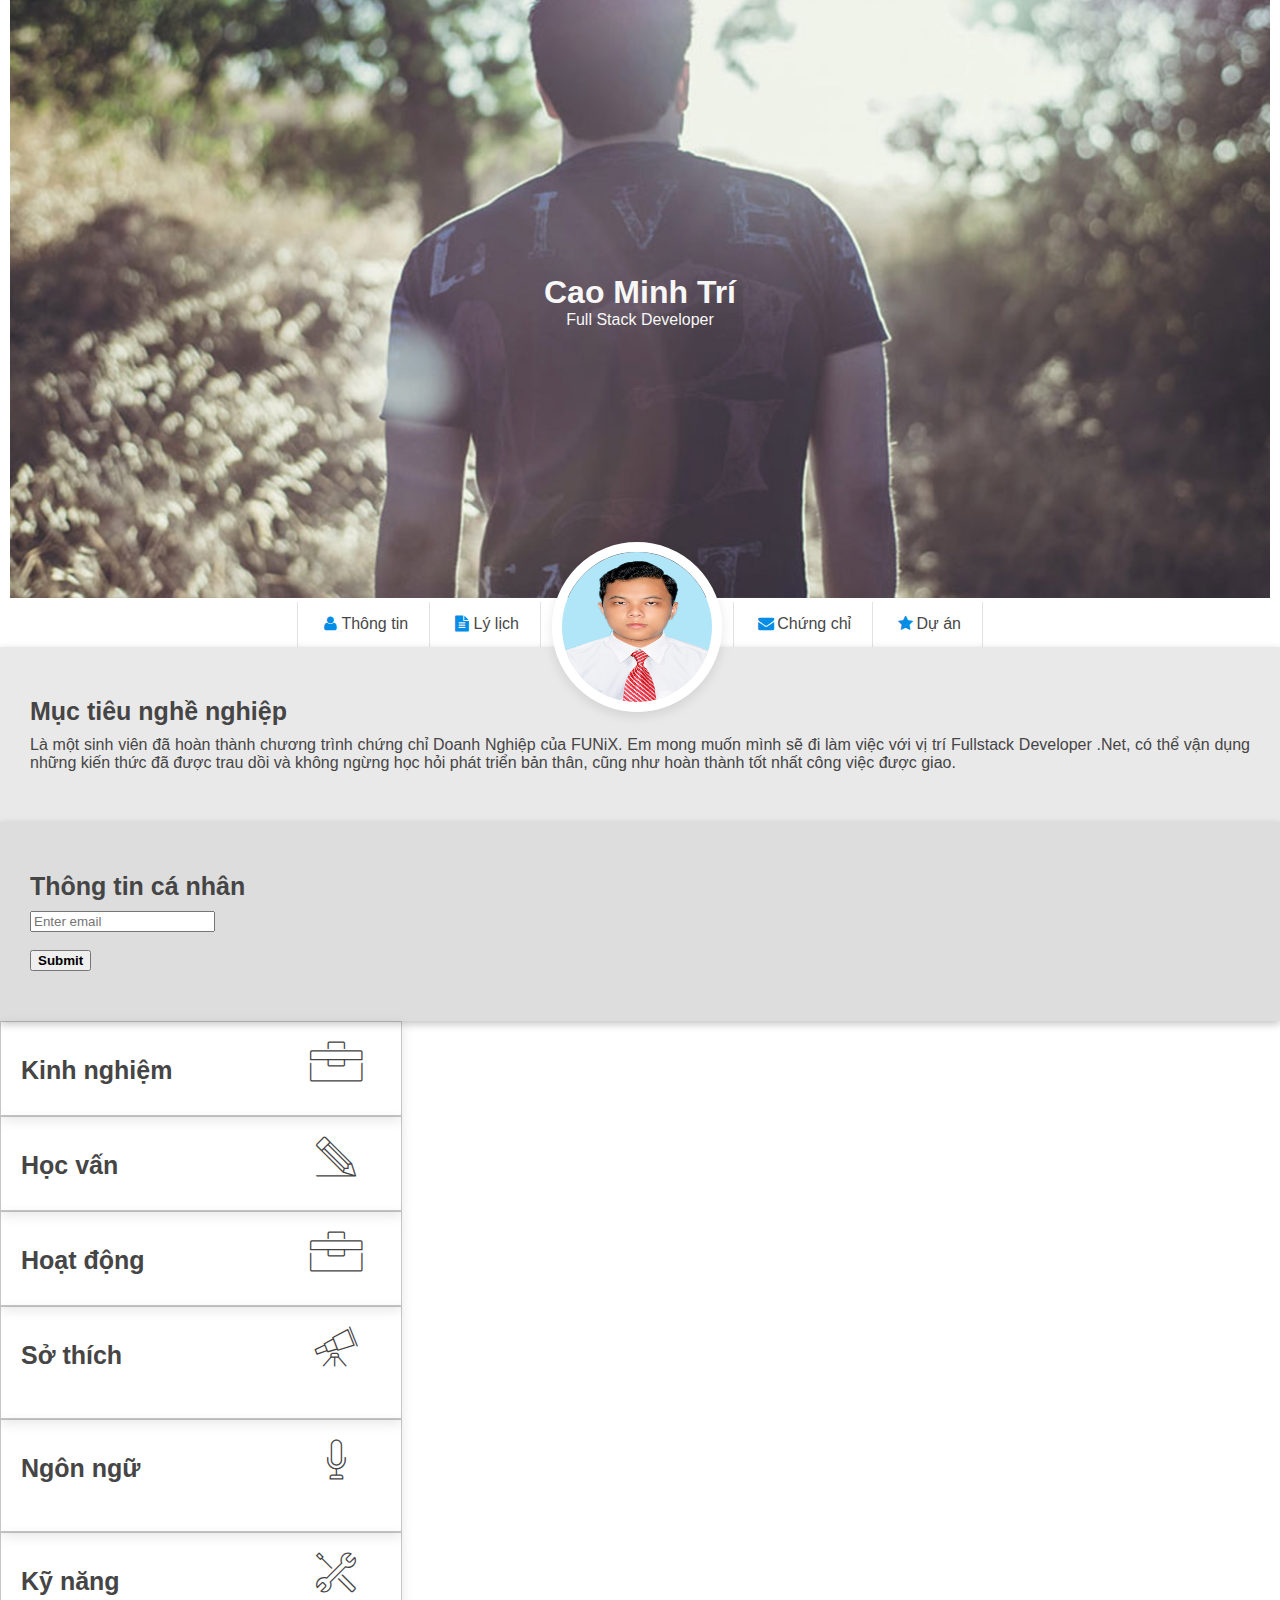
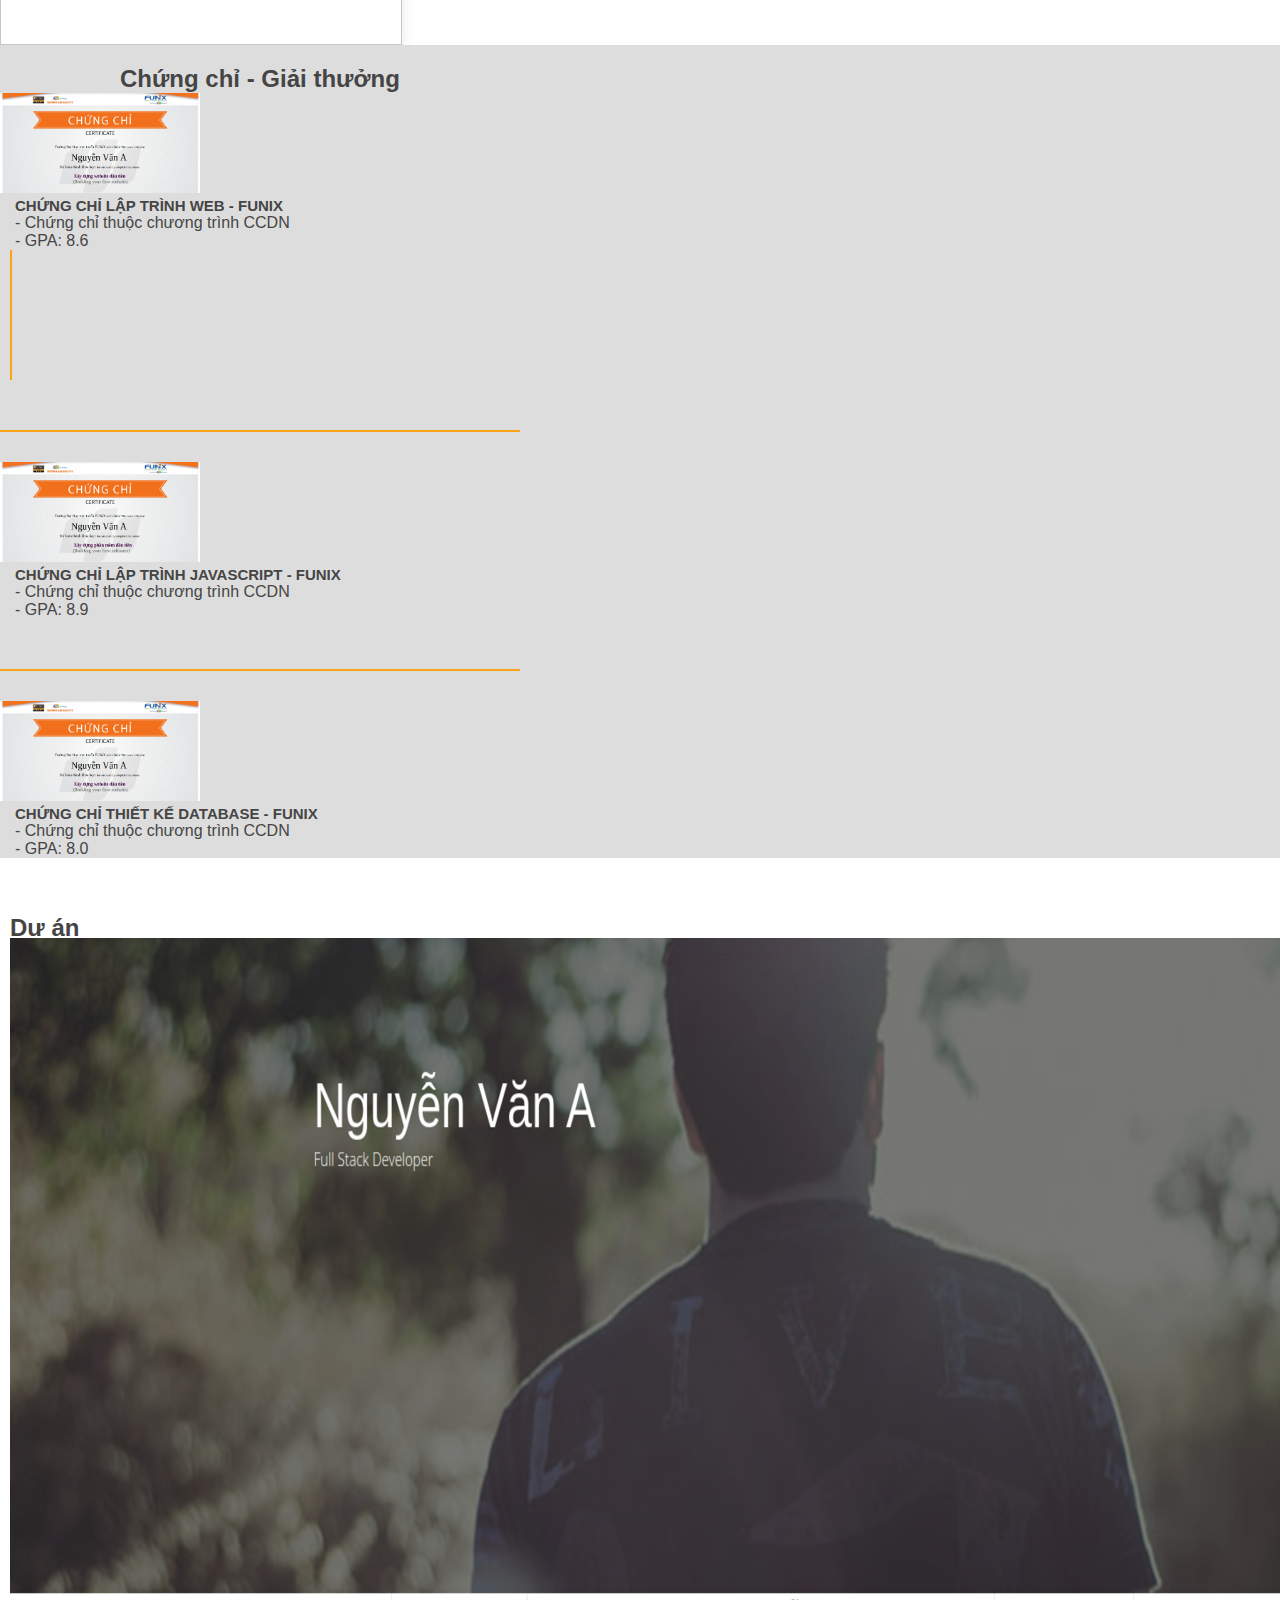
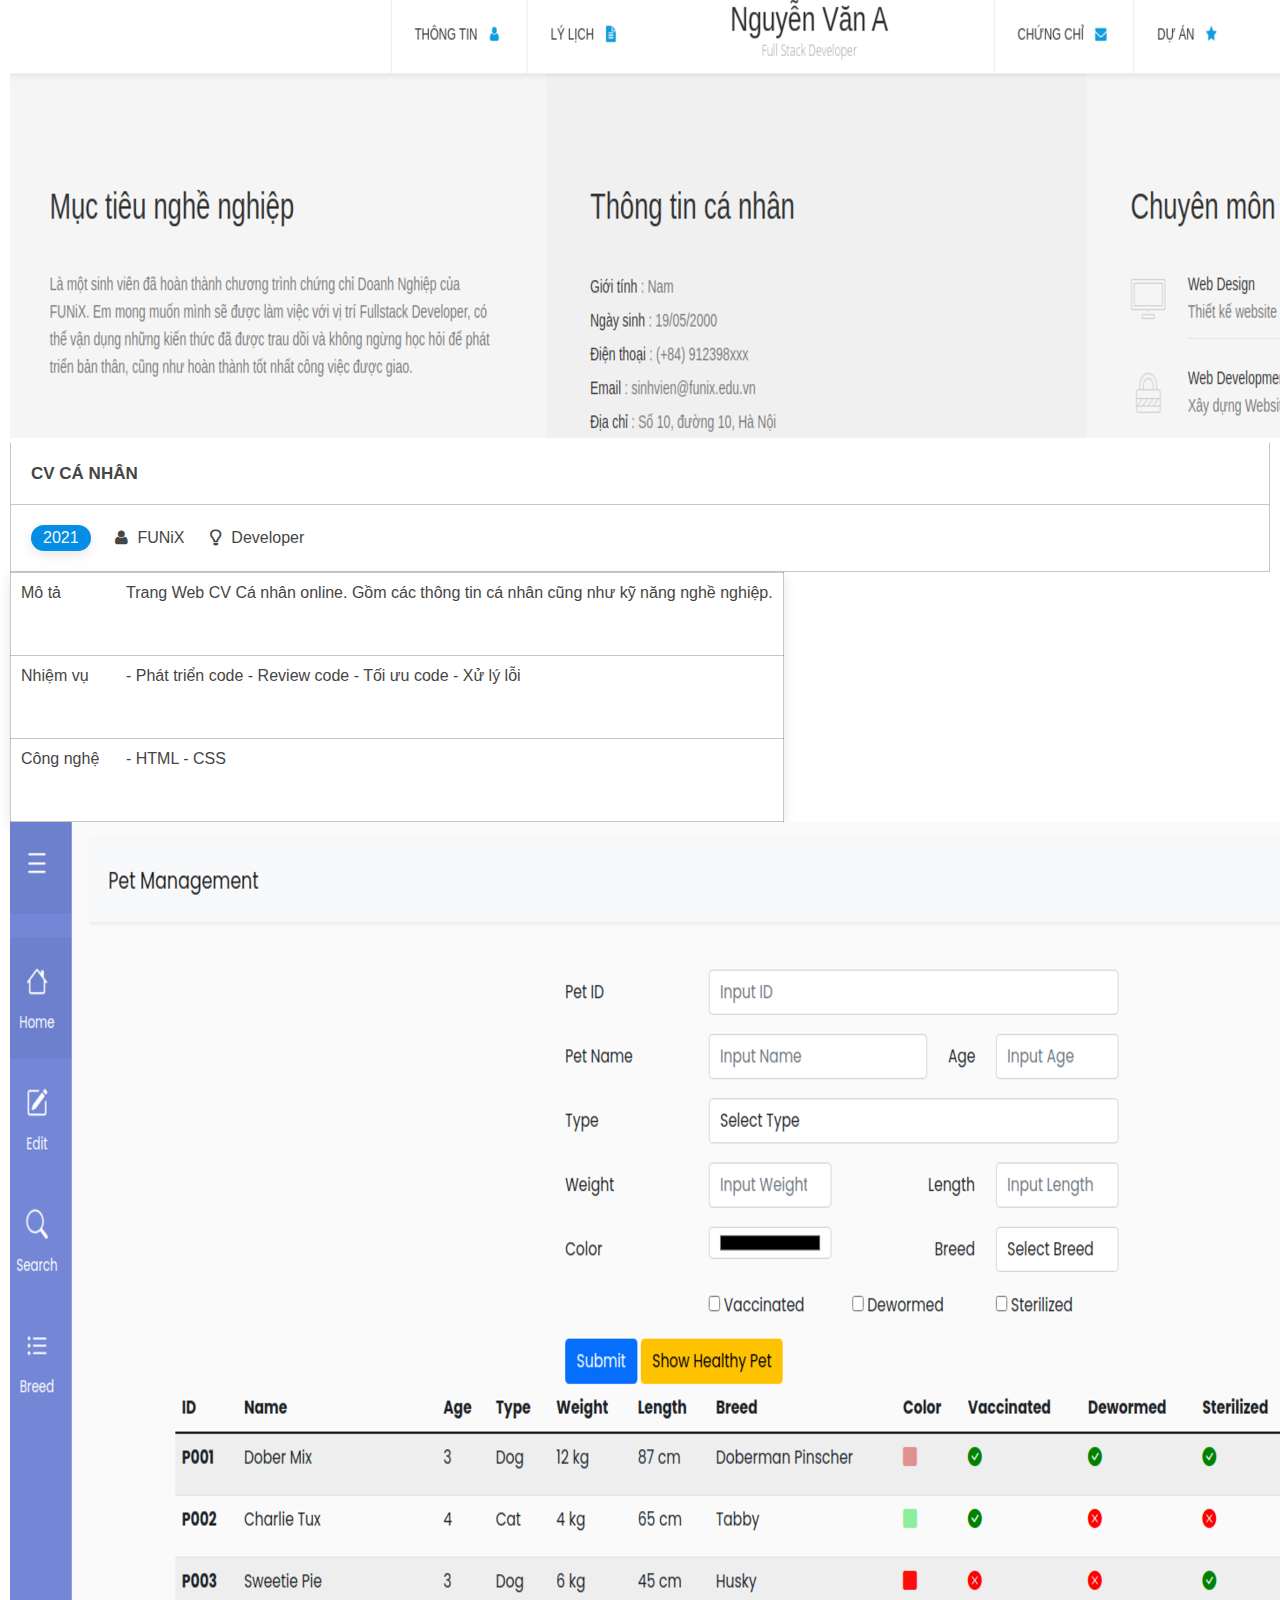
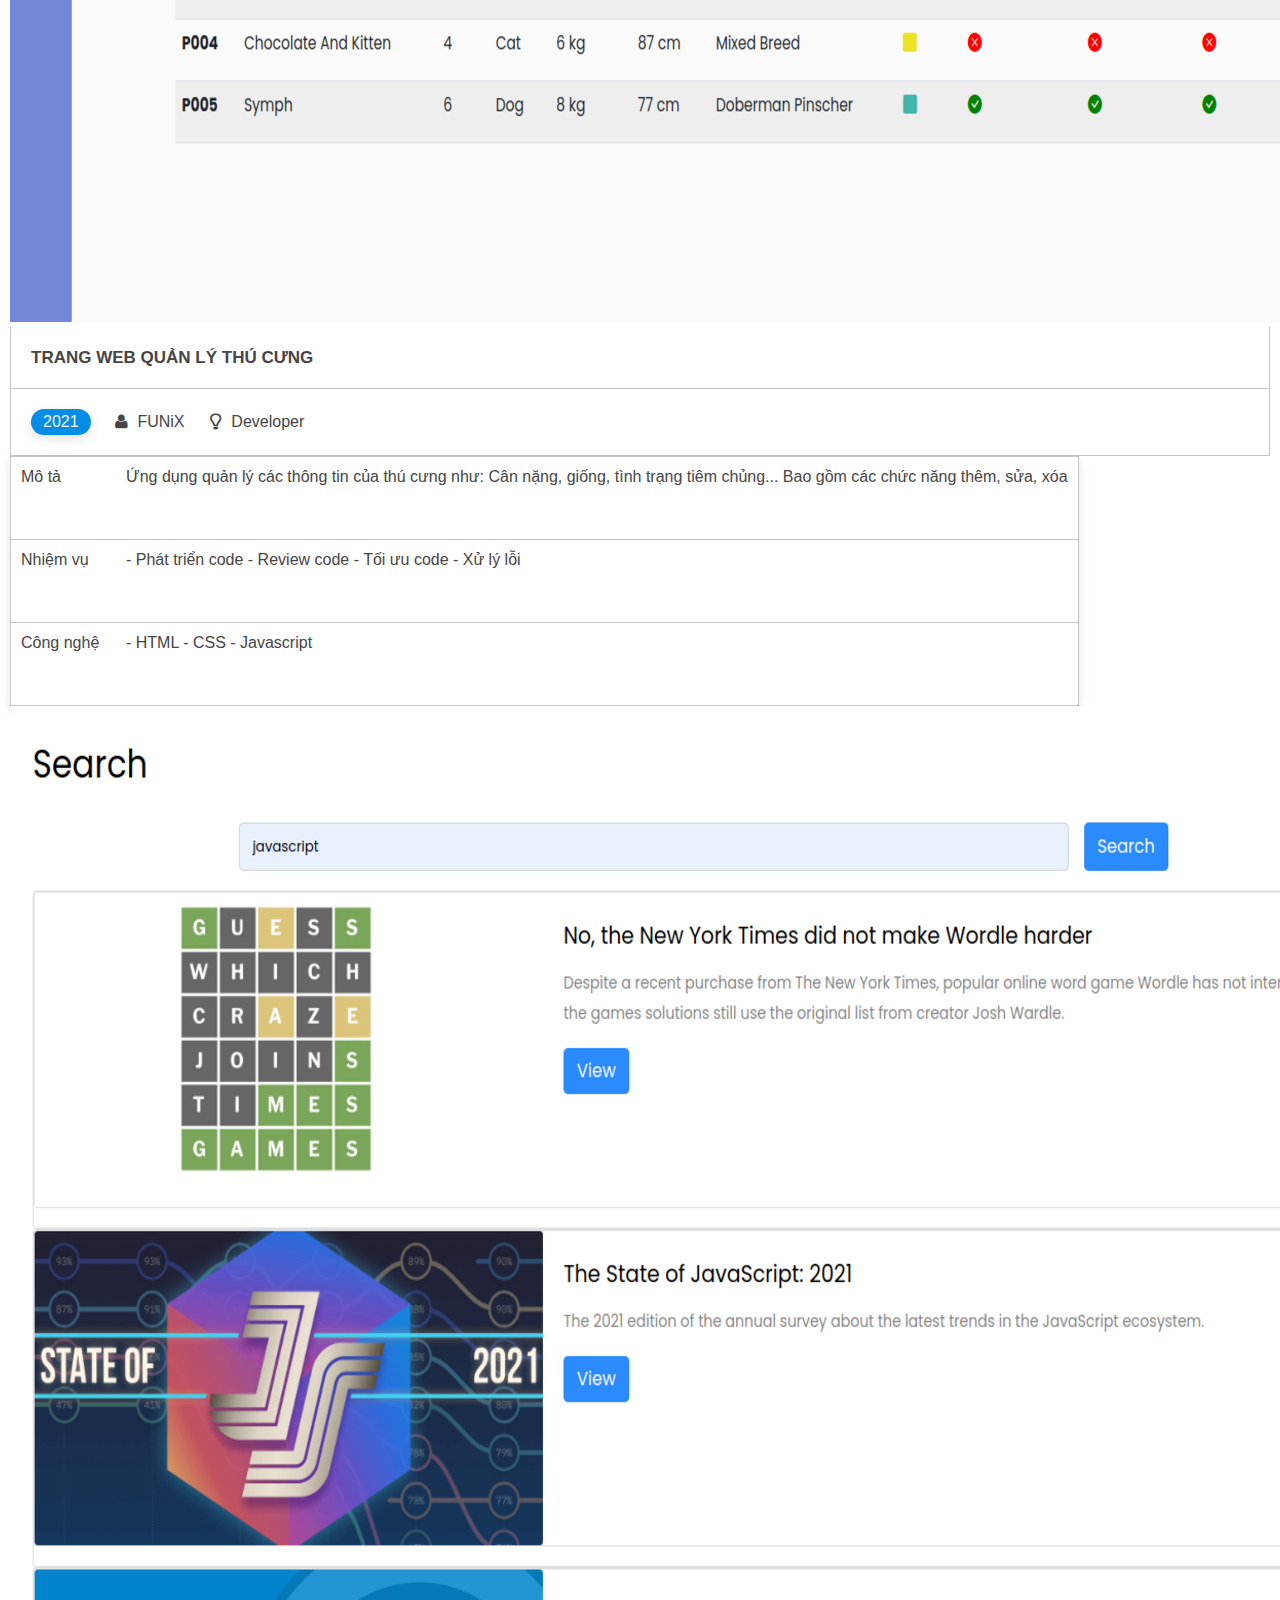
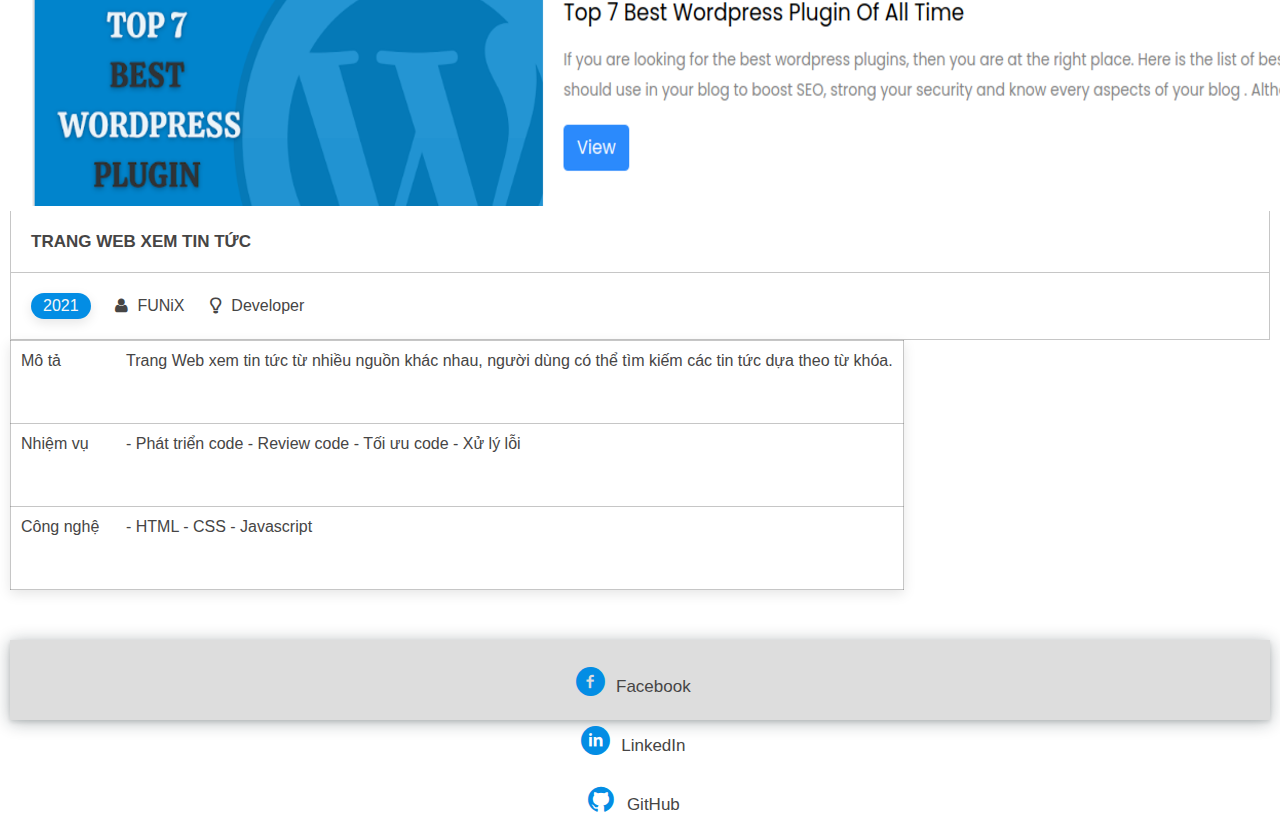
<file: index.html>
<!DOCTYPE html>
<html lang="en">
    <head>
        <meta charset="UTF-8" />
        <meta http-equiv="X-UA-Compatible" content="IE=edge" />
        <meta name="viewport" content="width=device-width, initial-scale=1.0" />

        <!-- Bootstrap CSS -->
        <link href="https://cdn.jsdelivr.net/npm/bootstrap@5.0.2/dist/css/bootstrap.min.css" rel="stylesheet" integrity="sha384-EVSTQN3/azprG1Anm3QDgpJLIm9Nao0Yz1ztcQTwFspd3yD65VohhpuuCOmLASjC" crossorigin="anonymous">

        <!-- Laptop Theme CSS -->
        <link rel="stylesheet" href="./css/laptop.css" />

        <!-- Tablet Theme CSS -->
        <link rel="stylesheet" href="./css/tablet.css" />

        <!-- Mobile Theme CSS -->
        <link rel="stylesheet" href="./css/mobile.css" />

        <!-- Font CSS -->
        <link rel="stylesheet" href="./css/font.css" />


        <title>Assignment03</title>
    </head>
    <body>
        <!---------- TOP BANNER ---------->
        <div class="top-banner">
            <img src="./images/banner.jpg" width="100%" alt="banner">

            <div id="banner-info">
                <h1>Cao Minh Trí</h1>
                <span>Full Stack Developer</span>
            </div>
        </div>

        <!-- Menu -->
        <section id="nav-bar">
            <nav class="container">
                <div class="vl"></div>
                    <a href="#"><i class="icon-user"></i>Thông tin</a>
                <div class="vl"></div>
                    <a href="#"><i class="icon-doc-text-inv"></i>Lý lịch</a>
                <div class="vl"></div>
                <div class="top-user-info">
                    <!-- <h1>Cao Minh Trí</h1>
                    <span>Full Stack Developer</span> -->
                    <img src="./images/myphoto.png" width="100px">
                </div>
                <div class="vl"></div>
                    <a href="#"><i class="icon-mail-alt"></i>Chứng chỉ</a>
                <div class="vl"></div>
                    <a href="#"><i class="icon-star-1"></i>Dự án</a>
                <div class="vl"></div>
            </nav>
        </section>
        <!---------- END-TOP BANNER ---------->





        <!---------- SECTION ABOUT ---------->
        <section id="about">
            <div class="container-fluid pt-0">
                <div class="row g-0 align-items-stretch">
                    <!-- Mục tiêu nghề nghiệp -->
                    <div class="col-md-6 d-flex">
                        <div class="about-target h-100 d-flex flex-column">
                            <h2>Mục tiêu nghề nghiệp</h2>
                            <p>
                                Là một sinh viên đã hoàn thành chương trình chứng chỉ Doanh Nghiệp của FUNiX. Em mong muốn mình sẽ đi làm việc với vị trí Fullstack Developer .Net, có thể vận dụng những kiến thức đã được trau dồi và không ngừng học hỏi phát triển bản thân, cũng như hoàn thành tốt nhất công việc được giao.
                            </p>
                        </div>
                    </div>
                    <!-- Thông tin cá nhân -->
                    <div class="col-md-6">
                        <div class="about-details h-100 d-flex flex-column">
                            <h2>Thông tin cá nhân</h2>
                            <div class="container-form">
                                <form action="">
                                    <div class="form-group row">
                                        <input type="text" name="email" placeholder="Enter email" class="w-100" required>
                                        <span id="emailError" class="text-danger" hidden>Hãy nhập email để xác thực</span>
                                    </div>
                                    <br>
                                    <div class="form-group row">
                                        <button id="submit_Form" type="submit" class="btn btn-primary btn-round" style="width:auto; font-weight:bold;"><span class="btn-label"><i class="fa fa-save"></i></span>Submit</button>
                                    </div>                               
                                </form>
                            </div>
                            <div class="container-personal-info" style="display: none;">
                                <p><strong>Giới tính:</strong> Nam</p>
                                <p><strong>Ngày sinh:</strong> 21/11/1991</p>
                                <p><strong>Điện thoại:</strong> 0933.988.380</p>
                                <p><strong>Email:</strong> tricmfx48852@funix.edu.vn</p>
                                <p><strong>Địa chỉ:</strong> Long Điền A, Chợ Mới, An Giang</p>
                                <p><strong>Website:</strong> <a href="https://ohs.plus">https://ohs.plus</a></p>
                                <div class="mt-3">
                                    <a href="#" class="me-2"><i class="icon-twitter"></i></a>
                                    <a href="#" class="me-2"><i class="icon-facebook"></i></a>
                                    <a href="#" class="me-2"><i class="icon-gplus"></i></a>
                                    <a href="#"><i class="icon-linkedin"></i></a>
                                </div>
                            </div>
                        </div>
                    </div>
                </div>
            </div>
        </section>

        <!---------- END-SECTION ABOUT ---------->





        <!---------- SECTION EXPERIENCE ---------->
        <section id="experience">
            <div class="container-fluid mt-5 mb-5 d-flex"> 
                <div class="row g-3 justify-content-center">
                    <!-- Block Kinh nghiệm -->
                    <div class="col-lg-4 col-md-6 col-12 mb-3 d-flex justify-content-center">
                        <div class="experience-item kinh-nghiem">
                            <div class="title">
                                <h2>Kinh nghiệm</h2>
                                <i class="ic-toolbox"></i>
                            </div>
                            <div class="details">
                                <ul>
                                    <li>
                                        <h4>Full Stack Dev tại Startup OHS.Plus HealthCare Service</h4>
                                        <span>01/2022 - </span><span class="hien-tai">Hiện tại</span><br>
                                        <p>- Xây dựng, phát triển Website dựa trên thiết kế và yêu cầu đã có.</p>
                                        <p>- Phân tích và thiết kế Database, sử dụng các hệ quản trị CSDL (MySQL, SQLServer, NoSQL, …) và viết được các câu truy vấn.</p>
                                        <p>- Sử dụng ASP.Net Core MVC để xây dựng các Web App</p>
                                    </li>
                                    <li>
                                        <h4>.Net Freelancer</h4>
                                        <span>2016 - 01/2022</span><br>  
                                        <p>- Thiết kế Website dựa trên yêu cầu của khách hàng.</p>
                                        <p>- Sử dụng các công cụ: Figma, Canva, PTS.</p>
                                    </li>
                                </ul>
                            </div>
                            <button class="view-more" data-target="kinh-nghiem">▼ View More</button>
                        </div>
                    </div>
                    <!-- Block Học vấn -->
                    <div class="col-lg-4 col-md-6 col-12 mb-3 d-flex justify-content-center">
                        <div class="experience-item hoc-van">
                            <div class="title">
                                <h2>Học vấn</h2>
                                <i class="ic-pencil"></i>
                            </div>
                            <div class="details">
                                <ul>
                                    <li>
                                        <h4>FUNiX</h4>
                                        <span>09/2024 - 05/2025</span><br>
                                        <p>- Tốt nghiệp chứng chỉ doanh nghiệp nhánh .Net</p>
                                        <p>- GPA: 9/10</p>
                                    </li>
                                    <li>
                                        <h4>Cao đẳng Y Tế An Giang</h4>
                                        <span>2011 - 07/2014</span><br>                  
                                        <p>- Chuyên ngành: Y sĩ đa khoa.</p>
                                        <p>- GPA: 8.5 / 10</p>
                                    </li>
                                </ul>
                            </div>
                            <button class="view-more" data-target="hoc-van">▼ View More</button>
                        </div>
                    </div>
                    <!-- Block Hoạt động -->
                    <div class="col-lg-4 col-md-6 col-12 mb-3 d-flex justify-content-center">
                        <div class="experience-item hoat-dong">
                            <div class="title">
                                <h2>Hoạt động</h2>
                                <i class="ic-toolbox"></i>
                            </div>
                            <div class="details">
                                <ul>
                                    <li>
                                        <h4>FPT Edu Hackathon 2019</h4>
                                        <span>03/2019 - 05/2019</span><br>
                                        <p>- Giải 3 Bảng A</p>
                                        <p>- Đề tài: Trang web về phân loại rác thải</p>
                                    </li>
                                    <li>
                                        <h4>Câu lạc bộ Z</h4>
                                        <span>08/2016 - 08/2017</span><br>                  
                                        <p>- Trưởng ban chuyên môn</p>
                                    </li>
                                </ul>                            
                            </div>
                            <button class="view-more" data-target="hoat-dong">▼ View More</button>
                        </div>
                    </div>
                    <!-- Block Sở thích -->
                    <div class="col-lg-4 col-md-6 col-12 mb-3 d-flex justify-content-center">
                        <div class="experience-item so-thich">
                            <div class="title">
                                <h2>Sở thích</h2>
                                <i class="ic-telescope"></i>
                            </div>
                            <div class="details">
                                <div class="details-items">
                                    <div class="details-items-icon"><i class="ic-megaphone"></i></div>
                                    <div class="details-items-icon"><i class="ic-strategy"></i></div>
                                    <div class="details-items-icon"><i class="ic-hotairballoon"></i></div>
                                    <div class="details-items-icon"><i class="ic-basket"></i></div>
                                    <div class="details-items-icon"><p>Âm nhạc</p></div>
                                    <div class="details-items-icon"><p>Chơi game</p></div>
                                    <div class="details-items-icon"><p>Du lịch</p></div>
                                    <div class="details-items-icon"><p>Nấu ăn</p></div>
                                </div>                            
                            </div>
                            <br>
                            <button class="view-more" data-target="so-thich">▼ View More</button>
                        </div>
                    </div>
                    <!-- Block Ngôn ngữ -->
                    <div class="col-lg-4 col-md-6 col-12 mb-3 d-flex justify-content-center">
                        <div class="experience-item ngon-ngu">
                            <div class="title">
                                <h2>Ngôn ngữ</h2>
                                <i class="ic-mic"></i>
                            </div>
                            <div class="details">
                                <p>Tiếng Anh - IELTS 7.0</p>
                                <div class="under-line-box">
                                    <div class="under-line-items-active"></div>
                                    <div class="under-line-items-active"></div>
                                    <div class="under-line-items"></div>
                                </div>
                                <br>
                                <p>Tiếng Nhật - JLPT P4</p>
                                <div class="under-line-box">
                                    <div class="under-line-items-active"></div>
                                    <div class="under-line-items"></div>
                                    <div class="under-line-items"></div>
                                </div>                           
                            </div>
                            <br>
                            <button class="view-more" data-target="ngon-ngu">▼ View More</button>
                        </div>
                    </div>
                    <!-- Block Kỹ năng -->
                    <div class="col-lg-4 col-md-6 col-12 mb-3 d-flex justify-content-center">
                        <div class="experience-item ky-nang">
                            <div class="title">
                                <h2>Kỹ năng</h2>
                                <i class="ic-tools-2"></i>
                            </div>
                            <div class="details">
                                <p>HTML/CSS: Intermediate</p>
                                <div class="under-line-box">
                                    <div class="under-line-items-active"></div>
                                    <div class="under-line-items-active"></div>
                                    <div class="under-line-items"></div>
                                </div>
                                <br>
                                <p>Javascript: Intermediate</p>
                                <div class="under-line-box">
                                    <div class="under-line-items-active"></div>
                                    <div class="under-line-items-active"></div>
                                    <div class="under-line-items"></div>
                                </div>
                                <br>
                                <p>ASP.Net Core MVC: Intermediate</p>
                                <div class="under-line-box">
                                    <div class="under-line-items-active"></div>
                                    <div class="under-line-items-active"></div>
                                    <div class="under-line-items"></div>
                                </div>
                                <br>
                                <p>Bootstrap 5: Intermediate</p>
                                <div class="under-line-box">
                                    <div class="under-line-items-active"></div>
                                    <div class="under-line-items-active"></div>
                                    <div class="under-line-items"></div>
                                </div>                           
                            </div>
                            <br>
                            <button class="view-more" data-target="ky-nang">▼ View More</button>
                        </div>
                    </div>
                </div>
            </div>
        </section>

        <!---------- END-SECTION EXPERIENCE ---------->




        <!---------- SECTION CERTIFICATE ---------->
        <section id="certificate">
            <div class="container-fluid mt-0">
                <div class="container-title align-item-start pb-3">
                    <h2>Chứng chỉ - Giải thưởng</h2>
                </div>

                <div class="row mb-2 justify-content-center">
                    <!-- Chứng chỉ 1 -->
                    <div class="col-md-4 col-md-6 col-12 d-flex justify-content-center column-1">
                        <div class="certificate-item d-flex">
                            <img src="./images/Cert_WEB.png" width="200px" height="100px" alt="Chứng chỉ lập trình web">
                            <div class="certificate-content">
                                <h4>Chứng chỉ lập trình web - FUNiX</h4>
                                <p>- Chứng chỉ thuộc chương trình CCDN</p>
                                <p>- GPA: 8.6</p>
                            </div>
                        </div>
                        <div class="vl"></div>
                    </div>

                    <!-- Chứng chỉ 2 -->
                    <div class="col-md-4 col-md-6 col-12 d-flex justify-content-center column-2">
                        <div class="certificate-item d-flex">
                            <img src="./images/Cert_PRF.png" width="200px" height="100px" alt="Chứng chỉ lập trình Javascript">
                            <div class="certificate-content">
                                <h4>Chứng chỉ lập trình Javascript - FUNiX</h4>
                                <p>- Chứng chỉ thuộc chương trình CCDN</p>
                                <p>- GPA: 8.9</p>
                            </div>
                        </div>
                    </div>
                    
                </div>

                <div class="row mb-5 justify-content-center">
                    <!-- Chứng chỉ 3 -->
                    <div class="col-md-4 col-md-6 col-12 d-flex justify-content-center colume-3">
                        <div class="certificate-item d-flex">
                            <img src="./images/Cert_DBI.png" width="200px" height="100px" alt="Chứng chỉ thiết kế database">
                            <div class="certificate-content">
                                <h4>Chứng chỉ thiết kế database - FUNiX</h4>
                                <p>- Chứng chỉ thuộc chương trình CCDN</p>
                                <p>- GPA: 8.0</p>
                            </div>
                        </div>
                    </div>

                    <!-- Chứng chỉ 4 -->
                    <div class="col-md-4 col-md-6 col-12 d-flex justify-content-center colume-4">
                        <!-- <div class="certificate-item d-flex">
                            <img src="./images/Cert_DBI.png" width="200px" height="100px" alt="Chứng chỉ thiết kế database">
                            <div class="certificate-content">
                                <h4>Chứng chỉ thiết kế database - FUNiX</h4>
                                <p>- Chứng chỉ thuộc chương trình CCDN</p>
                                <p>- GPA: 8.0</p>
                            </div>
                        </div> -->
                    </div>
                </div>
            </div>
        </section>
        <!---------- END-SECTION CERTIFICATE ---------->





        <!---------- SECTION PROJECT ----------> 
        <section id="project">
            <div class="container">
                <div class="container-title align-item-start pb-3">
                    <h2>Dự án</h2>
                </div>
                <div class="row g-4">
                    <div class="col-lg-4 col-md-6 col-12">
                        <div class="project-item">
                            <a href="digital-cv.html" title="Mở trang Digital CV" target="_blank"><img src="./images/project_1.png" class="img-fluid" alt="CV cá nhân"></a>  
                            <h3><a href="digital-cv.html" title="Mở trang Digital CV" target="_blank">CV cá nhân</a></h3>
                            <div class="project-title">
                                <span class="project-year">2021</span>
                                <span class="project-location"><i class="icon-user"></i> FUNiX</span>
                                <span class="project-skill"><i class="icon-lamp"></i> Developer</span>
                            </div>
                            <div class="project-detail">
                                <table class="table">
                                    <tr>
                                        <td style="width: 85px; vertical-align: top;">Mô tả</td>
                                        <td style="text-align: justify; vertical-align: top;">Trang Web CV Cá nhân online. Gồm các thông tin cá nhân cũng như kỹ năng nghề nghiệp.</td>
                                    </tr>
                                    <tr>
                                        <td style="vertical-align: top;">Nhiệm vụ</td>
                                        <td style="text-align: justify; vertical-align: top;">- Phát triển code - Review code - Tối ưu code - Xử lý lỗi</td>
                                    </tr>
                                    <tr>
                                        <td style="vertical-align: top;">Công nghệ</td>
                                        <td style="text-align: justify; vertical-align: top;">- HTML - CSS</td>
                                    </tr>
                                </table>
                            </div>
                        </div>
                    </div>

                    <div class="col-lg-4 col-md-6 col-12">
                        <div class="project-item">
                            <a href="digital-cv.html" title="Mở trang Digital CV" target="_blank"><img src="./images/project_2.png" class="img-fluid" alt="Trang web quản lý thú cưng"></a>  
                            <h3><a href="digital-cv.html" title="Mở trang Digital CV" target="_blank">Trang web quản lý thú cưng</a></h3>
                            <div class="project-title">
                                <span class="project-year">2021</span>
                                <span class="project-location"><i class="icon-user"></i> FUNiX</span>
                                <span class="project-skill"><i class="icon-lamp"></i> Developer</span>
                            </div>
                            <div class="project-detail">
                                <table class="table">
                                    <tr>
                                        <td style="width: 85px; vertical-align: top;">Mô tả</td>
                                        <td style="text-align: justify; vertical-align: top;">Ứng dụng quản lý các thông tin của thú cưng như: Cân nặng, giống, tình trạng tiêm chủng... Bao gồm các chức năng thêm, sửa, xóa</td>
                                    </tr>
                                    <tr>
                                        <td style="vertical-align: top;">Nhiệm vụ</td>
                                        <td style="text-align: justify; vertical-align: top;">- Phát triển code - Review code - Tối ưu code - Xử lý lỗi</td>
                                    </tr>
                                    <tr>
                                        <td style="vertical-align: top;">Công nghệ</td>
                                        <td style="text-align: justify; vertical-align: top;">- HTML - CSS - Javascript</td>
                                    </tr>
                                </table>
                            </div>
                        </div>
                    </div>

                    <div class="col-lg-4 col-md-6 col-12">
                        <div class="project-item">
                            <a href="digital-cv.html" title="Mở trang Digital CV" target="_blank"><img src="./images/project_3.png" class="img-fluid" alt="Trang web xem tin tức"></a>  
                            <h3><a href="digital-cv.html" title="Mở trang Digital CV" target="_blank">Trang web xem tin tức</a></h3>
                            <div class="project-title">
                                <span class="project-year">2021</span>
                                <span class="project-location"><i class="icon-user"></i> FUNiX</span>
                                <span class="project-skill"><i class="icon-lamp"></i> Developer</span>
                            </div>
                            <div class="project-detail">
                                <table class="table">
                                    <tr>
                                        <td style="width: 85px; vertical-align: top;">Mô tả</td>
                                        <td style="text-align: justify; vertical-align: top;">Trang Web xem tin tức từ nhiều nguồn khác nhau, người dùng có thể tìm kiếm các tin tức dựa theo từ khóa.</td>
                                    </tr>
                                    <tr>
                                        <td style="vertical-align: top;">Nhiệm vụ</td>
                                        <td style="text-align: justify; vertical-align: top;">- Phát triển code - Review code - Tối ưu code - Xử lý lỗi</td>
                                    </tr>
                                    <tr>
                                        <td style="vertical-align: top;">Công nghệ</td>
                                        <td style="text-align: justify; vertical-align: top;">- HTML - CSS - Javascript</td>
                                    </tr>
                                </table>
                            </div>
                        </div>
                    </div>
                </div>
            </div>
        </section>

        <!---------- END-SECTION PROJECT ---------->




        <!---------- FOOTER ---------->
        <footer>
            <div class="container-fluid">
            <div class="container-details">
                <div class="row justify-content-center">
                <div class="col-auto footer-item">
                    <a href="#"><i class="icon-facebook-circled"></i> Facebook</a>
                </div>
                <div class="col-auto footer-item">
                    <a href="#"><i class="icon-linkedin-circled"></i> LinkedIn</a>
                </div>
                <div class="col-auto footer-item">
                    <a href="#"><i class="icon-github-circled"></i> GitHub</a>
                </div>
            </div>
            </div>
            </div>
        </footer>
        <!---------- END-FOOTER ---------->




        <!---------- SCRIPT XỬ LÝ SỰ KIỆN SUBMIT FORM ---------->
        <script>
            document.getElementById('submit_Form').addEventListener('click', function(event) {
                // Ngăn chặn hành động mặc định của form
                event.preventDefault();
            
                // Lấy giá trị email từ input
                const emailInput = document.querySelector('input[name="email"]');
                const emailError = document.getElementById('emailError');
                const personalInfoContainer = document.querySelector('.container-personal-info');
                const formContainer = document.querySelector('.container-form');
            
                // Kiểm tra định dạng email bằng regex
                const emailPattern = /^[^\s@]+@[^\s@]+\.[^\s@]+$/;
            
                if (emailPattern.test(emailInput.value)) {
                    // Nếu định dạng email hợp lệ, hiển thị thông tin cá nhân và ẩn form
                    personalInfoContainer.style.display = 'block';
                    formContainer.style.display = 'none';
                    emailError.hidden = true; // Ẩn thông báo lỗi nếu có
                } else {
                    // Nếu không hợp lệ, hiển thị thông báo lỗi
                    emailError.hidden = false; // Hiển thị thông báo lỗi
                }
            });
        </script>
            


        <!---------- SCRIPT XỬ LÝ SỰ KIỆN SHOW-MORE ---------->
        <script>
            document.querySelectorAll('.experience-item').forEach(item => {
            const button = item.querySelector('.view-more');
            
            // Ẩn nút Show-more ở trạng thái mặc định khi load trang
            button.style.display = 'none';

            // Khi di chuyển chuột vào Block chứa thông tin (.experience-item)
            item.addEventListener('mouseenter', () => {
                button.style.display = 'block'; //Hiển thị nút Show-More
            });

            // Khi di chuyển chuột ra khỏi Block chứa thông tin (.experience-item)
            item.addEventListener('mouseleave', () => {
                button.style.display = 'none'; //Ẩn nút Show-More
            });

            //XỬ LÝ KHI NHẤN NÚT SHOW-MORE
            button.addEventListener('click', function() {
                    const details = this.parentElement.querySelector('.details');

                    // Toggling the visibility of the details
                    if (details.style.display === 'block') {
                        details.style.display = 'none';
                        this.textContent = '▼ View More'; // Đổi nội dung Button thành "View More"
                        item.style.height = 'auto'; // Chiều cao nội dung hiển thị Auto
                    } else {
                        details.style.display = 'block';
                        this.textContent = '▲ View Less'; // Đổi nội dung Button thành "View Less"
                        item.style.height = 'auto'; // Chiều cao nội dung hiển thị Auto
                    }
                });
            });
        </script>


        <!-- Bootstrap JS Bundle -->
        <script src="https://cdn.jsdelivr.net/npm/bootstrap@5.0.2/dist/js/bootstrap.bundle.min.js" integrity="sha384-MrcW6ZMFYlzcLA8Nl+NtUVF0sA7MsXsP1UyJoMp4YLEuNSfAP+JcXn/tWtIaxVXM" crossorigin="anonymous"></script>
    </body>
</html>
</file>
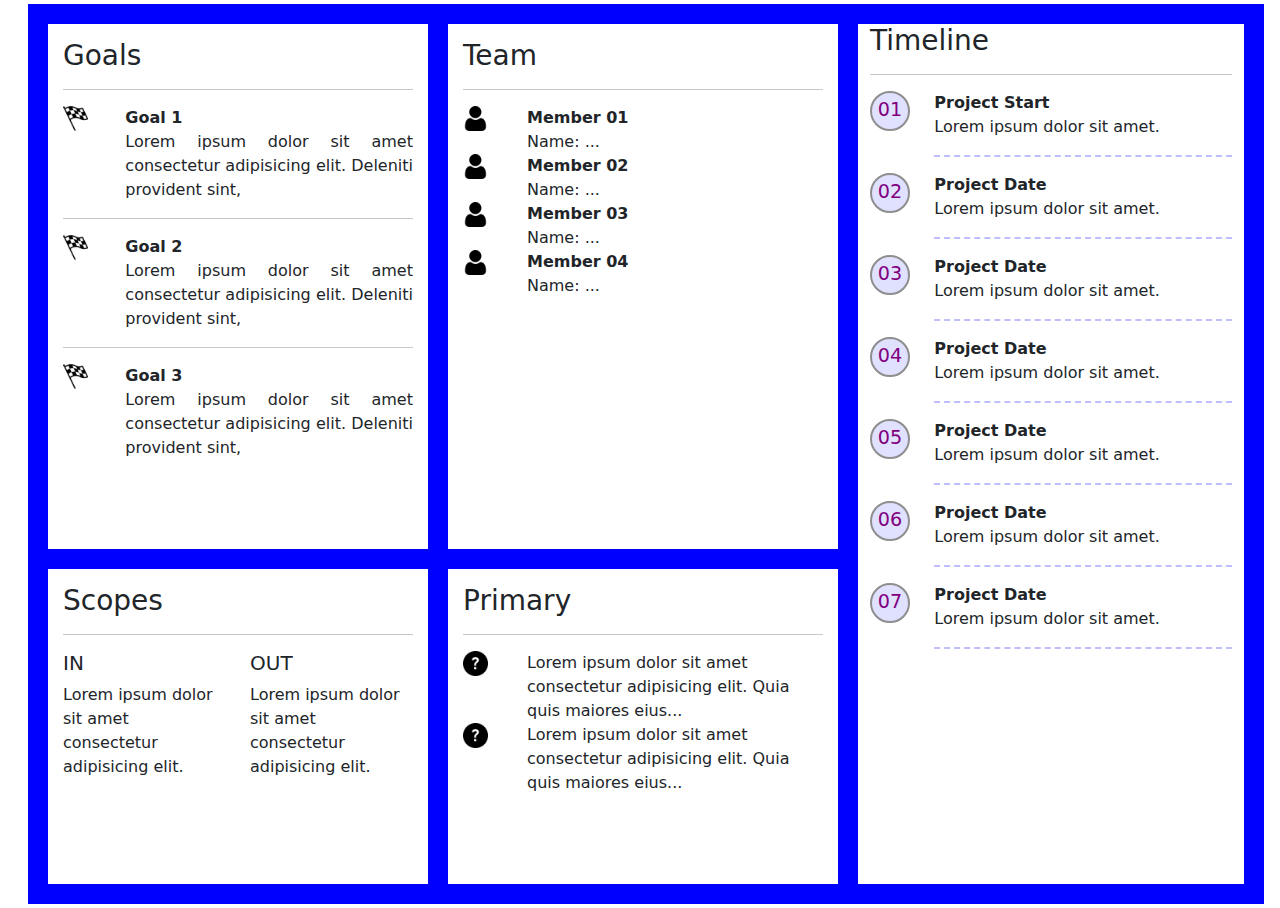
<file: digital-cv.html>
<!DOCTYPE html>
<html lang="en">
  <head>
    <meta charset="UTF-8">
    <meta name="viewport" content="width=device-width, initial-scale=1.0">
    <title>Digital CV</title>

    <!-- BOOTSTRAP CSS -->
    <link href="https://cdn.jsdelivr.net/npm/bootstrap@5.3.0-alpha1/dist/css/bootstrap.min.css" rel="stylesheet">

    <!-- THEME CSS -->
    <style>
        .full-height {
            height: 100vh;
        }


        /* BORDER CHO DESKTOP LAYOUT */
        .goals-border {
            border-left: 20px solid blue;
            border-top: 20px solid blue;
            border-right: 10px solid blue;
            border-bottom: 10px solid blue;
        }
        .team-border {
            border-left: 10px solid blue;
            border-top: 20px solid blue;
            border-right: 10px solid blue;
            border-bottom: 10px solid blue;
        }
        .scopes-border {
            border-left: 20px solid blue;
            border-top: 10px solid blue;
            border-right: 10px solid blue;
            border-bottom: 20px solid blue;
        }
        .primary-border {
            border-left: 10px solid blue;
            border-top: 10px solid blue;
            border-right: 10px solid blue;
            border-bottom: 20px solid blue;
        }
        .timeline-border {
            border-left: 10px solid blue;
            border-top: 20px solid blue;
            border-right: 20px solid blue;
            border-bottom: 20px solid blue;
        }


        /* BORDER CHO TABLET-MOBILE LAYOUT */
        .goals-border-mobile {
            border-left: 20px solid blue;
            border-top: 20px solid blue;
            border-right: 20px solid blue;
            border-bottom: 10px solid blue;
        }
        .team-border-mobile {
            border-left: 20px solid blue;
            border-top: 10px solid blue;
            border-right: 20px solid blue;
            border-bottom: 10px solid blue;
        }
        .scopes-border-mobile {
            border-left: 20px solid blue;
            border-top: 10px solid blue;
            border-right: 20px solid blue;
            border-bottom: 10px solid blue;
        }
        .primary-border-mobile {
            border-left: 20px solid blue;
            border-top: 10px solid blue;
            border-right: 20px solid blue;
            border-bottom: 10px solid blue;
        }
        .timeline-border-mobile {
            border-left: 20px solid blue;
            border-top: 10px solid blue;
            border-right: 20px solid blue;
            border-bottom: 20px solid blue;
        }



        .goals, .scopes, .team, .primary {
            padding: 15px;
        }
    

        /* SỐ THỨ TỰ TIMELINE */
        .timeline-number {
            background-color: #e0e0ff;
            border: 2px solid rgb(143, 142, 142);
            border-radius: 50%;
            width: 40px;
            height: 40px;
            display: inline-flex;
            align-items: center;
            justify-content: center;
            font-size: 1.2rem;
            color: purple;
        }
    </style>
  </head>
  <body>
      <div class="container-fluid">
        <!-- DESKTOP LAYOUT -->
        <div class="row d-none d-lg-flex full-height m-lg-1">
            <div class="col-lg-8 d-flex flex-wrap" style="padding-right: 0;">
                <!-- GOALS -->
                <div class="col-lg-6 goals goals-border">
                    <h3>Goals</h3>
                    <hr>
                    <ul class="list-unstyled" style="text-align: justify;">
                        <li class="row">
                          <div class="col-2">
                            <img src="./images/finish-flag.png" width="25px" alt="">
                          </div>
                          <div class="col-10">
                            <strong>Goal 1</strong><br> Lorem ipsum dolor sit amet consectetur adipisicing elit. Deleniti provident sint,
                          </div>
                        </li>
                        <hr>
                        <li class="row">
                          <div class="col-2">
                            <img src="./images/finish-flag.png" width="25px" alt="">
                          </div>
                          <div class="col-10">
                            <strong>Goal 2</strong><br> Lorem ipsum dolor sit amet consectetur adipisicing elit. Deleniti provident sint,
                          </div>
                        </li>
                        <hr>
                        <li class="row">
                          <div class="col-2">
                            <img src="./images/finish-flag.png" width="25px" alt="">
                          </div>
                          <div class="col-10">
                            <strong>Goal 3</strong><br> Lorem ipsum dolor sit amet consectetur adipisicing elit. Deleniti provident sint,
                          </div>
                        </li>
                    </ul>
                </div>
                <!-- TEAM -->
                <div class="col-lg-6 team team-border">
                    <h3>Team</h3>
                    <hr>
                    <ul class="list-unstyled">
                      <li class="row">
                        <div class="col-2">
                          <img src="./images/user.png" width="25px" alt="">
                        </div>
                        <div class="col-10">
                          <strong>Member 01</strong> <br>Name: ...
                        </div>
                      </li>
                      <li class="row">
                        <div class="col-2">
                          <img src="./images/user.png" width="25px" alt="">
                        </div>
                        <div class="col-10">
                          <strong>Member 02</strong> <br>Name: ...
                        </div>
                      </li>
                      <li class="row">
                        <div class="col-2">
                          <img src="./images/user.png" width="25px" alt="">
                        </div>
                        <div class="col-10">
                          <strong>Member 03</strong> <br>Name: ...
                        </div>
                      </li>
                      <li class="row">
                        <div class="col-2">
                          <img src="./images/user.png" width="25px" alt="">
                        </div>
                        <div class="col-10">
                          <strong>Member 04</strong> <br>Name: ...
                        </div>
                      </li>
                    </ul>
                </div>
                <!-- SCOPES -->
                <div class="col-lg-6 scopes scopes-border">
                    <h3>Scopes</h3>
                    <hr>
                    <div class="row">
                        <div class="col-12 col-lg-6">
                            <h5>IN</h5>
                            <p>Lorem ipsum dolor sit amet consectetur adipisicing elit.</p>
                            
                        </div>
                        <div class="col-12 col-lg-6">
                            <h5>OUT</h5>
                            <p>Lorem ipsum dolor sit amet consectetur adipisicing elit. </p>
                          
                        </div>
                    </div>
                </div>
                <!-- PRIMARY -->
                <div class="col-lg-6 primary primary-border">
                    <h3>Primary</h3>
                    <hr>
                    <ul class="list-unstyled">
                      <li class="row">
                        <div class="col-2">
                          <img src="./images/question.png" width="25px" alt="">
                        </div>
                        <div class="col-10">
                          Lorem ipsum dolor sit amet consectetur adipisicing elit. Quia quis maiores eius...
                        </div>
                      </li>
                      <li class="row">
                        <div class="col-2">
                          <img src="./images/question.png" width="25px" alt="">
                        </div>
                        <div class="col-10">
                          Lorem ipsum dolor sit amet consectetur adipisicing elit. Quia quis maiores eius...
                        </div>
                      </li>
                    </ul>
                </div>
            </div>
            <!-- TIMELINE -->
            <div class="col-lg-4 timeline timeline-border">
                <h3>Timeline</h3>
                <hr>
                <ul class="list-unstyled">
                  <li class="row">
                    <div class="col-2">
                      <span class="timeline-number">01</span>
                    </div>
                    <div class="col-10">
                      <strong>Project Start</strong><br> Lorem ipsum dolor sit amet.
                      <hr style="border-top: 2px dashed blue;">
                    </div>
                  </li>
                  <li class="row">
                    <div class="col-2">
                      <span class="timeline-number">02</span>
                    </div>
                    <div class="col-10">
                      <strong>Project Date</strong><br> Lorem ipsum dolor sit amet.
                      <hr style="border-top: 2px dashed blue;">
                    </div>
                  </li>
                  <li class="row">
                    <div class="col-2">
                      <span class="timeline-number">03</span>
                    </div>
                    <div class="col-10">
                      <strong>Project Date</strong><br> Lorem ipsum dolor sit amet.
                      <hr style="border-top: 2px dashed blue;">
                    </div>
                  </li>
                  <li class="row">
                    <div class="col-2">
                      <span class="timeline-number">04</span>
                    </div>
                    <div class="col-10">
                      <strong>Project Date</strong><br> Lorem ipsum dolor sit amet.
                      <hr style="border-top: 2px dashed blue;">
                    </div>
                  </li>
                  <li class="row">
                    <div class="col-2">
                      <span class="timeline-number">05</span>
                    </div>
                    <div class="col-10">
                      <strong>Project Date</strong><br> Lorem ipsum dolor sit amet.
                      <hr style="border-top: 2px dashed blue;">
                    </div>
                  </li>
                  <li class="row">
                    <div class="col-2">
                      <span class="timeline-number">06</span>
                    </div>
                    <div class="col-10">
                      <strong>Project Date</strong><br> Lorem ipsum dolor sit amet.
                      <hr style="border-top: 2px dashed blue;">
                    </div>
                  </li>
                  <li class="row">
                    <div class="col-2">
                      <span class="timeline-number">07</span>
                    </div>
                    <div class="col-10">
                      <strong>Project Date</strong><br> Lorem ipsum dolor sit amet.
                      <hr style="border-top: 2px dashed blue;">
                    </div>
                  </li>
                </ul>                
            </div>
        </div>

          
        
        
        <!-- TABLET LAYOUT -->
        <div class="d-none d-md-flex d-lg-none row flex-column align-items-center align-content-lg-start">
            <!-- GOAL -->
            <div class="col-md-6 goals goals-border-mobile">
                <h3>Goals</h3>
                <hr>
                <ul class="list-unstyled" style="text-align: justify;">
                  <li class="row d-flex flex-column">
                    <div class="col-12" style="text-align: center;">
                      <img src="./images/finish-flag.png" width="25px" alt="">
                    </div>
                    <div class="col-12">
                      <strong>Goal 1</strong><br> Lorem ipsum dolor sit amet consectetur adipisicing elit. Deleniti provident sint,
                    </div>
                  </li>
                  <hr>
                  <li class="row d-flex flex-column">
                    <div class="col-12" style="text-align: center;">
                      <img src="./images/finish-flag.png" width="25px" alt="">
                    </div>
                    <div class="col-12">
                      <strong>Goal 2</strong><br> Lorem ipsum dolor sit amet consectetur adipisicing elit. Deleniti provident sint,
                    </div>
                  </li>
                  <hr>
                  <li class="row d-flex flex-column">
                    <div class="col-12" style="text-align: center;">
                      <img src="./images/finish-flag.png" width="25px" alt="">
                    </div>
                    <div class="col-12">
                      <strong>Goal 3</strong><br> Lorem ipsum dolor sit amet consectetur adipisicing elit. Deleniti provident sint,
                    </div>
                  </li>
                </ul>
            </div>

            <!-- SCOPES -->
            <div class="col-md-6 scopes scopes-border-mobile">
                <h3>Scopes</h3>
                <hr>
                <div class="row">
                    <div class="col-12">
                        <h5>IN</h5>
                        <p>Lorem ipsum dolor sit amet consectetur adipisicing elit. Cumque, illum.</p>
                        <p>Lorem ipsum dolor sit amet consectetur adipisicing elit. Cumque, illum.</p>
                    </div>
                    <div class="col-12">
                        <h5>OUT</h5>
                        <p>Lorem ipsum dolor sit amet consectetur adipisicing elit. Cumque, illum.</p>
                        <p>Lorem ipsum dolor sit amet consectetur adipisicing elit. Cumque, illum.</p>
                    </div>
                </div>
            </div>

            <!-- TEAM -->
            <div class="col-md-6 team team-border-mobile">
                <h3>Team</h3>
                <hr>
                <ul class="list-unstyled">
                  <li class="row d-flex flex-column">
                    <div class="col-12" style="text-align: center;">
                      <img src="./images/user.png" width="25px" alt="">
                    </div>
                    <div class="col-12">
                      <strong>Member 01</strong> <br>Name: ...
                    </div>
                  </li>
                  <li class="row d-flex flex-column">
                    <div class="col-12" style="text-align: center;">
                      <img src="./images/user.png" width="25px" alt="">
                    </div>
                    <div class="col-12">
                      <strong>Member 02</strong> <br>Name: ...
                    </div>
                  </li>
                  <li class="row d-flex flex-column">
                    <div class="col-12" style="text-align: center;">
                      <img src="./images/user.png" width="25px" alt="">
                    </div>
                    <div class="col-12">
                      <strong>Member 03</strong> <br>Name: ...
                    </div>
                  </li>
                  <li class="row d-flex flex-column">
                    <div class="col-12" style="text-align: center;">
                      <img src="./images/user.png" width="25px" alt="">
                    </div>
                    <div class="col-12">
                      <strong>Member 04</strong> <br>Name: ...
                    </div>
                  </li>
                </ul>
            </div>

            <!-- PRIMARY -->
            <div class="col-md-6 primary primary-border-mobile">
                <h3>Primary</h3>
                <hr>
                <ul class="list-unstyled">
                  <li class="row d-flex flex-column">
                    <div class="col-12" style="text-align: center;">
                      <img src="./images/question.png" width="25px" alt="">
                    </div>
                    <div class="col-12">
                      Lorem ipsum dolor sit amet consectetur adipisicing elit. Quia quis maiores eius...
                    </div>
                  </li>
                  <li class="row d-flex flex-column">
                    <div class="col-12" style="text-align: center;">
                      <img src="./images/question.png" width="25px" alt="">
                    </div>
                    <div class="col-12">
                      Lorem ipsum dolor sit amet consectetur adipisicing elit. Quia quis maiores eius...
                    </div>
                  </li>
                </ul>
            </div>

            <!-- TIMELINE -->
            <div class="col-md-6 timeline timeline-border-mobile">
                <h3>Timeline</h3>
                <hr>
                <ul class="list-unstyled">
                  <li class="row">
                    <div class="col-2">
                      <span class="timeline-number">01</span>
                    </div>
                    <div class="col-10">
                      <strong>Project Start</strong><br> Lorem ipsum dolor sit amet.
                      <hr style="border-top: 2px dashed blue;">
                    </div>
                  </li>
                  <li class="row">
                    <div class="col-2">
                      <span class="timeline-number">02</span>
                    </div>
                    <div class="col-10">
                      <strong>Project Date</strong><br> Lorem ipsum dolor sit amet.
                      <hr style="border-top: 2px dashed blue;">
                    </div>
                  </li>
                  <li class="row">
                    <div class="col-2">
                      <span class="timeline-number">03</span>
                    </div>
                    <div class="col-10">
                      <strong>Project Date</strong><br> Lorem ipsum dolor sit amet.
                      <hr style="border-top: 2px dashed blue;">
                    </div>
                  </li>
                  <li class="row">
                    <div class="col-2">
                      <span class="timeline-number">04</span>
                    </div>
                    <div class="col-10">
                      <strong>Project Date</strong><br> Lorem ipsum dolor sit amet.
                      <hr style="border-top: 2px dashed blue;">
                    </div>
                  </li>
                  <li class="row">
                    <div class="col-2">
                      <span class="timeline-number">05</span>
                    </div>
                    <div class="col-10">
                      <strong>Project Date</strong><br> Lorem ipsum dolor sit amet.
                      <hr style="border-top: 2px dashed blue;">
                    </div>
                  </li>
                  <li class="row">
                    <div class="col-2">
                      <span class="timeline-number">06</span>
                    </div>
                    <div class="col-10">
                      <strong>Project Date</strong><br> Lorem ipsum dolor sit amet.
                      <hr style="border-top: 2px dashed blue;">
                    </div>
                  </li>
                  <li class="row">
                    <div class="col-2">
                      <span class="timeline-number">07</span>
                    </div>
                    <div class="col-10">
                      <strong>Project Date</strong><br> Lorem ipsum dolor sit amet.
                      <hr style="border-top: 2px dashed blue;">
                    </div>
                  </li>
                </ul>
            </div>
        </div>

        










        <!-- MOBILE LAYOUT -->
        <div class="d-md-none d-flex flex-column align-content-lg-start">
          <!-- GOALS -->
          <div class="goals goals-border-mobile">
              <h3>Goals</h3>
              <hr>
              <ul class="list-unstyled" style="text-align: justify;">
                <li class="row d-flex flex-column">
                  <div class="col-12" style="text-align: center;">
                    <img src="./images/finish-flag.png" width="25px" alt="">
                  </div>
                  <div class="col-12">
                    <strong>Goal 1</strong><br> Lorem ipsum dolor sit amet consectetur adipisicing elit. Deleniti provident sint,
                  </div>
                </li>
                <hr>
                <li class="row d-flex flex-column">
                  <div class="col-12" style="text-align: center;">
                    <img src="./images/finish-flag.png" width="25px" alt="">
                  </div>
                  <div class="col-12">
                    <strong>Goal 2</strong><br> Lorem ipsum dolor sit amet consectetur adipisicing elit. Deleniti provident sint,
                  </div>
                </li>
                <hr>
                <li class="row d-flex flex-column">
                  <div class="col-12" style="text-align: center;">
                    <img src="./images/finish-flag.png" width="25px" alt="">
                  </div>
                  <div class="col-12">
                    <strong>Goal 3</strong><br> Lorem ipsum dolor sit amet consectetur adipisicing elit. Deleniti provident sint,
                  </div>
                </li>
              </ul>
          </div>

          <!-- SCOPES -->
          <div class="col-lg-6 scopes scopes-border-mobile">
            <h3>Scopes</h3>
            <hr>
            <div class="row">
                <div class="col-12 d-flex flex-column">
                    <h5>IN</h5>
                    <p>Lorem ipsum dolor sit amet consectetur adipisicing elit. Cumque, illum.</p>
                    <p>Lorem ipsum dolor sit amet consectetur adipisicing elit. Cumque, illum.</p>
                </div>
                <div class="col-12 d-flex flex-column">
                    <h5>OUT</h5>
                    <p>Lorem ipsum dolor sit amet consectetur adipisicing elit. Cumque, illum.</p>
                    <p>Lorem ipsum dolor sit amet consectetur adipisicing elit. Cumque, illum.</p>
                </div>
            </div>
          </div>
          
          <!-- TEAM -->
          <div class="team team-border-mobile">
              <h3>Team</h3>
              <hr>
              <ul class="list-unstyled">
                <li class="row d-flex flex-column">
                  <div class="col-12" style="text-align: center;">
                    <img src="./images/user.png" width="25px" alt="">
                  </div>
                  <div class="col-12">
                    <strong>Member 01</strong> <br>Name: ...
                  </div>
                </li>
                <li class="row d-flex flex-column">
                  <div class="col-12" style="text-align: center;">
                    <img src="./images/user.png" width="25px" alt="">
                  </div>
                  <div class="col-12">
                    <strong>Member 02</strong> <br>Name: ...
                  </div>
                </li>
                <li class="row d-flex flex-column">
                  <div class="col-12" style="text-align: center;">
                    <img src="./images/user.png" width="25px" alt="">
                  </div>
                  <div class="col-12">
                    <strong>Member 03</strong> <br>Name: ...
                  </div>
                </li>
                <li class="row d-flex flex-column">
                  <div class="col-12" style="text-align: center;">
                    <img src="./images/user.png" width="25px" alt="">
                  </div>
                  <div class="col-12">
                    <strong>Member 04</strong> <br>Name: ...
                  </div>
                </li>
              </ul>
          </div>

          <!-- PRIMARY -->
          <div class="primary primary-border-mobile">
              <h3>Primary</h3>
              <hr>
              <ul class="list-unstyled">
                <li class="row d-flex flex-column">
                  <div class="col-12" style="text-align: center;">
                    <img src="./images/question.png" width="25px" alt="">
                  </div>
                  <div class="col-12">
                    Lorem ipsum dolor sit amet consectetur adipisicing elit. Quia quis maiores eius...
                  </div>
                </li>
                <li class="row d-flex flex-column">
                  <div class="col-12" style="text-align: center;">
                    <img src="./images/question.png" width="25px" alt="">
                  </div>
                  <div class="col-12">
                    Lorem ipsum dolor sit amet consectetur adipisicing elit. Quia quis maiores eius...
                  </div>
                </li>
              </ul>
          </div>

          <!-- TIMELINE -->
          <div class="timeline timeline-border-mobile px-3">
              <h3>Timeline</h3>
              <hr>
              <ul class="list-unstyled">
                <li class="row">
                  <div class="col-2">
                    <span class="timeline-number">01</span>
                  </div>
                  <div class="col-10">
                    <strong>Project Start</strong><br> Lorem ipsum dolor sit amet.
                    <hr style="border-top: 2px dashed blue;">
                  </div>
                </li>
                <li class="row">
                  <div class="col-2">
                    <span class="timeline-number">02</span>
                  </div>
                  <div class="col-10">
                    <strong>Project Date</strong><br> Lorem ipsum dolor sit amet.
                    <hr style="border-top: 2px dashed blue;">
                  </div>
                </li>
                <li class="row">
                  <div class="col-2">
                    <span class="timeline-number">03</span>
                  </div>
                  <div class="col-10">
                    <strong>Project Date</strong><br> Lorem ipsum dolor sit amet.
                    <hr style="border-top: 2px dashed blue;">
                  </div>
                </li>
                <li class="row">
                  <div class="col-2">
                    <span class="timeline-number">04</span>
                  </div>
                  <div class="col-10">
                    <strong>Project Date</strong><br> Lorem ipsum dolor sit amet.
                    <hr style="border-top: 2px dashed blue;">
                  </div>
                </li>
                <li class="row">
                  <div class="col-2">
                    <span class="timeline-number">05</span>
                  </div>
                  <div class="col-10">
                    <strong>Project Date</strong><br> Lorem ipsum dolor sit amet.
                    <hr style="border-top: 2px dashed blue;">
                  </div>
                </li>
                <li class="row">
                  <div class="col-2">
                    <span class="timeline-number">06</span>
                  </div>
                  <div class="col-10">
                    <strong>Project Date</strong><br> Lorem ipsum dolor sit amet.
                    <hr style="border-top: 2px dashed blue;">
                  </div>
                </li>
                <li class="row">
                  <div class="col-2">
                    <span class="timeline-number">07</span>
                  </div>
                  <div class="col-10">
                    <strong>Project Date</strong><br> Lorem ipsum dolor sit amet.
                    <hr style="border-top: 2px dashed blue;">
                  </div>
                </li>
              </ul>
          </div>
        </div>
      </div>


      <!-- BOOTSTRAP BUNDLE JS -->
      <script src="https://cdn.jsdelivr.net/npm/bootstrap@5.3.0-alpha1/dist/js/bootstrap.bundle.min.js"></script>
  </body>
</html>
</file>
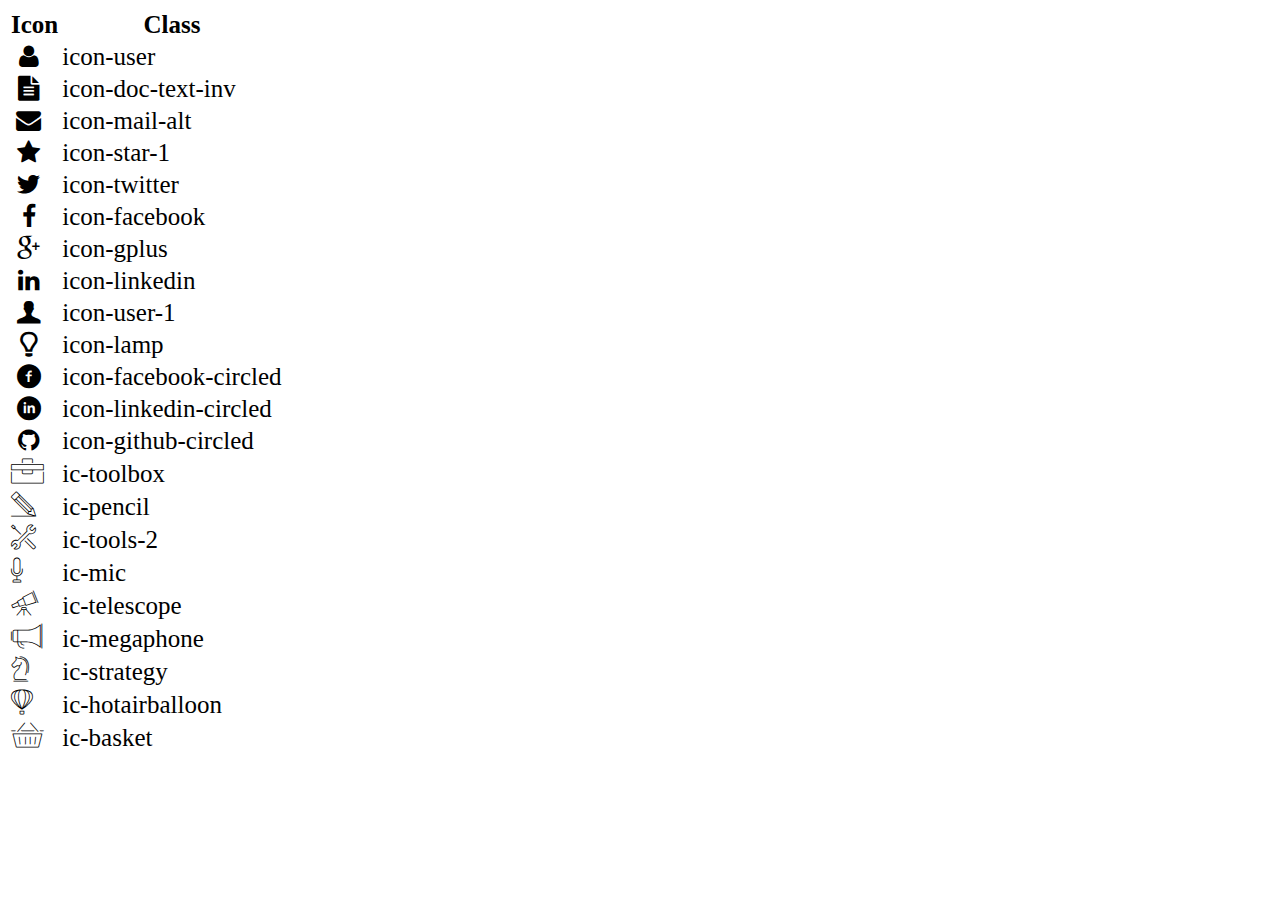
<file: icon-list.html>
<!DOCTYPE html>
<html lang="en">

<head>
    <meta charset="UTF-8">
    <meta http-equiv="X-UA-Compatible" content="IE=edge">
    <meta name="viewport" content="width=device-width, initial-scale=1.0">
    <link rel="stylesheet" href="css/font.css">
    <title>Icon List</title>
</head>

<body>
    <table style="font-size: 25px;">
        <thead>
            <tr>
                <th>Icon</th>
                <th>Class</th>
            </tr>
        </thead>
        <tbody>
            <tr>
                <td><i class="icon-user"></i></td>
                <td>icon-user</td>
            </tr>
            <tr>
                <td><i class="icon-doc-text-inv"></i></td>
                <td>icon-doc-text-inv</td>
            </tr>
            <tr>
                <td><i class="icon-mail-alt"></i></td>
                <td>icon-mail-alt</td>
            </tr>
            <tr>
                <td><i class="icon-star-1"></i></td>
                <td>icon-star-1</td>
            </tr>
            <tr>
                <td><i class="icon-twitter"></i></td>
                <td>icon-twitter</td>
            </tr>
            <tr>
                <td><i class="icon-facebook"></i></td>
                <td>icon-facebook</td>
            </tr>
            <tr>
                <td><i class="icon-gplus"></i></td>
                <td>icon-gplus</td>
            </tr>
            <tr>
                <td><i class="icon-linkedin"></i></td>
                <td>icon-linkedin</td>
            </tr>
            <tr>
                <td><i class="icon-user-1"></i></td>
                <td>icon-user-1</td>
            </tr>
            <tr>
                <td><i class="icon-lamp"></i></td>
                <td>icon-lamp</td>
            </tr>
            <tr>
                <td><i class="icon-facebook-circled"></i></td>
                <td>icon-facebook-circled</td>
            </tr>
            <tr>
                <td><i class="icon-linkedin-circled"></i></td>
                <td>icon-linkedin-circled</td>
            </tr>
            <tr>
                <td><i class="icon-github-circled"></i></td>
                <td>icon-github-circled</td>
            </tr>
            <tr>
                <td><i class="ic-toolbox"></i></td>
                <td>ic-toolbox</td>
            </tr>
            <tr>
                <td><i class="ic-pencil"></i></td>
                <td>ic-pencil</td>
            </tr>
            <tr>
                <td><i class="ic-tools-2"></i></td>
                <td>ic-tools-2</td>
            </tr>

            <tr>
                <td><i class="ic-mic"></i></td>
                <td>ic-mic</td>
            </tr>
            <tr>
                <td><i class="ic-telescope"></i></td>
                <td>ic-telescope</td>
            </tr>
            <tr>
                <td><i class="ic-megaphone"></i></td>
                <td>ic-megaphone</td>
            </tr>
            <tr>
                <td><i class="ic-strategy"></i></td>
                <td>ic-strategy</td>
            </tr>
            <tr>
                <td><i class="ic-hotairballoon"></i></td>
                <td>ic-hotairballoon</td>
            </tr>
            <tr>
                <td><i class="ic-basket"></i></td>
                <td>ic-basket</td>
            </tr>
        </tbody>
    </table>
</body>

</html>
</file>
<file: css/laptop.css>
/*------- MARGIN TOÀN TRANG -------*/
*{
  margin: 0px;
  font-family: sans-serif;
}





/*------- TOP BANNER -------*/
.top-banner{
  position: relative;
  text-align: center;
  color: #f7f7f7;
  padding: 0 10px;
}

#banner-info{
  position:absolute;
  top: 50%;
  left: 50%;
  /* Căn giữa chính xác theo x-y */
  transform: translate(-50%,-50%);
}





/*------- CONTAINER TOÀN TRANG -------*/
section>.container{
  margin: auto;
  display: block;
  color: #464545;
  line-height: 20px;
  padding: 30px 10px;
}





/*------- NAV-BAR CONTAINER -------*/
#nav-bar .container{
  display: flex;
  height: 45px;
  padding-top: 0;
  padding-bottom: 0;
  align-content: center;
  justify-content: center;
  gap: 1px;
}

/* Xử lý Nav-bar links */
#nav-bar .container a{
  display: flex;
  height: 45px;
  align-items: center;
  justify-content: center;
  padding-left: 20px;
  padding-right: 20px;
}
#nav-bar .container i {
  color: rgb(3, 141, 228);
}
#nav-bar .container a {
  text-decoration: none;
  color: rgb(71, 71, 71);
}
#nav-bar .container a:hover {
  color: rgb(218, 51, 51);
  background-color: #c0f3fd;
}
#nav-bar .container a:active {
  color: rgb(71, 71, 71);
}

/* Vertical Line phân chia menu */
.vl {
  border-left: 1px solid rgba(129, 129, 129, 0.233);
  height: 45px;
  padding-top: 0;
}
.top-user-info{
  position: relative;
  padding: 0 10px;
  text-align: center;
  z-index: 1;
}
.top-user-info img{
  position: relative; 
  top: -60px;
  width: 150px;
  height: 150px;
  border: 10px solid rgb(255, 255, 255);
  border-radius:50%;
  color: rgb(63, 63, 63);
  /* Đổ bóng cho ảnh */
  box-shadow: rgba(0, 0, 0, 0.1) 0px 4px 12px;
}





/*------- ABOUT CONTAINER -------*/
/* #about .container{
  display: grid;
  grid-template-columns: 50% 50%;
  height: auto;
  padding-top: 0;
  align-content: center;
  justify-content: center;
} */
#about{
  color: #464545;
}
#about h2{
  font-weight: bold;
  font-size: 25px;
  padding-bottom: 10px;
}

#about .about-target{
  display: block;
  padding: 50px 30px;
  text-align: justify;
  background-color: #e9e9e9;
  /* Đổ bóng */
  box-shadow: rgba(0, 0, 0, 0.24) 0px 3px 8px;
}

#about .about-details{
  display: block;
  padding: 50px 30px;
  text-align: justify;
  background-color: #ddd;
  /* Đổ bóng */
  box-shadow: rgba(0, 0, 0, 0.24) 0px 3px 8px;
}

#about .about-details p{
  line-height: 5px;
}

#about .about-details a{
  color: rgb(3, 141, 228);
}





/*------- EXPERIENCE CONTAINER -------*/
/* #experience .container{
  display: grid;
  grid-template-columns: minmax(320px, 33.3%) minmax(320px, 33.3%) minmax(320px, 33.3%);
  grid-template-rows: 550px 300px;
  margin: 0px 200px;
  padding-top: 0;
  gap: 30px;
  row-gap: 40px;
  align-content: center;
  justify-content: center;
} */



#experience{
  color: #464545;
}

#experience .view-more{
  background-color: rgb(227, 185, 79);
  color: white;
  padding: 5px;
  border: 1px solid #bababa;
  border-top-left-radius: 20px;
  border-top-right-radius: 20px;
  border-bottom-left-radius: 20px;
  border-bottom-right-radius: 20px;

  box-shadow: rgba(0, 0, 0, 0.1) 0px 4px 12px;
}

#experience .details {
  display: none; /* Initially hide details */
}

#experience h4{
  font-weight: bold;
  font-size: 15px;
  padding-bottom: 10px;
}

#experience .experience-item p{ 
  line-height: 18px;
  margin-bottom: 5px;
}



/* experience title-detail */
#experience .title{ 
  display: flex;
  align-items: baseline;
  /* padding-bottom: 20px; */
}
#experience .details{ 
  text-align: justify;
}



/* Xử lý Content Block title */
#experience h2{ 
  width: 75%;
  font-weight: bold;
  font-size: 25px;
  padding-bottom: 10px;
}
#experience i{ 
  width: 25%;
  text-align: center;
  font-size: 40px;
}



/* kinh nghiệm, học vấn, hoạt động */
#experience .kinh-nghiem,
#experience .hoc-van,
#experience .hoat-dong {
  /* display: block; */
  width: 360px;
  /* max-width: 380px; */
  height: auto;
  /* max-height: 550px; */
  padding: 20px 20px;
  border: 1px solid #6463635d;
  /* Đổ bóng */
  box-shadow: rgba(0, 0, 0, 0.1) 0px 4px 12px;
}

/* sở thích, ngôn ngữ, kỹ năng */
#experience .so-thich,
#experience .ngon-ngu,
#experience .ky-nang{
  /* display: block; */
  width: 360px;
  /* max-width: 380px; */
  height: auto;
  /* max-height: 300px; */
  padding: 20px 20px;
  border: 1px solid #6463635d;
  /* Đổ bóng */
  box-shadow: rgba(0, 0, 0, 0.1) 0px 4px 12px;
}



/* Xử lý content Block Details */
/* Header Details */
#experience .details h4{ 
  padding-bottom: 10px;
}
#experience span{
  font-style: italic;
}
#experience .hien-tai{ 
  padding-top: 0px;
  padding: 3px 12px;
  line-height: 20px;
  color: #f7f7f7;
  font-style: italic;
  background-color: rgb(3, 141, 228);
  border-color: rgb(3, 141, 228);
  border-radius: 20px;
   /* Đổ bóng */
   box-shadow: rgba(0, 0, 0, 0.1) 0px 4px 12px;
}

/* Content Details */
#experience .details-items{
  display: grid;
  grid-template-columns: 25% 25% 25% 25%;
  justify-content:space-between;
  justify-items: center;
}
#experience  ul{
  margin-left: -25px;
}
#experience  li {
  padding-top: 25px;
  padding-bottom: 10px;
}
#experience li::marker {
  color: rgb(3, 141, 228);
}
#experience br {
  content: "";
  display: block;
  margin: 1em;
}

#experience .details-items i{
  border: 4px double rgb(59, 249, 100);
  border-radius:60%;
  color: rgb(63, 63, 63);
  height: 55px;
  width: 55px;
  padding: 8px;
  padding-top: 10px;
  padding-bottom: 3px;
  font-size: 25px;
   /* Đổ bóng */
   box-shadow: rgba(0, 0, 0, 0.1) 0px 4px 12px;
}
#experience .details-items p{
  padding-top: 10px;
  width: 70px;
  text-align: center;
  font-size: small;
}

#experience .details-items-icon{
  display: grid;
  grid-template-columns: 18% 18% 18%;
}
#experience .under-line-box{
  display: grid;
  grid-template-columns: 18% 18% 18%;
  padding-top: 5px;
}
.under-line-items{
  border-bottom: 4px solid #bababa;
  border-top-left-radius: 3px;
  border-bottom-left-radius: 3px;
  border-top-right-radius: 3px;
  border-bottom-right-radius: 3px;
  width: 40px;
  padding: 0px 10px;
   /* Đổ bóng */
   box-shadow: rgba(0, 0, 0, 0.1) 0px 4px 12px;
}
.under-line-items-active{
  border-bottom: 4px solid rgb(3, 141, 228);
  border-top-left-radius: 3px;
  border-bottom-left-radius: 3px;
  border-top-right-radius: 3px;
  border-bottom-right-radius: 3px;
  width: 40px;
  padding: 0px 10px;
   /* Đổ bóng */
   box-shadow: rgba(0, 0, 0, 0.1) 0px 4px 12px;
}




/*------- CERTIFICATE CONTAINER -------*/
#certificate{
  background-color: #ddd;
  color: #464545;
}

/* #certificate .container{
  padding-top: 0;
  box-shadow: rgba(0, 0, 0, 0.1) 0px 4px 12px;
} */

/* #certificate .container-title{
  display: grid;
  grid-template-columns: minmax(450px,50%) minmax(450px, 50%);
  grid-template-rows: 30px ;
  margin: 0px 195px;
  padding-top: 30px;
  gap: 10px;
  align-content: center;
  justify-content: center;
} */

/* #certificate .container-details{
  display: grid;
  grid-template-columns: minmax(450px,48%) 20px minmax(450px, 48%);
  grid-template-rows: 150px ;
  margin: 0px 200px;
  padding-top: 30px;
  gap: 30px;
  align-content: center;
  justify-content: center;
} */

/* #certificate .horiziontal-split{
  display: grid;
  grid-template-columns: auto;
  height: 20px;
  align-content: center;
  align-items: center;
  justify-items: center;
  margin-top: 5px;
  margin-bottom: 0px;
  padding-top: 5px;
} */

#certificate .hl {
  position: relative;
  border-bottom: 2px solid rgba(255, 157, 0, 0.907);
  width: 1055px;
  margin-top: 0;
} 

#certificate .vl {
  position: relative;
  border-left: 2px solid rgba(255, 157, 0, 0.907);
  height: 100px;
  padding-top: 30px;
}


/* #certificate .certificate-item{
  display: flex;
  padding: 20px 20px;
  
} */

#certificate .certificate-content{
  padding-left: 15px;
}

#certificate h4 p{
  color: #464545;
}

#certificate h4{
  font-size: 15px;
  font-weight: bold;
  text-transform: uppercase;
}





/*------- PROJECT CONTAINER -------*/
#project .container{
  padding-bottom: 0;
}

/* #project .container-title{
  display: grid;
  grid-template-columns: minmax(450px,50%) minmax(450px, 50%);
  grid-template-rows: 30px ;
  margin: 0px 195px;
  padding-top: 30px;
  gap: 10px;
  align-content: center;
  justify-content: center;
} */

/* #project .container-details{
  display: grid;
  grid-template-columns: minmax(320px, 33.3%) minmax(320px, 33.3%) minmax(320px, 33.3%);
  grid-template-rows: 550px;
  margin: 0px 200px;
  padding-top: 30px;
  gap: 30px;
  align-content: center;
  justify-content: center;
} */

#project h2{
  font-weight: bold;
  color: #464545;
}

#project h3{
  text-transform: uppercase;
  font-weight: bold;
  font-size: 18px;
  margin-top: 0;
  margin-bottom: 0;
  padding: 20px;
  border-left: 1px solid #6463635d;
  border-right: 1px solid #6463635d;
}

#project .project-title{
  display: flex;
  padding: 20px;
  align-items: baseline;
  border-top: 1px solid #6463635d;
  border-bottom: 1px solid #6463635d;
  border-left: 1px solid #6463635d;
  border-right: 1px solid #6463635d;
}

#project .project-year{
  padding-top: 0px;
  padding: 3px 12px;
  line-height: 20px;
  color: #f7f7f7;
  background-color: rgb(3, 141, 228);
  border-color: rgb(3, 141, 228);
  border-radius: 20px;
  /* Đổ bóng */
  box-shadow: rgba(0, 0, 0, 0.1) 0px 4px 12px;
}

#project .project-location,
#project .project-skill{
  padding-left: 20px;
}



#project a{
  font-size: 17px;
  color: #464545;
  text-decoration: none;
}
#project a:visited{
  font-size: 17px;
  color: #464545;
}
#project a:hover{
  font-size: 17px;
  color: rgb(218, 51, 51);
}



table {
  height: 250px;
  box-shadow: rgba(0, 0, 0, 0.1) 0px 4px 12px;
}

table, th, tr {
  border: 1px solid #6463635d;
  border-collapse: collapse;
  
}
table td{
  padding: 10px;
}









/* --------- FOOTER --------- */
footer{
  position: relative;
  text-align: center;
  color: #f7f7f7;
  margin-top: 50px;
  padding: 0 10px;  
}

/* footer .container{
  background-color: #ddd;
  height: 80px;
  box-shadow: rgba(14, 30, 37, 0.12) 0px 2px 4px 0px, rgba(14, 30, 37, 0.32) 0px 2px 16px 0px;
} */

footer .container-fluid{
  background-color: #ddd;
  height: 80px;
  /* Đổ bóng */
  box-shadow: rgba(14, 30, 37, 0.12) 0px 2px 4px 0px, rgba(14, 30, 37, 0.32) 0px 2px 16px 0px;
}

footer .container-details{
  display: flex;
  justify-content: center;
}

footer .footer-item{
  padding-top: 25px;
  font-size: 20px;
  padding-right: 20px;
  align-content: baseline;
}

footer .footer-item a{
  font-size: 17px;
  color: #464545;
  text-decoration: none;
}
footer .footer-item a:visited{
  font-size: 17px;
  color: #464545;
}
footer .footer-item a:hover{
  font-size: 17px;
  color: rgb(218, 51, 51);
}

footer .footer-item i{
  font-size: 30px;
  color: rgb(3, 141, 228);
}









/*--------------- XỬ LÝ GIAO DIỆN LAPTOP 1 ---------------*/
@media only screen and (min-width: 991px) {

  #experience .col-lg-4 {
    width: 395px;
  }


  #certificate .row {
    width: 100%;
  }
  #certificate .col-md-4 {
    width: 520px;
    margin-bottom: 30px;
  }
  #certificate h2 {
    font-weight: bold;
    padding-top: 20px;
    padding-left: 120px;
  }
  #certificate .vl {
    position: relative;
    right: -10px;
  }


  .column-1,
  .column-2 {
    border-bottom: 2px solid rgba(255, 157, 0, 0.907);
    margin-top: 0;
    padding-bottom: 50px;
  } 
}


/*--------------- XỬ LÝ GIAO DIỆN LAPTOP 2 ---------------*/
@media (min-width: 991px) and (max-width: 1080px) {
  #certificate .vl {
    display: none; /* Ẩn các đường thẳng giữa các phần tử */
  }
 
  .column-1,
  .column-2 {
    border-bottom: 2px solid rgba(255, 157, 0, 0.907);
    margin-top: 0;
    padding-bottom: 50px;
  } 
}

@media (min-width: 768px) and (max-width: 847px) {
  #certificate .vl {
    display: none; /* Ẩn các đường thẳng giữa các phần tử */
  }
  .column-1,
  .column-2 {
    border-bottom: 2px solid rgba(255, 157, 0, 0.907);
    margin-top: 0;
    padding-bottom: 50px;
  } 
}
</file>
<file: css/tablet.css>
/*------------- GIAO DIỆN TABLET -------------*/
@media (min-width: 768px) and (max-width: 991px) {
  #nav-bar img {
      display: none; /* Hide profile image */
  }





  #certificate .certificate-item {
    display: flex;
    flex-direction: column;
    align-items: center;
    padding: 0px;
  }

  #certificate .col-md-6 {
    width: 415px;
    margin-bottom: 30px;
  }
  #certificate h2{
    font-weight: bold;
    padding-top: 20px;
    padding-left: 50px;
  }
  #certificate h4 {
    margin-top: 10px;
  }

  #certificate .vl {
    position: relative;
    height: 200px;
    right: -75px;
  }  


  .column-1,
  .column-2 {
    border-bottom: 2px solid rgba(255, 157, 0, 0.907);
    margin-top: 0;
    padding-bottom: 50px;
  } 
}
</file>
<file: css/mobile.css>
/*------------- GIAO DIỆN MOBILE -------------*/
@media only screen and (max-width: 768px) {
  #nav-bar .top-user-info{
    display: none;
  }
  #nav-bar .container {
    display: flex;
    flex-direction: column; /* Đặt các thành phần theo chiều dọc */
    align-items: start; /* Căn giữa các thành phần */
    height: 200px;
  }

  #nav-bar .vl {
    display: none; /* Ẩn các đường thẳng giữa các phần tử */
  }
  #nav-bar .container a,
  #nav-bar .container .top-user-info {
    margin: 10px 0; /* Thêm khoảng cách giữa các phần tử */
  }





  #certificate .col-12 {
    width: 415px;
    margin-bottom: 30px;
  }
  #certificate .certificate-item {
    display: flex;
    flex-direction: column;
    align-items: center;
    width: 100%;
  }
  #certificate h2{
    font-weight: bold;
    padding-top: 20px;
    padding-left: 50px;
  }
  #certificate h4 {
    margin-top: 10px;
  }
  #certificate .vl {
    display: none; /* Ẩn các đường thẳng giữa các phần tử */
  }
  
  .column-1,
  .column-2 {
    border-bottom: 2px solid rgba(255, 157, 0, 0.907);
    margin-top: 0;
    padding-bottom: 50px;
  } 
}
</file>
<file: css/font.css>
@font-face {
	font-family: 'open_sanslight';
	src: url('../fonts/OpenSans-Light-webfont.eot');
	src: url('../fonts/OpenSans-Light-webfont.eot#iefix') format('embedded-opentype'),
		url('../fonts/OpenSans-Light-webfont.woff') format('woff'),
		url('../fonts/OpenSans-Light-webfont.ttf') format('truetype'),
		url('../fonts/OpenSans-Light-webfont.svg#open_sanslight') format('svg');
	font-weight: normal;
	font-style: normal;

}

@font-face {
	font-family: 'open_sansitalic';
	src: url('../fonts/OpenSans-Italic-webfont.eot');
	src: url('../fonts/OpenSans-Italic-webfont.eot#iefix') format('embedded-opentype'),
		url('../fonts/OpenSans-Italic-webfont.woff') format('woff'),
		url('../fonts/OpenSans-Italic-webfont.ttf') format('truetype'),
		url('../fonts/OpenSans-Italic-webfont.svg#open_sansitalic') format('svg');
	font-weight: normal;
	font-style: normal;

}

@font-face {
	font-family: 'open_sanssemibold';
	src: url('../fonts/OpenSans-Semibold-webfont.eot');
	src: url('../fonts/OpenSans-Semibold-webfont.eot#iefix') format('embedded-opentype'),
		url('../fonts/OpenSans-Semibold-webfont.woff') format('woff'),
		url('../fonts/OpenSans-Semibold-webfont.ttf') format('truetype'),
		url('../fonts/OpenSans-Semibold-webfont.svg#open_sanssemibold') format('svg');
	font-weight: normal;
	font-style: normal;

}


@font-face {
	font-family: 'open_sanslight_italic';
	src: url('../fonts/OpenSans-LightItalic-webfont.eot');
	src: url('../fonts/OpenSans-LightItalic-webfont.eot#iefix') format('embedded-opentype'),
		url('../fonts/OpenSans-LightItalic-webfont.woff') format('woff'),
		url('../fonts/OpenSans-LightItalic-webfont.ttf') format('truetype'),
		url('../fonts/OpenSans-LightItalic-webfont.svg#open_sanslight_italic') format('svg');
	font-weight: normal;
	font-style: normal;

}

@font-face {
	font-family: 'open_sansregular';
	src: url('../fonts/OpenSans-Regular-webfont.eot');
	src: url('../fonts/OpenSans-Regular-webfont.eot#iefix') format('embedded-opentype'),
		url('../fonts/OpenSans-Regular-webfont.woff') format('woff'),
		url('../fonts/OpenSans-Regular-webfont.ttf') format('truetype'),
		url('../fonts/OpenSans-Regular-webfont.svg#open_sansregular') format('svg');
	font-weight: normal;
	font-style: normal;

}


@font-face {
	font-family: 'fontello';
	src: url('../fonts/fontello.eot');
	src: url('../fonts/fontello.eot#iefix') format('embedded-opentype'),
		url('../fonts/fontello.woff') format('woff'),
		url('../fonts/fontello.ttf') format('truetype'),
		url('../fonts/fontello.svg#fontello') format('svg');
	font-weight: normal;
	font-style: normal;
}

[class^="icon-"]:before,
[class*=" icon-"]:before {
	font-family: "fontello";
	font-style: normal;
	font-weight: normal;
	speak: none;

	display: inline-block;
	text-decoration: inherit;
	width: 1em;
	margin-right: .2em;
	text-align: center;
	/* opacity: .8; */

	/* For safety - reset parent styles, that can break glyph codes*/
	font-variant: normal;
	text-transform: none;

	/* fix buttons height, for twitter bootstrap */
	line-height: 1em;

	/* Animation center compensation - margins should be symmetric */
	/* remove if not needed */
	margin-left: .2em;

	/* you can be more comfortable with increased icons size */
	/* font-size: 120%; */

	/* Font smoothing. That was taken from TWBS */
	-webkit-font-smoothing: antialiased;
	-moz-osx-font-smoothing: grayscale;

	/* Uncomment for 3D effect */
	/* text-shadow: 1px 1px 1px rgba(127, 127, 127, 0.3); */
}

.icon-emo-happy:before {
	content: '\e800';
}

/* '' */
.icon-emo-wink:before {
	content: '\e801';
}

/* '' */
.icon-emo-wink2:before {
	content: '\e802';
}

/* '' */
.icon-emo-unhappy:before {
	content: '\e803';
}

/* '' */
.icon-emo-sleep:before {
	content: '\e804';
}

/* '' */
.icon-emo-thumbsup:before {
	content: '\e805';
}

/* '' */
.icon-emo-devil:before {
	content: '\e806';
}

/* '' */
.icon-emo-surprised:before {
	content: '\e807';
}

/* '' */
.icon-emo-tongue:before {
	content: '\e808';
}

/* '' */
.icon-emo-coffee:before {
	content: '\e809';
}

/* '' */
.icon-emo-sunglasses:before {
	content: '\e80a';
}

/* '' */
.icon-emo-displeased:before {
	content: '\e80b';
}

/* '' */
.icon-emo-beer:before {
	content: '\e80c';
}

/* '' */
.icon-emo-grin:before {
	content: '\e80d';
}

/* '' */
.icon-emo-angry:before {
	content: '\e80e';
}

/* '' */
.icon-emo-saint:before {
	content: '\e80f';
}

/* '' */
.icon-emo-cry:before {
	content: '\e810';
}

/* '' */
.icon-emo-shoot:before {
	content: '\e811';
}

/* '' */
.icon-emo-squint:before {
	content: '\e812';
}

/* '' */
.icon-emo-laugh:before {
	content: '\e813';
}

/* '' */
.icon-spin1:before {
	content: '\e814';
}

/* '' */
.icon-spin2:before {
	content: '\e815';
}

/* '' */
.icon-spin3:before {
	content: '\e816';
}

/* '' */
.icon-spin4:before {
	content: '\e817';
}

/* '' */
.icon-spin5:before {
	content: '\e818';
}

/* '' */
.icon-spin6:before {
	content: '\e819';
}

/* '' */
.icon-firefox:before {
	content: '\e81a';
}

/* '' */
.icon-chrome:before {
	content: '\e81b';
}

/* '' */
.icon-opera:before {
	content: '\e81c';
}

/* '' */
.icon-ie:before {
	content: '\e81d';
}

/* '' */
.icon-crown:before {
	content: '\e81e';
}

/* '' */
.icon-crown-plus:before {
	content: '\e81f';
}

/* '' */
.icon-crown-minus:before {
	content: '\e820';
}

/* '' */
.icon-marquee:before {
	content: '\e821';
}

/* '' */
.icon-glass:before {
	content: '\e822';
}

/* '' */
.icon-music:before {
	content: '\e823';
}

/* '' */
.icon-search:before {
	content: '\e824';
}

/* '' */
.icon-mail:before {
	content: '\e825';
}

/* '' */
.icon-mail-alt:before {
	content: '\e826';
}

/* '' */
.icon-mail-squared:before {
	content: '\e827';
}

/* '' */
.icon-heart:before {
	content: '\e828';
}

/* '' */
.icon-heart-empty:before {
	content: '\e829';
}

/* '' */
.icon-star-1:before {
	content: '\e82a';
}

/* '' */
.icon-star-empty-1:before {
	content: '\e82b';
}

/* '' */
.icon-star-half:before {
	content: '\e82c';
}

/* '' */
.icon-star-half-alt:before {
	content: '\e82d';
}

/* '' */
.icon-user:before {
	content: '\e82e';
}

/* '' */
.icon-user-plus:before {
	content: '\e82f';
}

/* '' */
.icon-user-times:before {
	content: '\e830';
}

/* '' */
.icon-users:before {
	content: '\e831';
}

/* '' */
.icon-male:before {
	content: '\e832';
}

/* '' */
.icon-female:before {
	content: '\e833';
}

/* '' */
.icon-child:before {
	content: '\e834';
}

/* '' */
.icon-user-secret:before {
	content: '\e835';
}

/* '' */
.icon-video:before {
	content: '\e836';
}

/* '' */
.icon-videocam:before {
	content: '\e837';
}

/* '' */
.icon-picture:before {
	content: '\e838';
}

/* '' */
.icon-camera:before {
	content: '\e839';
}

/* '' */
.icon-camera-alt:before {
	content: '\e83a';
}

/* '' */
.icon-th-large:before {
	content: '\e83b';
}

/* '' */
.icon-th:before {
	content: '\e83c';
}

/* '' */
.icon-th-list:before {
	content: '\e83d';
}

/* '' */
.icon-ok:before {
	content: '\e83e';
}

/* '' */
.icon-ok-circled:before {
	content: '\e83f';
}

/* '' */
.icon-ok-circled2:before {
	content: '\e840';
}

/* '' */
.icon-ok-squared:before {
	content: '\e841';
}

/* '' */
.icon-cancel:before {
	content: '\e842';
}

/* '' */
.icon-cancel-circled:before {
	content: '\e843';
}

/* '' */
.icon-cancel-circled2:before {
	content: '\e844';
}

/* '' */
.icon-plus:before {
	content: '\e845';
}

/* '' */
.icon-plus-circled:before {
	content: '\e846';
}

/* '' */
.icon-plus-squared:before {
	content: '\e847';
}

/* '' */
.icon-plus-squared-alt:before {
	content: '\e848';
}

/* '' */
.icon-minus:before {
	content: '\e849';
}

/* '' */
.icon-minus-circled:before {
	content: '\e84a';
}

/* '' */
.icon-minus-squared:before {
	content: '\e84b';
}

/* '' */
.icon-minus-squared-alt:before {
	content: '\e84c';
}

/* '' */
.icon-help:before {
	content: '\e84d';
}

/* '' */
.icon-help-circled:before {
	content: '\e84e';
}

/* '' */
.icon-info-circled:before {
	content: '\e84f';
}

/* '' */
.icon-info:before {
	content: '\e850';
}

/* '' */
.icon-home:before {
	content: '\e851';
}

/* '' */
.icon-link:before {
	content: '\e852';
}

/* '' */
.icon-unlink:before {
	content: '\e853';
}

/* '' */
.icon-link-ext:before {
	content: '\e854';
}

/* '' */
.icon-link-ext-alt:before {
	content: '\e855';
}

/* '' */
.icon-attach:before {
	content: '\e856';
}

/* '' */
.icon-lock:before {
	content: '\e857';
}

/* '' */
.icon-lock-open:before {
	content: '\e858';
}

/* '' */
.icon-lock-open-alt:before {
	content: '\e859';
}

/* '' */
.icon-pin:before {
	content: '\e85a';
}

/* '' */
.icon-eye:before {
	content: '\e85b';
}

/* '' */
.icon-eye-off:before {
	content: '\e85c';
}

/* '' */
.icon-tag-1:before {
	content: '\e85d';
}

/* '' */
.icon-tags:before {
	content: '\e85e';
}

/* '' */
.icon-bookmark:before {
	content: '\e85f';
}

/* '' */
.icon-bookmark-empty:before {
	content: '\e860';
}

/* '' */
.icon-flag:before {
	content: '\e861';
}

/* '' */
.icon-flag-empty:before {
	content: '\e862';
}

/* '' */
.icon-flag-checkered:before {
	content: '\e863';
}

/* '' */
.icon-thumbs-up:before {
	content: '\e864';
}

/* '' */
.icon-thumbs-down:before {
	content: '\e865';
}

/* '' */
.icon-thumbs-up-alt:before {
	content: '\e866';
}

/* '' */
.icon-thumbs-down-alt:before {
	content: '\e867';
}

/* '' */
.icon-download:before {
	content: '\e868';
}

/* '' */
.icon-upload:before {
	content: '\e869';
}

/* '' */
.icon-download-cloud:before {
	content: '\e86a';
}

/* '' */
.icon-upload-cloud:before {
	content: '\e86b';
}

/* '' */
.icon-reply:before {
	content: '\e86c';
}

/* '' */
.icon-reply-all:before {
	content: '\e86d';
}

/* '' */
.icon-forward:before {
	content: '\e86e';
}

/* '' */
.icon-quote-left:before {
	content: '\e86f';
}

/* '' */
.icon-quote-right:before {
	content: '\e870';
}

/* '' */
.icon-code:before {
	content: '\e871';
}

/* '' */
.icon-export:before {
	content: '\e872';
}

/* '' */
.icon-export-alt:before {
	content: '\e873';
}

/* '' */
.icon-share:before {
	content: '\e874';
}

/* '' */
.icon-share-squared:before {
	content: '\e875';
}

/* '' */
.icon-pencil:before {
	content: '\e876';
}

/* '' */
.icon-pencil-squared:before {
	content: '\e877';
}

/* '' */
.icon-edit:before {
	content: '\e878';
}

/* '' */
.icon-print:before {
	content: '\e879';
}

/* '' */
.icon-retweet:before {
	content: '\e87a';
}

/* '' */
.icon-keyboard:before {
	content: '\e87b';
}

/* '' */
.icon-gamepad:before {
	content: '\e87c';
}

/* '' */
.icon-comment:before {
	content: '\e87d';
}

/* '' */
.icon-chat:before {
	content: '\e87e';
}

/* '' */
.icon-comment-empty:before {
	content: '\e87f';
}

/* '' */
.icon-chat-empty:before {
	content: '\e880';
}

/* '' */
.icon-bell:before {
	content: '\e881';
}

/* '' */
.icon-bell-alt:before {
	content: '\e882';
}

/* '' */
.icon-bell-off:before {
	content: '\e883';
}

/* '' */
.icon-bell-off-empty:before {
	content: '\e884';
}

/* '' */
.icon-attention-alt:before {
	content: '\e885';
}

/* '' */
.icon-attention:before {
	content: '\e886';
}

/* '' */
.icon-attention-circled:before {
	content: '\e887';
}

/* '' */
.icon-location:before {
	content: '\e888';
}

/* '' */
.icon-direction:before {
	content: '\e889';
}

/* '' */
.icon-compass:before {
	content: '\e88a';
}

/* '' */
.icon-trash:before {
	content: '\e88b';
}

/* '' */
.icon-trash-empty:before {
	content: '\e88c';
}

/* '' */
.icon-doc:before {
	content: '\e88d';
}

/* '' */
.icon-docs:before {
	content: '\e88e';
}

/* '' */
.icon-doc-text:before {
	content: '\e88f';
}

/* '' */
.icon-doc-inv:before {
	content: '\e890';
}

/* '' */
.icon-doc-text-inv:before {
	content: '\e891';
}

/* '' */
.icon-file-pdf:before {
	content: '\e892';
}

/* '' */
.icon-file-word:before {
	content: '\e893';
}

/* '' */
.icon-file-excel:before {
	content: '\e894';
}

/* '' */
.icon-file-powerpoint:before {
	content: '\e895';
}

/* '' */
.icon-file-image:before {
	content: '\e896';
}

/* '' */
.icon-file-archive:before {
	content: '\e897';
}

/* '' */
.icon-file-audio:before {
	content: '\e898';
}

/* '' */
.icon-file-video:before {
	content: '\e899';
}

/* '' */
.icon-file-code:before {
	content: '\e89a';
}

/* '' */
.icon-folder:before {
	content: '\e89b';
}

/* '' */
.icon-folder-open:before {
	content: '\e89c';
}

/* '' */
.icon-folder-empty:before {
	content: '\e89d';
}

/* '' */
.icon-folder-open-empty:before {
	content: '\e89e';
}

/* '' */
.icon-box:before {
	content: '\e89f';
}

/* '' */
.icon-rss:before {
	content: '\e8a0';
}

/* '' */
.icon-rss-squared:before {
	content: '\e8a1';
}

/* '' */
.icon-phone:before {
	content: '\e8a2';
}

/* '' */
.icon-phone-squared:before {
	content: '\e8a3';
}

/* '' */
.icon-fax:before {
	content: '\e8a4';
}

/* '' */
.icon-menu:before {
	content: '\e8a5';
}

/* '' */
.icon-cog:before {
	content: '\e8a6';
}

/* '' */
.icon-cog-alt:before {
	content: '\e8a7';
}

/* '' */
.icon-wrench:before {
	content: '\e8a8';
}

/* '' */
.icon-sliders:before {
	content: '\e8a9';
}

/* '' */
.icon-basket:before {
	content: '\e8aa';
}

/* '' */
.icon-cart-plus:before {
	content: '\e8ab';
}

/* '' */
.icon-cart-arrow-down:before {
	content: '\e8ac';
}

/* '' */
.icon-calendar:before {
	content: '\e8ad';
}

/* '' */
.icon-calendar-empty:before {
	content: '\e8ae';
}

/* '' */
.icon-login:before {
	content: '\e8af';
}

/* '' */
.icon-logout:before {
	content: '\e8b0';
}

/* '' */
.icon-mic:before {
	content: '\e8b1';
}

/* '' */
.icon-mute:before {
	content: '\e8b2';
}

/* '' */
.icon-volume-off:before {
	content: '\e8b3';
}

/* '' */
.icon-volume-down:before {
	content: '\e8b4';
}

/* '' */
.icon-volume-up:before {
	content: '\e8b5';
}

/* '' */
.icon-headphones:before {
	content: '\e8b6';
}

/* '' */
.icon-clock:before {
	content: '\e8b7';
}

/* '' */
.icon-lightbulb:before {
	content: '\e8b8';
}

/* '' */
.icon-block:before {
	content: '\e8b9';
}

/* '' */
.icon-resize-full:before {
	content: '\e8ba';
}

/* '' */
.icon-resize-full-alt:before {
	content: '\e8bb';
}

/* '' */
.icon-resize-small:before {
	content: '\e8bc';
}

/* '' */
.icon-resize-vertical:before {
	content: '\e8bd';
}

/* '' */
.icon-resize-horizontal:before {
	content: '\e8be';
}

/* '' */
.icon-move:before {
	content: '\e8bf';
}

/* '' */
.icon-zoom-in:before {
	content: '\e8c0';
}

/* '' */
.icon-zoom-out:before {
	content: '\e8c1';
}

/* '' */
.icon-down-circled2:before {
	content: '\e8c2';
}

/* '' */
.icon-up-circled2:before {
	content: '\e8c3';
}

/* '' */
.icon-left-circled2:before {
	content: '\e8c4';
}

/* '' */
.icon-right-circled2:before {
	content: '\e8c5';
}

/* '' */
.icon-down-dir:before {
	content: '\e8c6';
}

/* '' */
.icon-up-dir:before {
	content: '\e8c7';
}

/* '' */
.icon-left-dir:before {
	content: '\e8c8';
}

/* '' */
.icon-right-dir:before {
	content: '\e8c9';
}

/* '' */
.icon-down-open:before {
	content: '\e8ca';
}

/* '' */
.icon-left-open:before {
	content: '\e8cb';
}

/* '' */
.icon-right-open:before {
	content: '\e8cc';
}

/* '' */
.icon-up-open:before {
	content: '\e8cd';
}

/* '' */
.icon-angle-left:before {
	content: '\e8ce';
}

/* '' */
.icon-angle-right:before {
	content: '\e8cf';
}

/* '' */
.icon-angle-up:before {
	content: '\e8d0';
}

/* '' */
.icon-angle-down:before {
	content: '\e8d1';
}

/* '' */
.icon-angle-circled-left:before {
	content: '\e8d2';
}

/* '' */
.icon-angle-circled-right:before {
	content: '\e8d3';
}

/* '' */
.icon-angle-circled-up:before {
	content: '\e8d4';
}

/* '' */
.icon-angle-circled-down:before {
	content: '\e8d5';
}

/* '' */
.icon-angle-double-left:before {
	content: '\e8d6';
}

/* '' */
.icon-angle-double-right:before {
	content: '\e8d7';
}

/* '' */
.icon-angle-double-up:before {
	content: '\e8d8';
}

/* '' */
.icon-angle-double-down:before {
	content: '\e8d9';
}

/* '' */
.icon-down:before {
	content: '\e8da';
}

/* '' */
.icon-left:before {
	content: '\e8db';
}

/* '' */
.icon-right:before {
	content: '\e8dc';
}

/* '' */
.icon-up:before {
	content: '\e8dd';
}

/* '' */
.icon-down-big:before {
	content: '\e8de';
}

/* '' */
.icon-left-big:before {
	content: '\e8df';
}

/* '' */
.icon-right-big:before {
	content: '\e8e0';
}

/* '' */
.icon-up-big:before {
	content: '\e8e1';
}

/* '' */
.icon-right-hand:before {
	content: '\e8e2';
}

/* '' */
.icon-left-hand:before {
	content: '\e8e3';
}

/* '' */
.icon-up-hand:before {
	content: '\e8e4';
}

/* '' */
.icon-down-hand:before {
	content: '\e8e5';
}

/* '' */
.icon-left-circled:before {
	content: '\e8e6';
}

/* '' */
.icon-right-circled:before {
	content: '\e8e7';
}

/* '' */
.icon-up-circled:before {
	content: '\e8e8';
}

/* '' */
.icon-down-circled:before {
	content: '\e8e9';
}

/* '' */
.icon-cw:before {
	content: '\e8ea';
}

/* '' */
.icon-ccw:before {
	content: '\e8eb';
}

/* '' */
.icon-arrows-cw:before {
	content: '\e8ec';
}

/* '' */
.icon-level-up:before {
	content: '\e8ed';
}

/* '' */
.icon-level-down:before {
	content: '\e8ee';
}

/* '' */
.icon-shuffle:before {
	content: '\e8ef';
}

/* '' */
.icon-exchange:before {
	content: '\e8f0';
}

/* '' */
.icon-history:before {
	content: '\e8f1';
}

/* '' */
.icon-expand:before {
	content: '\e8f2';
}

/* '' */
.icon-collapse:before {
	content: '\e8f3';
}

/* '' */
.icon-expand-right:before {
	content: '\e8f4';
}

/* '' */
.icon-collapse-left:before {
	content: '\e8f5';
}

/* '' */
.icon-play:before {
	content: '\e8f6';
}

/* '' */
.icon-play-circled:before {
	content: '\e8f7';
}

/* '' */
.icon-play-circled2:before {
	content: '\e8f8';
}

/* '' */
.icon-stop:before {
	content: '\e8f9';
}

/* '' */
.icon-pause:before {
	content: '\e8fa';
}

/* '' */
.icon-to-end:before {
	content: '\e8fb';
}

/* '' */
.icon-to-end-alt:before {
	content: '\e8fc';
}

/* '' */
.icon-to-start:before {
	content: '\e8fd';
}

/* '' */
.icon-to-start-alt:before {
	content: '\e8fe';
}

/* '' */
.icon-fast-fw:before {
	content: '\e8ff';
}

/* '' */
.icon-fast-bw:before {
	content: '\e900';
}

/* '' */
.icon-eject:before {
	content: '\e901';
}

/* '' */
.icon-target:before {
	content: '\e902';
}

/* '' */
.icon-signal:before {
	content: '\e903';
}

/* '' */
.icon-wifi:before {
	content: '\e904';
}

/* '' */
.icon-award:before {
	content: '\e905';
}

/* '' */
.icon-desktop:before {
	content: '\e906';
}

/* '' */
.icon-laptop:before {
	content: '\e907';
}

/* '' */
.icon-tablet:before {
	content: '\e908';
}

/* '' */
.icon-mobile:before {
	content: '\e909';
}

/* '' */
.icon-inbox:before {
	content: '\e90a';
}

/* '' */
.icon-globe:before {
	content: '\e90b';
}

/* '' */
.icon-sun:before {
	content: '\e90c';
}

/* '' */
.icon-cloud:before {
	content: '\e90d';
}

/* '' */
.icon-flash:before {
	content: '\e90e';
}

/* '' */
.icon-moon:before {
	content: '\e90f';
}

/* '' */
.icon-umbrella-1:before {
	content: '\e910';
}

/* '' */
.icon-flight:before {
	content: '\e911';
}

/* '' */
.icon-fighter-jet:before {
	content: '\e912';
}

/* '' */
.icon-paper-plane:before {
	content: '\e913';
}

/* '' */
.icon-paper-plane-empty:before {
	content: '\e914';
}

/* '' */
.icon-space-shuttle:before {
	content: '\e915';
}

/* '' */
.icon-leaf:before {
	content: '\e916';
}

/* '' */
.icon-font:before {
	content: '\e917';
}

/* '' */
.icon-bold:before {
	content: '\e918';
}

/* '' */
.icon-medium:before {
	content: '\e919';
}

/* '' */
.icon-italic:before {
	content: '\e91a';
}

/* '' */
.icon-header:before {
	content: '\e91b';
}

/* '' */
.icon-paragraph:before {
	content: '\e91c';
}

/* '' */
.icon-text-height:before {
	content: '\e91d';
}

/* '' */
.icon-text-width:before {
	content: '\e91e';
}

/* '' */
.icon-align-left:before {
	content: '\e91f';
}

/* '' */
.icon-align-center:before {
	content: '\e920';
}

/* '' */
.icon-align-right:before {
	content: '\e921';
}

/* '' */
.icon-align-justify:before {
	content: '\e922';
}

/* '' */
.icon-list:before {
	content: '\e923';
}

/* '' */
.icon-indent-left:before {
	content: '\e924';
}

/* '' */
.icon-indent-right:before {
	content: '\e925';
}

/* '' */
.icon-list-bullet:before {
	content: '\e926';
}

/* '' */
.icon-list-numbered:before {
	content: '\e927';
}

/* '' */
.icon-strike:before {
	content: '\e928';
}

/* '' */
.icon-underline:before {
	content: '\e929';
}

/* '' */
.icon-superscript:before {
	content: '\e92a';
}

/* '' */
.icon-subscript:before {
	content: '\e92b';
}

/* '' */
.icon-table:before {
	content: '\e92c';
}

/* '' */
.icon-columns:before {
	content: '\e92d';
}

/* '' */
.icon-crop:before {
	content: '\e92e';
}

/* '' */
.icon-scissors:before {
	content: '\e92f';
}

/* '' */
.icon-paste:before {
	content: '\e930';
}

/* '' */
.icon-briefcase:before {
	content: '\e931';
}

/* '' */
.icon-suitcase:before {
	content: '\e932';
}

/* '' */
.icon-ellipsis:before {
	content: '\e933';
}

/* '' */
.icon-ellipsis-vert:before {
	content: '\e934';
}

/* '' */
.icon-off:before {
	content: '\e935';
}

/* '' */
.icon-road:before {
	content: '\e936';
}

/* '' */
.icon-list-alt:before {
	content: '\e937';
}

/* '' */
.icon-qrcode:before {
	content: '\e938';
}

/* '' */
.icon-barcode:before {
	content: '\e939';
}

/* '' */
.icon-book:before {
	content: '\e93a';
}

/* '' */
.icon-ajust:before {
	content: '\e93b';
}

/* '' */
.icon-tint:before {
	content: '\e93c';
}

/* '' */
.icon-toggle-off:before {
	content: '\e93d';
}

/* '' */
.icon-toggle-on:before {
	content: '\e93e';
}

/* '' */
.icon-check:before {
	content: '\e93f';
}

/* '' */
.icon-check-empty:before {
	content: '\e940';
}

/* '' */
.icon-circle:before {
	content: '\e941';
}

/* '' */
.icon-circle-empty:before {
	content: '\e942';
}

/* '' */
.icon-circle-thin:before {
	content: '\e943';
}

/* '' */
.icon-circle-notch:before {
	content: '\e944';
}

/* '' */
.icon-dot-circled:before {
	content: '\e945';
}

/* '' */
.icon-asterisk:before {
	content: '\e946';
}

/* '' */
.icon-gift:before {
	content: '\e947';
}

/* '' */
.icon-fire:before {
	content: '\e948';
}

/* '' */
.icon-magnet:before {
	content: '\e949';
}

/* '' */
.icon-chart-bar:before {
	content: '\e94a';
}

/* '' */
.icon-chart-area:before {
	content: '\e94b';
}

/* '' */
.icon-chart-pie:before {
	content: '\e94c';
}

/* '' */
.icon-chart-line:before {
	content: '\e94d';
}

/* '' */
.icon-ticket:before {
	content: '\e94e';
}

/* '' */
.icon-credit-card:before {
	content: '\e94f';
}

/* '' */
.icon-floppy:before {
	content: '\e950';
}

/* '' */
.icon-megaphone:before {
	content: '\e951';
}

/* '' */
.icon-hdd:before {
	content: '\e952';
}

/* '' */
.icon-key:before {
	content: '\e953';
}

/* '' */
.icon-fork:before {
	content: '\e954';
}

/* '' */
.icon-rocket:before {
	content: '\e955';
}

/* '' */
.icon-bug:before {
	content: '\e956';
}

/* '' */
.icon-certificate:before {
	content: '\e957';
}

/* '' */
.icon-tasks:before {
	content: '\e958';
}

/* '' */
.icon-filter:before {
	content: '\e959';
}

/* '' */
.icon-beaker:before {
	content: '\e95a';
}

/* '' */
.icon-magic:before {
	content: '\e95b';
}

/* '' */
.icon-cab:before {
	content: '\e95c';
}

/* '' */
.icon-taxi:before {
	content: '\e95d';
}

/* '' */
.icon-truck:before {
	content: '\e95e';
}

/* '' */
.icon-bus:before {
	content: '\e95f';
}

/* '' */
.icon-bicycle:before {
	content: '\e960';
}

/* '' */
.icon-motorcycle:before {
	content: '\e961';
}

/* '' */
.icon-train:before {
	content: '\e962';
}

/* '' */
.icon-subway:before {
	content: '\e963';
}

/* '' */
.icon-ship:before {
	content: '\e964';
}

/* '' */
.icon-money:before {
	content: '\e965';
}

/* '' */
.icon-euro:before {
	content: '\e966';
}

/* '' */
.icon-pound:before {
	content: '\e967';
}

/* '' */
.icon-dollar:before {
	content: '\e968';
}

/* '' */
.icon-rupee:before {
	content: '\e969';
}

/* '' */
.icon-yen:before {
	content: '\e96a';
}

/* '' */
.icon-rouble:before {
	content: '\e96b';
}

/* '' */
.icon-shekel:before {
	content: '\e96c';
}

/* '' */
.icon-try:before {
	content: '\e96d';
}

/* '' */
.icon-won:before {
	content: '\e96e';
}

/* '' */
.icon-bitcoin:before {
	content: '\e96f';
}

/* '' */
.icon-viacoin:before {
	content: '\e970';
}

/* '' */
.icon-sort:before {
	content: '\e971';
}

/* '' */
.icon-sort-down:before {
	content: '\e972';
}

/* '' */
.icon-sort-up:before {
	content: '\e973';
}

/* '' */
.icon-sort-alt-up:before {
	content: '\e974';
}

/* '' */
.icon-sort-alt-down:before {
	content: '\e975';
}

/* '' */
.icon-sort-name-up:before {
	content: '\e976';
}

/* '' */
.icon-sort-name-down:before {
	content: '\e977';
}

/* '' */
.icon-sort-number-up:before {
	content: '\e978';
}

/* '' */
.icon-sort-number-down:before {
	content: '\e979';
}

/* '' */
.icon-hammer:before {
	content: '\e97a';
}

/* '' */
.icon-gauge:before {
	content: '\e97b';
}

/* '' */
.icon-sitemap:before {
	content: '\e97c';
}

/* '' */
.icon-spinner:before {
	content: '\e97d';
}

/* '' */
.icon-coffee:before {
	content: '\e97e';
}

/* '' */
.icon-food:before {
	content: '\e97f';
}

/* '' */
.icon-beer:before {
	content: '\e980';
}

/* '' */
.icon-user-md:before {
	content: '\e981';
}

/* '' */
.icon-stethoscope:before {
	content: '\e982';
}

/* '' */
.icon-heartbeat:before {
	content: '\e983';
}

/* '' */
.icon-ambulance:before {
	content: '\e984';
}

/* '' */
.icon-medkit:before {
	content: '\e985';
}

/* '' */
.icon-h-sigh:before {
	content: '\e986';
}

/* '' */
.icon-bed:before {
	content: '\e987';
}

/* '' */
.icon-hospital:before {
	content: '\e988';
}

/* '' */
.icon-building:before {
	content: '\e989';
}

/* '' */
.icon-building-filled:before {
	content: '\e98a';
}

/* '' */
.icon-bank:before {
	content: '\e98b';
}

/* '' */
.icon-smile:before {
	content: '\e98c';
}

/* '' */
.icon-frown:before {
	content: '\e98d';
}

/* '' */
.icon-meh:before {
	content: '\e98e';
}

/* '' */
.icon-anchor:before {
	content: '\e98f';
}

/* '' */
.icon-terminal:before {
	content: '\e990';
}

/* '' */
.icon-eraser:before {
	content: '\e991';
}

/* '' */
.icon-puzzle:before {
	content: '\e992';
}

/* '' */
.icon-shield:before {
	content: '\e993';
}

/* '' */
.icon-extinguisher:before {
	content: '\e994';
}

/* '' */
.icon-bullseye:before {
	content: '\e995';
}

/* '' */
.icon-wheelchair:before {
	content: '\e996';
}

/* '' */
.icon-language:before {
	content: '\e997';
}

/* '' */
.icon-graduation-cap:before {
	content: '\e998';
}

/* '' */
.icon-paw:before {
	content: '\e999';
}

/* '' */
.icon-spoon:before {
	content: '\e99a';
}

/* '' */
.icon-cube:before {
	content: '\e99b';
}

/* '' */
.icon-cubes:before {
	content: '\e99c';
}

/* '' */
.icon-recycle:before {
	content: '\e99d';
}

/* '' */
.icon-tree:before {
	content: '\e99e';
}

/* '' */
.icon-database:before {
	content: '\e99f';
}

/* '' */
.icon-server:before {
	content: '\e9a0';
}

/* '' */
.icon-lifebuoy:before {
	content: '\e9a1';
}

/* '' */
.icon-rebel:before {
	content: '\e9a2';
}

/* '' */
.icon-empire:before {
	content: '\e9a3';
}

/* '' */
.icon-bomb:before {
	content: '\e9a4';
}

/* '' */
.icon-soccer-ball:before {
	content: '\e9a5';
}

/* '' */
.icon-tty:before {
	content: '\e9a6';
}

/* '' */
.icon-binoculars:before {
	content: '\e9a7';
}

/* '' */
.icon-plug:before {
	content: '\e9a8';
}

/* '' */
.icon-newspaper:before {
	content: '\e9a9';
}

/* '' */
.icon-calc:before {
	content: '\e9aa';
}

/* '' */
.icon-copyright:before {
	content: '\e9ab';
}

/* '' */
.icon-at:before {
	content: '\e9ac';
}

/* '' */
.icon-eyedropper:before {
	content: '\e9ad';
}

/* '' */
.icon-brush:before {
	content: '\e9ae';
}

/* '' */
.icon-birthday:before {
	content: '\e9af';
}

/* '' */
.icon-diamond:before {
	content: '\e9b0';
}

/* '' */
.icon-street-view:before {
	content: '\e9b1';
}

/* '' */
.icon-venus:before {
	content: '\e9b2';
}

/* '' */
.icon-mars:before {
	content: '\e9b3';
}

/* '' */
.icon-mercury:before {
	content: '\e9b4';
}

/* '' */
.icon-transgender:before {
	content: '\e9b5';
}

/* '' */
.icon-transgender-alt:before {
	content: '\e9b6';
}

/* '' */
.icon-venus-double:before {
	content: '\e9b7';
}

/* '' */
.icon-mars-double:before {
	content: '\e9b8';
}

/* '' */
.icon-venus-mars:before {
	content: '\e9b9';
}

/* '' */
.icon-mars-stroke:before {
	content: '\e9ba';
}

/* '' */
.icon-mars-stroke-v:before {
	content: '\e9bb';
}

/* '' */
.icon-mars-stroke-h:before {
	content: '\e9bc';
}

/* '' */
.icon-neuter:before {
	content: '\e9bd';
}

/* '' */
.icon-cc-visa:before {
	content: '\e9be';
}

/* '' */
.icon-cc-mastercard:before {
	content: '\e9bf';
}

/* '' */
.icon-cc-discover:before {
	content: '\e9c0';
}

/* '' */
.icon-cc-amex:before {
	content: '\e9c1';
}

/* '' */
.icon-cc-paypal:before {
	content: '\e9c2';
}

/* '' */
.icon-cc-stripe:before {
	content: '\e9c3';
}

/* '' */
.icon-adn:before {
	content: '\e9c4';
}

/* '' */
.icon-android:before {
	content: '\e9c5';
}

/* '' */
.icon-angellist:before {
	content: '\e9c6';
}

/* '' */
.icon-apple:before {
	content: '\e9c7';
}

/* '' */
.icon-behance:before {
	content: '\e9c8';
}

/* '' */
.icon-behance-squared:before {
	content: '\e9c9';
}

/* '' */
.icon-bitbucket:before {
	content: '\e9ca';
}

/* '' */
.icon-bitbucket-squared:before {
	content: '\e9cb';
}

/* '' */
.icon-buysellads:before {
	content: '\e9cc';
}

/* '' */
.icon-cc:before {
	content: '\e9cd';
}

/* '' */
.icon-codeopen:before {
	content: '\e9ce';
}

/* '' */
.icon-connectdevelop:before {
	content: '\e9cf';
}

/* '' */
.icon-css3:before {
	content: '\e9d0';
}

/* '' */
.icon-dashcube:before {
	content: '\e9d1';
}

/* '' */
.icon-delicious:before {
	content: '\e9d2';
}

/* '' */
.icon-deviantart:before {
	content: '\e9d3';
}

/* '' */
.icon-digg:before {
	content: '\e9d4';
}

/* '' */
.icon-dribbble:before {
	content: '\e9d5';
}

/* '' */
.icon-dropbox:before {
	content: '\e9d6';
}

/* '' */
.icon-drupal:before {
	content: '\e9d7';
}

/* '' */
.icon-facebook:before {
	content: '\e9d8';
}

/* '' */
.icon-facebook-squared:before {
	content: '\e9d9';
}

/* '' */
.icon-facebook-official:before {
	content: '\e9da';
}

/* '' */
.icon-flickr:before {
	content: '\e9db';
}

/* '' */
.icon-forumbee:before {
	content: '\e9dc';
}

/* '' */
.icon-foursquare:before {
	content: '\e9dd';
}

/* '' */
.icon-git-squared:before {
	content: '\e9de';
}

/* '' */
.icon-git:before {
	content: '\e9df';
}

/* '' */
.icon-github:before {
	content: '\e9e0';
}

/* '' */
.icon-github-squared:before {
	content: '\e9e1';
}

/* '' */
.icon-github-circled:before {
	content: '\e9e2';
}

/* '' */
.icon-gittip:before {
	content: '\e9e3';
}

/* '' */
.icon-google:before {
	content: '\e9e4';
}

/* '' */
.icon-gplus:before {
	content: '\e9e5';
}

/* '' */
.icon-gplus-squared:before {
	content: '\e9e6';
}

/* '' */
.icon-gwallet:before {
	content: '\e9e7';
}

/* '' */
.icon-hacker-news:before {
	content: '\e9e8';
}

/* '' */
.icon-html5:before {
	content: '\e9e9';
}

/* '' */
.icon-instagram:before {
	content: '\e9ea';
}

/* '' */
.icon-ioxhost:before {
	content: '\e9eb';
}

/* '' */
.icon-joomla:before {
	content: '\e9ec';
}

/* '' */
.icon-jsfiddle:before {
	content: '\e9ed';
}

/* '' */
.icon-lastfm:before {
	content: '\e9ee';
}

/* '' */
.icon-lastfm-squared:before {
	content: '\e9ef';
}

/* '' */
.icon-leanpub:before {
	content: '\e9f0';
}

/* '' */
.icon-linkedin-squared:before {
	content: '\e9f1';
}

/* '' */
.icon-linux:before {
	content: '\e9f2';
}

/* '' */
.icon-linkedin:before {
	content: '\e9f3';
}

/* '' */
.icon-maxcdn:before {
	content: '\e9f4';
}

/* '' */
.icon-meanpath:before {
	content: '\e9f5';
}

/* '' */
.icon-openid:before {
	content: '\e9f6';
}

/* '' */
.icon-pagelines:before {
	content: '\e9f7';
}

/* '' */
.icon-paypal:before {
	content: '\e9f8';
}

/* '' */
.icon-pied-piper-squared:before {
	content: '\e9f9';
}

/* '' */
.icon-pied-piper-alt:before {
	content: '\e9fa';
}

/* '' */
.icon-pinterest:before {
	content: '\e9fb';
}

/* '' */
.icon-pinterest-circled:before {
	content: '\e9fc';
}

/* '' */
.icon-pinterest-squared:before {
	content: '\e9fd';
}

/* '' */
.icon-qq:before {
	content: '\e9fe';
}

/* '' */
.icon-reddit:before {
	content: '\e9ff';
}

/* '' */
.icon-reddit-squared:before {
	content: '\ea00';
}

/* '' */
.icon-renren:before {
	content: '\ea01';
}

/* '' */
.icon-sellsy:before {
	content: '\ea02';
}

/* '' */
.icon-shirtsinbulk:before {
	content: '\ea03';
}

/* '' */
.icon-simplybuilt:before {
	content: '\ea04';
}

/* '' */
.icon-skyatlas:before {
	content: '\ea05';
}

/* '' */
.icon-skype:before {
	content: '\ea06';
}

/* '' */
.icon-slack:before {
	content: '\ea07';
}

/* '' */
.icon-slideshare:before {
	content: '\ea08';
}

/* '' */
.icon-soundcloud:before {
	content: '\ea09';
}

/* '' */
.icon-spotify:before {
	content: '\ea0a';
}

/* '' */
.icon-stackexchange:before {
	content: '\ea0b';
}

/* '' */
.icon-stackoverflow:before {
	content: '\ea0c';
}

/* '' */
.icon-steam:before {
	content: '\ea0d';
}

/* '' */
.icon-steam-squared:before {
	content: '\ea0e';
}

/* '' */
.icon-stumbleupon:before {
	content: '\ea0f';
}

/* '' */
.icon-stumbleupon-circled:before {
	content: '\ea10';
}

/* '' */
.icon-tencent-weibo:before {
	content: '\ea11';
}

/* '' */
.icon-trello:before {
	content: '\ea12';
}

/* '' */
.icon-tumblr:before {
	content: '\ea13';
}

/* '' */
.icon-tumblr-squared:before {
	content: '\ea14';
}

/* '' */
.icon-twitch:before {
	content: '\ea15';
}

/* '' */
.icon-note:before {
	content: '\ea16';
}

/* '' */
.icon-note-beamed:before {
	content: '\ea17';
}

/* '' */
.icon-music-1:before {
	content: '\ea18';
}

/* '' */
.icon-search-1:before {
	content: '\ea19';
}

/* '' */
.icon-flashlight:before {
	content: '\ea1a';
}

/* '' */
.icon-mail-1:before {
	content: '\ea1b';
}

/* '' */
.icon-heart-1:before {
	content: '\ea1c';
}

/* '' */
.icon-heart-empty-1:before {
	content: '\ea1d';
}

/* '' */
.icon-star:before {
	content: '\ea1e';
}

/* '' */
.icon-star-empty:before {
	content: '\ea1f';
}

/* '' */
.icon-user-1:before {
	content: '\ea20';
}

/* '' */
.icon-users-1:before {
	content: '\ea21';
}

/* '' */
.icon-user-add:before {
	content: '\ea22';
}

/* '' */
.icon-video-1:before {
	content: '\ea23';
}

/* '' */
.icon-picture-1:before {
	content: '\ea24';
}

/* '' */
.icon-camera-1:before {
	content: '\ea25';
}

/* '' */
.icon-layout:before {
	content: '\ea26';
}

/* '' */
.icon-menu-1:before {
	content: '\ea27';
}

/* '' */
.icon-check-1:before {
	content: '\ea28';
}

/* '' */
.icon-cancel-1:before {
	content: '\ea29';
}

/* '' */
.icon-cancel-circled-1:before {
	content: '\ea2a';
}

/* '' */
.icon-cancel-squared:before {
	content: '\ea2b';
}

/* '' */
.icon-plus-1:before {
	content: '\ea2c';
}

/* '' */
.icon-plus-circled-1:before {
	content: '\ea2d';
}

/* '' */
.icon-plus-squared-1:before {
	content: '\ea2e';
}

/* '' */
.icon-minus-1:before {
	content: '\ea2f';
}

/* '' */
.icon-minus-circled-1:before {
	content: '\ea30';
}

/* '' */
.icon-minus-squared-1:before {
	content: '\ea31';
}

/* '' */
.icon-help-1:before {
	content: '\ea32';
}

/* '' */
.icon-help-circled-1:before {
	content: '\ea33';
}

/* '' */
.icon-info-1:before {
	content: '\ea34';
}

/* '' */
.icon-info-circled-1:before {
	content: '\ea35';
}

/* '' */
.icon-back:before {
	content: '\ea36';
}

/* '' */
.icon-home-1:before {
	content: '\ea37';
}

/* '' */
.icon-link-1:before {
	content: '\ea38';
}

/* '' */
.icon-attach-1:before {
	content: '\ea39';
}

/* '' */
.icon-lock-1:before {
	content: '\ea3a';
}

/* '' */
.icon-lock-open-1:before {
	content: '\ea3b';
}

/* '' */
.icon-eye-1:before {
	content: '\ea3c';
}

/* '' */
.icon-tag:before {
	content: '\ea3d';
}

/* '' */
.icon-bookmark-1:before {
	content: '\ea3e';
}

/* '' */
.icon-bookmarks:before {
	content: '\ea3f';
}

/* '' */
.icon-flag-1:before {
	content: '\ea40';
}

/* '' */
.icon-thumbs-up-1:before {
	content: '\ea41';
}

/* '' */
.icon-thumbs-down-1:before {
	content: '\ea42';
}

/* '' */
.icon-download-1:before {
	content: '\ea43';
}

/* '' */
.icon-upload-1:before {
	content: '\ea44';
}

/* '' */
.icon-upload-cloud-1:before {
	content: '\ea45';
}

/* '' */
.icon-reply-1:before {
	content: '\ea46';
}

/* '' */
.icon-reply-all-1:before {
	content: '\ea47';
}

/* '' */
.icon-forward-1:before {
	content: '\ea48';
}

/* '' */
.icon-quote:before {
	content: '\ea49';
}

/* '' */
.icon-code-1:before {
	content: '\ea4a';
}

/* '' */
.icon-export-1:before {
	content: '\ea4b';
}

/* '' */
.icon-pencil-1:before {
	content: '\ea4c';
}

/* '' */
.icon-feather:before {
	content: '\ea4d';
}

/* '' */
.icon-print-1:before {
	content: '\ea4e';
}

/* '' */
.icon-retweet-1:before {
	content: '\ea4f';
}

/* '' */
.icon-keyboard-1:before {
	content: '\ea50';
}

/* '' */
.icon-comment-1:before {
	content: '\ea51';
}

/* '' */
.icon-chat-1:before {
	content: '\ea52';
}

/* '' */
.icon-bell-1:before {
	content: '\ea53';
}

/* '' */
.icon-attention-1:before {
	content: '\ea54';
}

/* '' */
.icon-alert:before {
	content: '\ea55';
}

/* '' */
.icon-vcard:before {
	content: '\ea56';
}

/* '' */
.icon-address:before {
	content: '\ea57';
}

/* '' */
.icon-location-1:before {
	content: '\ea58';
}

/* '' */
.icon-map:before {
	content: '\ea59';
}

/* '' */
.icon-direction-1:before {
	content: '\ea5a';
}

/* '' */
.icon-compass-1:before {
	content: '\ea5b';
}

/* '' */
.icon-cup:before {
	content: '\ea5c';
}

/* '' */
.icon-trash-1:before {
	content: '\ea5d';
}

/* '' */
.icon-doc-1:before {
	content: '\ea5e';
}

/* '' */
.icon-docs-1:before {
	content: '\ea5f';
}

/* '' */
.icon-doc-landscape:before {
	content: '\ea60';
}

/* '' */
.icon-doc-text-1:before {
	content: '\ea61';
}

/* '' */
.icon-doc-text-inv-1:before {
	content: '\ea62';
}

/* '' */
.icon-newspaper-1:before {
	content: '\ea63';
}

/* '' */
.icon-book-open:before {
	content: '\ea64';
}

/* '' */
.icon-book-1:before {
	content: '\ea65';
}

/* '' */
.icon-folder-1:before {
	content: '\ea66';
}

/* '' */
.icon-archive:before {
	content: '\ea67';
}

/* '' */
.icon-box-1:before {
	content: '\ea68';
}

/* '' */
.icon-rss-1:before {
	content: '\ea69';
}

/* '' */
.icon-phone-1:before {
	content: '\ea6a';
}

/* '' */
.icon-cog-1:before {
	content: '\ea6b';
}

/* '' */
.icon-tools:before {
	content: '\ea6c';
}

/* '' */
.icon-share-1:before {
	content: '\ea6d';
}

/* '' */
.icon-shareable:before {
	content: '\ea6e';
}

/* '' */
.icon-basket-1:before {
	content: '\ea6f';
}

/* '' */
.icon-bag:before {
	content: '\ea70';
}

/* '' */
.icon-calendar-1:before {
	content: '\ea71';
}

/* '' */
.icon-login-1:before {
	content: '\ea72';
}

/* '' */
.icon-logout-1:before {
	content: '\ea73';
}

/* '' */
.icon-mic-1:before {
	content: '\ea74';
}

/* '' */
.icon-mute-1:before {
	content: '\ea75';
}

/* '' */
.icon-sound:before {
	content: '\ea76';
}

/* '' */
.icon-volume:before {
	content: '\ea77';
}

/* '' */
.icon-clock-1:before {
	content: '\ea78';
}

/* '' */
.icon-hourglass:before {
	content: '\ea79';
}

/* '' */
.icon-lamp:before {
	content: '\ea7a';
}

/* '' */
.icon-light-down:before {
	content: '\ea7b';
}

/* '' */
.icon-light-up:before {
	content: '\ea7c';
}

/* '' */
.icon-adjust:before {
	content: '\ea7d';
}

/* '' */
.icon-block-1:before {
	content: '\ea7e';
}

/* '' */
.icon-resize-full-1:before {
	content: '\ea7f';
}

/* '' */
.icon-resize-small-1:before {
	content: '\ea80';
}

/* '' */
.icon-popup:before {
	content: '\ea81';
}

/* '' */
.icon-publish:before {
	content: '\ea82';
}

/* '' */
.icon-window:before {
	content: '\ea83';
}

/* '' */
.icon-arrow-combo:before {
	content: '\ea84';
}

/* '' */
.icon-down-circled-1:before {
	content: '\ea85';
}

/* '' */
.icon-left-circled-1:before {
	content: '\ea86';
}

/* '' */
.icon-right-circled-1:before {
	content: '\ea87';
}

/* '' */
.icon-up-circled-1:before {
	content: '\ea88';
}

/* '' */
.icon-down-open-1:before {
	content: '\ea89';
}

/* '' */
.icon-left-open-1:before {
	content: '\ea8a';
}

/* '' */
.icon-right-open-1:before {
	content: '\ea8b';
}

/* '' */
.icon-up-open-1:before {
	content: '\ea8c';
}

/* '' */
.icon-down-open-mini:before {
	content: '\ea8d';
}

/* '' */
.icon-left-open-mini:before {
	content: '\ea8e';
}

/* '' */
.icon-right-open-mini:before {
	content: '\ea8f';
}

/* '' */
.icon-up-open-mini:before {
	content: '\ea90';
}

/* '' */
.icon-down-open-big:before {
	content: '\ea91';
}

/* '' */
.icon-left-open-big:before {
	content: '\ea92';
}

/* '' */
.icon-right-open-big:before {
	content: '\ea93';
}

/* '' */
.icon-up-open-big:before {
	content: '\ea94';
}

/* '' */
.icon-down-1:before {
	content: '\ea95';
}

/* '' */
.icon-left-1:before {
	content: '\ea96';
}

/* '' */
.icon-right-1:before {
	content: '\ea97';
}

/* '' */
.icon-up-1:before {
	content: '\ea98';
}

/* '' */
.icon-down-dir-1:before {
	content: '\ea99';
}

/* '' */
.icon-left-dir-1:before {
	content: '\ea9a';
}

/* '' */
.icon-right-dir-1:before {
	content: '\ea9b';
}

/* '' */
.icon-up-dir-1:before {
	content: '\ea9c';
}

/* '' */
.icon-down-bold:before {
	content: '\ea9d';
}

/* '' */
.icon-left-bold:before {
	content: '\ea9e';
}

/* '' */
.icon-right-bold:before {
	content: '\ea9f';
}

/* '' */
.icon-up-bold:before {
	content: '\eaa0';
}

/* '' */
.icon-down-thin:before {
	content: '\eaa1';
}

/* '' */
.icon-left-thin:before {
	content: '\eaa2';
}

/* '' */
.icon-right-thin:before {
	content: '\eaa3';
}

/* '' */
.icon-up-thin:before {
	content: '\eaa4';
}

/* '' */
.icon-ccw-1:before {
	content: '\eaa5';
}

/* '' */
.icon-cw-1:before {
	content: '\eaa6';
}

/* '' */
.icon-arrows-ccw:before {
	content: '\eaa7';
}

/* '' */
.icon-level-down-1:before {
	content: '\eaa8';
}

/* '' */
.icon-level-up-1:before {
	content: '\eaa9';
}

/* '' */
.icon-shuffle-1:before {
	content: '\eaaa';
}

/* '' */
.icon-loop:before {
	content: '\eaab';
}

/* '' */
.icon-switch:before {
	content: '\eaac';
}

/* '' */
.icon-play-1:before {
	content: '\eaad';
}

/* '' */
.icon-stop-1:before {
	content: '\eaae';
}

/* '' */
.icon-pause-1:before {
	content: '\eaaf';
}

/* '' */
.icon-record:before {
	content: '\eab0';
}

/* '' */
.icon-to-end-1:before {
	content: '\eab1';
}

/* '' */
.icon-to-start-1:before {
	content: '\eab2';
}

/* '' */
.icon-fast-forward:before {
	content: '\eab3';
}

/* '' */
.icon-fast-backward:before {
	content: '\eab4';
}

/* '' */
.icon-progress-0:before {
	content: '\eab5';
}

/* '' */
.icon-progress-1:before {
	content: '\eab6';
}

/* '' */
.icon-progress-2:before {
	content: '\eab7';
}

/* '' */
.icon-progress-3:before {
	content: '\eab8';
}

/* '' */
.icon-target-1:before {
	content: '\eab9';
}

/* '' */
.icon-palette:before {
	content: '\eaba';
}

/* '' */
.icon-list-1:before {
	content: '\eabb';
}

/* '' */
.icon-list-add:before {
	content: '\eabc';
}

/* '' */
.icon-signal-1:before {
	content: '\eabd';
}

/* '' */
.icon-trophy:before {
	content: '\eabe';
}

/* '' */
.icon-battery:before {
	content: '\eabf';
}

/* '' */
.icon-back-in-time:before {
	content: '\eac0';
}

/* '' */
.icon-monitor:before {
	content: '\eac1';
}

/* '' */
.icon-mobile-1:before {
	content: '\eac2';
}

/* '' */
.icon-network:before {
	content: '\eac3';
}

/* '' */
.icon-cd:before {
	content: '\eac4';
}

/* '' */
.icon-inbox-1:before {
	content: '\eac5';
}

/* '' */
.icon-install:before {
	content: '\eac6';
}

/* '' */
.icon-globe-1:before {
	content: '\eac7';
}

/* '' */
.icon-cloud-1:before {
	content: '\eac8';
}

/* '' */
.icon-cloud-thunder:before {
	content: '\eac9';
}

/* '' */
.icon-flash-1:before {
	content: '\eaca';
}

/* '' */
.icon-moon-1:before {
	content: '\eacb';
}

/* '' */
.icon-flight-1:before {
	content: '\eacc';
}

/* '' */
.icon-paper-plane-1:before {
	content: '\eacd';
}

/* '' */
.icon-leaf-1:before {
	content: '\eace';
}

/* '' */
.icon-lifebuoy-1:before {
	content: '\eacf';
}

/* '' */
.icon-mouse:before {
	content: '\ead0';
}

/* '' */
.icon-briefcase-1:before {
	content: '\ead1';
}

/* '' */
.icon-suitcase-1:before {
	content: '\ead2';
}

/* '' */
.icon-dot:before {
	content: '\ead3';
}

/* '' */
.icon-dot-2:before {
	content: '\ead4';
}

/* '' */
.icon-dot-3:before {
	content: '\ead5';
}

/* '' */
.icon-brush-1:before {
	content: '\ead6';
}

/* '' */
.icon-magnet-1:before {
	content: '\ead7';
}

/* '' */
.icon-infinity:before {
	content: '\ead8';
}

/* '' */
.icon-erase:before {
	content: '\ead9';
}

/* '' */
.icon-chart-pie-1:before {
	content: '\eada';
}

/* '' */
.icon-chart-line-1:before {
	content: '\eadb';
}

/* '' */
.icon-chart-bar-1:before {
	content: '\eadc';
}

/* '' */
.icon-chart-area-1:before {
	content: '\eadd';
}

/* '' */
.icon-tape:before {
	content: '\eade';
}

/* '' */
.icon-graduation-cap-1:before {
	content: '\eadf';
}

/* '' */
.icon-language-1:before {
	content: '\eae0';
}

/* '' */
.icon-ticket-1:before {
	content: '\eae1';
}

/* '' */
.icon-water:before {
	content: '\eae2';
}

/* '' */
.icon-droplet:before {
	content: '\eae3';
}

/* '' */
.icon-air:before {
	content: '\eae4';
}

/* '' */
.icon-credit-card-1:before {
	content: '\eae5';
}

/* '' */
.icon-floppy-1:before {
	content: '\eae6';
}

/* '' */
.icon-clipboard:before {
	content: '\eae7';
}

/* '' */
.icon-megaphone-1:before {
	content: '\eae8';
}

/* '' */
.icon-database-1:before {
	content: '\eae9';
}

/* '' */
.icon-drive:before {
	content: '\eaea';
}

/* '' */
.icon-bucket:before {
	content: '\eaeb';
}

/* '' */
.icon-thermometer:before {
	content: '\eaec';
}

/* '' */
.icon-key-1:before {
	content: '\eaed';
}

/* '' */
.icon-flow-cascade:before {
	content: '\eaee';
}

/* '' */
.icon-flow-branch:before {
	content: '\eaef';
}

/* '' */
.icon-flow-tree:before {
	content: '\eaf0';
}

/* '' */
.icon-flow-line:before {
	content: '\eaf1';
}

/* '' */
.icon-flow-parallel:before {
	content: '\eaf2';
}

/* '' */
.icon-rocket-1:before {
	content: '\eaf3';
}

/* '' */
.icon-gauge-1:before {
	content: '\eaf4';
}

/* '' */
.icon-traffic-cone:before {
	content: '\eaf5';
}

/* '' */
.icon-cc-1:before {
	content: '\eaf6';
}

/* '' */
.icon-cc-by:before {
	content: '\eaf7';
}

/* '' */
.icon-cc-nc:before {
	content: '\eaf8';
}

/* '' */
.icon-cc-nc-eu:before {
	content: '\eaf9';
}

/* '' */
.icon-cc-nc-jp:before {
	content: '\eafa';
}

/* '' */
.icon-cc-sa:before {
	content: '\eafb';
}

/* '' */
.icon-cc-nd:before {
	content: '\eafc';
}

/* '' */
.icon-cc-pd:before {
	content: '\eafd';
}

/* '' */
.icon-cc-zero:before {
	content: '\eafe';
}

/* '' */
.icon-cc-share:before {
	content: '\eaff';
}

/* '' */
.icon-cc-remix:before {
	content: '\eb00';
}

/* '' */
.icon-github-1:before {
	content: '\eb01';
}

/* '' */
.icon-github-circled-1:before {
	content: '\eb02';
}

/* '' */
.icon-flickr-1:before {
	content: '\eb03';
}

/* '' */
.icon-flickr-circled:before {
	content: '\eb04';
}

/* '' */
.icon-vimeo:before {
	content: '\eb05';
}

/* '' */
.icon-vimeo-circled:before {
	content: '\eb06';
}

/* '' */
.icon-twitter:before {
	content: '\eb07';
}

/* '' */
.icon-twitter-circled:before {
	content: '\eb08';
}

/* '' */
.icon-facebook-1:before {
	content: '\eb09';
}

/* '' */
.icon-facebook-circled:before {
	content: '\eb0a';
}

/* '' */
.icon-facebook-squared-1:before {
	content: '\eb0b';
}

/* '' */
.icon-gplus-1:before {
	content: '\eb0c';
}

/* '' */
.icon-gplus-circled:before {
	content: '\eb0d';
}

/* '' */
.icon-pinterest-1:before {
	content: '\eb0e';
}

/* '' */
.icon-pinterest-circled-1:before {
	content: '\eb0f';
}

/* '' */
.icon-tumblr-1:before {
	content: '\eb10';
}

/* '' */
.icon-tumblr-circled:before {
	content: '\eb11';
}

/* '' */
.icon-linkedin-1:before {
	content: '\eb12';
}

/* '' */
.icon-linkedin-circled:before {
	content: '\eb13';
}

/* '' */
.icon-dribbble-1:before {
	content: '\eb14';
}

/* '' */
.icon-dribbble-circled:before {
	content: '\eb15';
}

/* '' */
.icon-stumbleupon-1:before {
	content: '\eb16';
}

/* '' */
.icon-stumbleupon-circled-1:before {
	content: '\eb17';
}

/* '' */
.icon-lastfm-1:before {
	content: '\eb18';
}

/* '' */
.icon-lastfm-circled:before {
	content: '\eb19';
}

/* '' */
.icon-rdio:before {
	content: '\eb1a';
}

/* '' */
.icon-rdio-circled:before {
	content: '\eb1b';
}

/* '' */
.icon-spotify-1:before {
	content: '\eb1c';
}

/* '' */
.icon-spotify-circled:before {
	content: '\eb1d';
}

/* '' */
.icon-qq-1:before {
	content: '\eb1e';
}

/* '' */
.icon-instagram-1:before {
	content: '\eb1f';
}

/* '' */
.icon-dropbox-1:before {
	content: '\eb20';
}

/* '' */
.icon-evernote:before {
	content: '\eb21';
}

/* '' */
.icon-flattr:before {
	content: '\eb22';
}

/* '' */
.icon-skype-1:before {
	content: '\eb23';
}

/* '' */
.icon-skype-circled:before {
	content: '\eb24';
}

/* '' */
.icon-renren-1:before {
	content: '\eb25';
}

/* '' */
.icon-sina-weibo:before {
	content: '\eb26';
}

/* '' */
.icon-paypal-1:before {
	content: '\eb27';
}

/* '' */
.icon-picasa:before {
	content: '\eb28';
}

/* '' */
.icon-soundcloud-1:before {
	content: '\eb29';
}

/* '' */
.icon-mixi:before {
	content: '\eb2a';
}

/* '' */
.icon-behance-1:before {
	content: '\eb2b';
}

/* '' */
.icon-google-circles:before {
	content: '\eb2c';
}

/* '' */
.icon-vkontakte:before {
	content: '\eb2d';
}

/* '' */
.icon-music-outline:before {
	content: '\eb2e';
}

/* '' */
.icon-music-2:before {
	content: '\eb2f';
}

/* '' */
.icon-search-outline:before {
	content: '\eb30';
}

/* '' */
.icon-search-2:before {
	content: '\eb31';
}

/* '' */
.icon-mail-2:before {
	content: '\eb32';
}

/* '' */
.icon-heart-2:before {
	content: '\eb33';
}

/* '' */
.icon-heart-filled:before {
	content: '\eb34';
}

/* '' */
.icon-star-2:before {
	content: '\eb35';
}

/* '' */
.icon-star-filled:before {
	content: '\eb36';
}

/* '' */
.icon-user-outline:before {
	content: '\eb37';
}

/* '' */
.icon-user-2:before {
	content: '\eb38';
}

/* '' */
.icon-users-outline:before {
	content: '\eb39';
}

/* '' */
.icon-users-2:before {
	content: '\eb3a';
}

/* '' */
.icon-user-add-outline:before {
	content: '\eb3b';
}

/* '' */
.icon-user-add-1:before {
	content: '\eb3c';
}

/* '' */
.icon-user-delete-outline:before {
	content: '\eb3d';
}

/* '' */
.icon-user-delete:before {
	content: '\eb3e';
}

/* '' */
.icon-video-2:before {
	content: '\eb3f';
}

/* '' */
.icon-videocam-outline:before {
	content: '\eb40';
}

/* '' */
.icon-videocam-1:before {
	content: '\eb41';
}

/* '' */
.icon-picture-outline:before {
	content: '\eb42';
}

/* '' */
.icon-picture-2:before {
	content: '\eb43';
}

/* '' */
.icon-camera-outline:before {
	content: '\eb44';
}

/* '' */
.icon-camera-2:before {
	content: '\eb45';
}

/* '' */
.icon-th-outline:before {
	content: '\eb46';
}

/* '' */
.icon-th-1:before {
	content: '\eb47';
}

/* '' */
.icon-th-large-outline:before {
	content: '\eb48';
}

/* '' */
.icon-th-large-1:before {
	content: '\eb49';
}

/* '' */
.icon-th-list-outline:before {
	content: '\eb4a';
}

/* '' */
.icon-th-list-1:before {
	content: '\eb4b';
}

/* '' */
.icon-ok-outline:before {
	content: '\eb4c';
}

/* '' */
.icon-ok-1:before {
	content: '\eb4d';
}

/* '' */
.icon-cancel-outline:before {
	content: '\eb4e';
}

/* '' */
.icon-cancel-2:before {
	content: '\eb4f';
}

/* '' */
.icon-cancel-alt:before {
	content: '\eb50';
}

/* '' */
.icon-cancel-alt-filled:before {
	content: '\eb51';
}

/* '' */
.icon-cancel-circled-outline:before {
	content: '\eb52';
}

/* '' */
.icon-cancel-circled-2:before {
	content: '\eb53';
}

/* '' */
.icon-plus-outline:before {
	content: '\eb54';
}

/* '' */
.icon-plus-2:before {
	content: '\eb55';
}

/* '' */
.icon-minus-outline:before {
	content: '\eb56';
}

/* '' */
.icon-minus-2:before {
	content: '\eb57';
}

/* '' */
.icon-divide-outline:before {
	content: '\eb58';
}

/* '' */
.icon-divide:before {
	content: '\eb59';
}

/* '' */
.icon-eq-outline:before {
	content: '\eb5a';
}

/* '' */
.icon-eq:before {
	content: '\eb5b';
}

/* '' */
.icon-info-outline:before {
	content: '\eb5c';
}

/* '' */
.icon-info-2:before {
	content: '\eb5d';
}

/* '' */
.icon-home-outline:before {
	content: '\eb5e';
}

/* '' */
.icon-home-2:before {
	content: '\eb5f';
}

/* '' */
.icon-link-outline:before {
	content: '\eb60';
}

/* '' */
.icon-link-2:before {
	content: '\eb61';
}

/* '' */
.icon-attach-outline:before {
	content: '\eb62';
}

/* '' */
.icon-attach-2:before {
	content: '\eb63';
}

/* '' */
.icon-lock-2:before {
	content: '\eb64';
}

/* '' */
.icon-lock-filled:before {
	content: '\eb65';
}

/* '' */
.icon-lock-open-2:before {
	content: '\eb66';
}

/* '' */
.icon-lock-open-filled:before {
	content: '\eb67';
}

/* '' */
.icon-pin-outline:before {
	content: '\eb68';
}

/* '' */
.icon-pin-1:before {
	content: '\eb69';
}

/* '' */
.icon-eye-outline:before {
	content: '\eb6a';
}

/* '' */
.icon-eye-2:before {
	content: '\eb6b';
}

/* '' */
.icon-tag-2:before {
	content: '\eb6c';
}

/* '' */
.icon-tags-1:before {
	content: '\eb6d';
}

/* '' */
.icon-bookmark-2:before {
	content: '\eb6e';
}

/* '' */
.icon-flag-2:before {
	content: '\eb6f';
}

/* '' */
.icon-flag-filled:before {
	content: '\eb70';
}

/* '' */
.icon-thumbs-up-2:before {
	content: '\eb71';
}

/* '' */
.icon-thumbs-down-2:before {
	content: '\eb72';
}

/* '' */
.icon-download-outline:before {
	content: '\eb73';
}

/* '' */
.icon-download-2:before {
	content: '\eb74';
}

/* '' */
.icon-upload-outline:before {
	content: '\eb75';
}

/* '' */
.icon-upload-2:before {
	content: '\eb76';
}

/* '' */
.icon-upload-cloud-outline:before {
	content: '\eb77';
}

/* '' */
.icon-upload-cloud-2:before {
	content: '\eb78';
}

/* '' */
.icon-reply-outline:before {
	content: '\eb79';
}

/* '' */
.icon-reply-2:before {
	content: '\eb7a';
}

/* '' */
.icon-forward-outline:before {
	content: '\eb7b';
}

/* '' */
.icon-forward-2:before {
	content: '\eb7c';
}

/* '' */
.icon-code-outline:before {
	content: '\eb7d';
}

/* '' */
.icon-code-2:before {
	content: '\eb7e';
}

/* '' */
.icon-export-outline:before {
	content: '\eb7f';
}

/* '' */
.icon-export-2:before {
	content: '\eb80';
}

/* '' */
.icon-pencil-2:before {
	content: '\eb81';
}

/* '' */
.icon-pen:before {
	content: '\eb82';
}

/* '' */
.icon-feather-1:before {
	content: '\eb83';
}

/* '' */
.icon-edit-1:before {
	content: '\eb84';
}

/* '' */
.icon-print-2:before {
	content: '\eb85';
}

/* '' */
.icon-comment-2:before {
	content: '\eb86';
}

/* '' */
.icon-chat-2:before {
	content: '\eb87';
}

/* '' */
.icon-chat-alt:before {
	content: '\eb88';
}

/* '' */
.icon-bell-2:before {
	content: '\eb89';
}

/* '' */
.icon-attention-2:before {
	content: '\eb8a';
}

/* '' */
.icon-attention-filled:before {
	content: '\eb8b';
}

/* '' */
.icon-warning-empty:before {
	content: '\eb8c';
}

/* '' */
.icon-warning:before {
	content: '\eb8d';
}

/* '' */
.icon-contacts:before {
	content: '\eb8e';
}

/* '' */
.icon-vcard-1:before {
	content: '\eb8f';
}

/* '' */
.icon-address-1:before {
	content: '\eb90';
}

/* '' */
.icon-location-outline:before {
	content: '\eb91';
}

/* '' */
.icon-location-2:before {
	content: '\eb92';
}

/* '' */
.icon-map-1:before {
	content: '\eb93';
}

/* '' */
.icon-direction-outline:before {
	content: '\eb94';
}

/* '' */
.icon-direction-2:before {
	content: '\eb95';
}

/* '' */
.icon-compass-2:before {
	content: '\eb96';
}

/* '' */
.icon-trash-2:before {
	content: '\eb97';
}

/* '' */
.icon-doc-2:before {
	content: '\eb98';
}

/* '' */
.icon-doc-text-2:before {
	content: '\eb99';
}

/* '' */
.icon-doc-add:before {
	content: '\eb9a';
}

/* '' */
.icon-doc-remove:before {
	content: '\eb9b';
}

/* '' */
.icon-news:before {
	content: '\eb9c';
}

/* '' */
.icon-folder-2:before {
	content: '\eb9d';
}

/* '' */
.icon-folder-add:before {
	content: '\eb9e';
}

/* '' */
.icon-folder-delete:before {
	content: '\eb9f';
}

/* '' */
.icon-archive-1:before {
	content: '\eba0';
}

/* '' */
.icon-box-2:before {
	content: '\eba1';
}

/* '' */
.icon-rss-outline:before {
	content: '\eba2';
}

/* '' */
.icon-rss-2:before {
	content: '\eba3';
}

/* '' */
.icon-phone-outline:before {
	content: '\eba4';
}

/* '' */
.icon-phone-2:before {
	content: '\eba5';
}

/* '' */
.icon-menu-outline:before {
	content: '\eba6';
}

/* '' */
.icon-menu-2:before {
	content: '\eba7';
}

/* '' */
.icon-cog-outline:before {
	content: '\eba8';
}

/* '' */
.icon-cog-2:before {
	content: '\eba9';
}

/* '' */
.icon-wrench-outline:before {
	content: '\ebaa';
}

/* '' */
.icon-wrench-1:before {
	content: '\ebab';
}

/* '' */
.icon-basket-2:before {
	content: '\ebac';
}

/* '' */
.icon-calendar-outlilne:before {
	content: '\ebad';
}

/* '' */
.icon-calendar-2:before {
	content: '\ebae';
}

/* '' */
.icon-mic-outline:before {
	content: '\ebaf';
}

/* '' */
.icon-mic-2:before {
	content: '\ebb0';
}

/* '' */
.icon-volume-off-1:before {
	content: '\ebb1';
}

/* '' */
.icon-volume-low:before {
	content: '\ebb2';
}

/* '' */
.icon-volume-middle:before {
	content: '\ebb3';
}

/* '' */
.icon-volume-high:before {
	content: '\ebb4';
}

/* '' */
.icon-headphones-1:before {
	content: '\ebb5';
}

/* '' */
.icon-clock-2:before {
	content: '\ebb6';
}

/* '' */
.icon-wristwatch:before {
	content: '\ebb7';
}

/* '' */
.icon-stopwatch:before {
	content: '\ebb8';
}

/* '' */
.icon-lightbulb-1:before {
	content: '\ebb9';
}

/* '' */
.icon-block-outline:before {
	content: '\ebba';
}

/* '' */
.icon-block-2:before {
	content: '\ebbb';
}

/* '' */
.icon-resize-full-outline:before {
	content: '\ebbc';
}

/* '' */
.icon-resize-full-2:before {
	content: '\ebbd';
}

/* '' */
.icon-resize-normal-outline:before {
	content: '\ebbe';
}

/* '' */
.icon-resize-normal:before {
	content: '\ebbf';
}

/* '' */
.icon-move-outline:before {
	content: '\ebc0';
}

/* '' */
.icon-move-1:before {
	content: '\ebc1';
}

/* '' */
.icon-popup-1:before {
	content: '\ebc2';
}

/* '' */
.icon-zoom-in-outline:before {
	content: '\ebc3';
}

/* '' */
.icon-zoom-in-1:before {
	content: '\ebc4';
}

/* '' */
.icon-zoom-out-outline:before {
	content: '\ebc5';
}

/* '' */
.icon-zoom-out-1:before {
	content: '\ebc6';
}

/* '' */
.icon-popup-2:before {
	content: '\ebc7';
}

/* '' */
.icon-left-open-outline:before {
	content: '\ebc8';
}

/* '' */
.icon-left-open-2:before {
	content: '\ebc9';
}

/* '' */
.icon-right-open-outline:before {
	content: '\ebca';
}

/* '' */
.icon-right-open-2:before {
	content: '\ebcb';
}

/* '' */
.icon-down-2:before {
	content: '\ebcc';
}

/* '' */
.icon-left-2:before {
	content: '\ebcd';
}

/* '' */
.icon-right-2:before {
	content: '\ebce';
}

/* '' */
.icon-up-2:before {
	content: '\ebcf';
}

/* '' */
.icon-down-outline:before {
	content: '\ebd0';
}

/* '' */
.icon-left-outline:before {
	content: '\ebd1';
}

/* '' */
.icon-right-outline:before {
	content: '\ebd2';
}

/* '' */
.icon-up-outline:before {
	content: '\ebd3';
}

/* '' */
.icon-down-small:before {
	content: '\ebd4';
}

/* '' */
.icon-left-small:before {
	content: '\ebd5';
}

/* '' */
.icon-right-small:before {
	content: '\ebd6';
}

/* '' */
.icon-up-small:before {
	content: '\ebd7';
}

/* '' */
.icon-cw-outline:before {
	content: '\ebd8';
}

/* '' */
.icon-cw-2:before {
	content: '\ebd9';
}

/* '' */
.icon-arrows-cw-outline:before {
	content: '\ebda';
}

/* '' */
.icon-arrows-cw-1:before {
	content: '\ebdb';
}

/* '' */
.icon-loop-outline:before {
	content: '\ebdc';
}

/* '' */
.icon-loop-1:before {
	content: '\ebdd';
}

/* '' */
.icon-loop-alt-outline:before {
	content: '\ebde';
}

/* '' */
.icon-loop-alt:before {
	content: '\ebdf';
}

/* '' */
.icon-shuffle-2:before {
	content: '\ebe0';
}

/* '' */
.icon-play-outline:before {
	content: '\ebe1';
}

/* '' */
.icon-play-2:before {
	content: '\ebe2';
}

/* '' */
.icon-stop-outline:before {
	content: '\ebe3';
}

/* '' */
.icon-stop-2:before {
	content: '\ebe4';
}

/* '' */
.icon-pause-outline:before {
	content: '\ebe5';
}

/* '' */
.icon-pause-2:before {
	content: '\ebe6';
}

/* '' */
.icon-fast-fw-outline:before {
	content: '\ebe7';
}

/* '' */
.icon-fast-fw-1:before {
	content: '\ebe8';
}

/* '' */
.icon-rewind-outline:before {
	content: '\ebe9';
}

/* '' */
.icon-rewind:before {
	content: '\ebea';
}

/* '' */
.icon-record-outline:before {
	content: '\ebeb';
}

/* '' */
.icon-record-1:before {
	content: '\ebec';
}

/* '' */
.icon-eject-outline:before {
	content: '\ebed';
}

/* '' */
.icon-eject-1:before {
	content: '\ebee';
}

/* '' */
.icon-eject-alt-outline:before {
	content: '\ebef';
}

/* '' */
.icon-eject-alt:before {
	content: '\ebf0';
}

/* '' */
.icon-bat1:before {
	content: '\ebf1';
}

/* '' */
.icon-bat2:before {
	content: '\ebf2';
}

/* '' */
.icon-bat3:before {
	content: '\ebf3';
}

/* '' */
.icon-bat4:before {
	content: '\ebf4';
}

/* '' */
.icon-bat-charge:before {
	content: '\ebf5';
}

/* '' */
.icon-plug-1:before {
	content: '\ebf6';
}

/* '' */
.icon-target-outline:before {
	content: '\ebf7';
}

/* '' */
.icon-target-2:before {
	content: '\ebf8';
}

/* '' */
.icon-wifi-outline:before {
	content: '\ebf9';
}

/* '' */
.icon-wifi-1:before {
	content: '\ebfa';
}

/* '' */
.icon-desktop-1:before {
	content: '\ebfb';
}

/* '' */
.icon-laptop-1:before {
	content: '\ebfc';
}

/* '' */
.icon-tablet-1:before {
	content: '\ebfd';
}

/* '' */
.icon-mobile-2:before {
	content: '\ebfe';
}

/* '' */
.icon-contrast:before {
	content: '\ebff';
}

/* '' */
.icon-globe-outline:before {
	content: '\ec00';
}

/* '' */
.icon-globe-2:before {
	content: '\ec01';
}

/* '' */
.icon-globe-alt-outline:before {
	content: '\ec02';
}

/* '' */
.icon-globe-alt:before {
	content: '\ec03';
}

/* '' */
.icon-sun-1:before {
	content: '\ec04';
}

/* '' */
.icon-sun-filled:before {
	content: '\ec05';
}

/* '' */
.icon-cloud-2:before {
	content: '\ec06';
}

/* '' */
.icon-flash-outline:before {
	content: '\ec07';
}

/* '' */
.icon-flash-2:before {
	content: '\ec08';
}

/* '' */
.icon-moon-2:before {
	content: '\ec09';
}

/* '' */
.icon-waves-outline:before {
	content: '\ec0a';
}

/* '' */
.icon-waves:before {
	content: '\ec0b';
}

/* '' */
.icon-rain:before {
	content: '\ec0c';
}

/* '' */
.icon-cloud-sun:before {
	content: '\ec0d';
}

/* '' */
.icon-drizzle:before {
	content: '\ec0e';
}

/* '' */
.icon-snow:before {
	content: '\ec0f';
}

/* '' */
.icon-cloud-flash:before {
	content: '\ec10';
}

/* '' */
.icon-cloud-wind:before {
	content: '\ec11';
}

/* '' */
.icon-wind:before {
	content: '\ec12';
}

/* '' */
.icon-plane-outline:before {
	content: '\ec13';
}

/* '' */
.icon-plane:before {
	content: '\ec14';
}

/* '' */
.icon-leaf-2:before {
	content: '\ec15';
}

/* '' */
.icon-lifebuoy-2:before {
	content: '\ec16';
}

/* '' */
.icon-briefcase-2:before {
	content: '\ec17';
}

/* '' */
.icon-brush-2:before {
	content: '\ec18';
}

/* '' */
.icon-pipette:before {
	content: '\ec19';
}

/* '' */
.icon-power-outline:before {
	content: '\ec1a';
}

/* '' */
.icon-power:before {
	content: '\ec1b';
}

/* '' */
.icon-check-outline:before {
	content: '\ec1c';
}

/* '' */
.icon-check-2:before {
	content: '\ec1d';
}

/* '' */
.icon-gift-1:before {
	content: '\ec1e';
}

/* '' */
.icon-temperatire:before {
	content: '\ec1f';
}

/* '' */
.icon-chart-outline:before {
	content: '\ec20';
}

/* '' */
.icon-chart:before {
	content: '\ec21';
}

/* '' */
.icon-chart-alt-outline:before {
	content: '\ec22';
}

/* '' */
.icon-chart-alt:before {
	content: '\ec23';
}

/* '' */
.icon-chart-bar-outline:before {
	content: '\ec24';
}

/* '' */
.icon-chart-bar-2:before {
	content: '\ec25';
}

/* '' */
.icon-chart-pie-outline:before {
	content: '\ec26';
}

/* '' */
.icon-chart-pie-2:before {
	content: '\ec27';
}

/* '' */
.icon-ticket-2:before {
	content: '\ec28';
}

/* '' */
.icon-credit-card-2:before {
	content: '\ec29';
}

/* '' */
.icon-clipboard-1:before {
	content: '\ec2a';
}

/* '' */
.icon-database-2:before {
	content: '\ec2b';
}

/* '' */
.icon-key-outline:before {
	content: '\ec2c';
}

/* '' */
.icon-key-2:before {
	content: '\ec2d';
}

/* '' */
.icon-flow-split:before {
	content: '\ec2e';
}

/* '' */
.icon-flow-merge:before {
	content: '\ec2f';
}

/* '' */
.icon-flow-parallel-1:before {
	content: '\ec30';
}

/* '' */
.icon-flow-cross:before {
	content: '\ec31';
}

/* '' */
.icon-certificate-outline:before {
	content: '\ec32';
}

/* '' */
.icon-certificate-1:before {
	content: '\ec33';
}

/* '' */
.icon-scissors-outline:before {
	content: '\ec34';
}

/* '' */
.icon-scissors-1:before {
	content: '\ec35';
}

/* '' */
.icon-flask:before {
	content: '\ec36';
}

/* '' */
.icon-wine:before {
	content: '\ec37';
}

/* '' */
.icon-coffee-1:before {
	content: '\ec38';
}

/* '' */
.icon-beer-1:before {
	content: '\ec39';
}

/* '' */
.icon-anchor-outline:before {
	content: '\ec3a';
}

/* '' */
.icon-anchor-1:before {
	content: '\ec3b';
}

/* '' */
.icon-puzzle-outline:before {
	content: '\ec3c';
}

/* '' */
.icon-puzzle-1:before {
	content: '\ec3d';
}

/* '' */
.icon-tree-1:before {
	content: '\ec3e';
}

/* '' */
.icon-calculator:before {
	content: '\ec3f';
}

/* '' */
.icon-infinity-outline:before {
	content: '\ec40';
}

/* '' */
.icon-infinity-1:before {
	content: '\ec41';
}

/* '' */
.icon-pi-outline:before {
	content: '\ec42';
}

/* '' */
.icon-pi:before {
	content: '\ec43';
}

/* '' */
.icon-at-1:before {
	content: '\ec44';
}

/* '' */
.icon-at-circled:before {
	content: '\ec45';
}

/* '' */
.icon-looped-square-outline:before {
	content: '\ec46';
}

/* '' */
.icon-looped-square-interest:before {
	content: '\ec47';
}

/* '' */
.icon-sort-alphabet-outline:before {
	content: '\ec48';
}

/* '' */
.icon-sort-alphabet:before {
	content: '\ec49';
}

/* '' */
.icon-sort-numeric-outline:before {
	content: '\ec4a';
}

/* '' */
.icon-sort-numeric:before {
	content: '\ec4b';
}

/* '' */
.icon-dribbble-circled-1:before {
	content: '\ec4c';
}

/* '' */
.icon-dribbble-2:before {
	content: '\ec4d';
}

/* '' */
.icon-facebook-circled-1:before {
	content: '\ec4e';
}

/* '' */
.icon-facebook-2:before {
	content: '\ec4f';
}

/* '' */
.icon-flickr-circled-1:before {
	content: '\ec50';
}

/* '' */
.icon-flickr-2:before {
	content: '\ec51';
}

/* '' */
.icon-github-circled-2:before {
	content: '\ec52';
}

/* '' */
.icon-github-2:before {
	content: '\ec53';
}

/* '' */
.icon-lastfm-circled-1:before {
	content: '\ec54';
}

/* '' */
.icon-lastfm-2:before {
	content: '\ec55';
}

/* '' */
.icon-linkedin-circled-1:before {
	content: '\ec56';
}

/* '' */
.icon-linkedin-2:before {
	content: '\ec57';
}

/* '' */
.icon-pinterest-circled-2:before {
	content: '\ec58';
}

/* '' */
.icon-pinterest-2:before {
	content: '\ec59';
}

/* '' */
.icon-skype-outline:before {
	content: '\ec5a';
}

/* '' */
.icon-skype-2:before {
	content: '\ec5b';
}

/* '' */
.icon-tumbler-circled:before {
	content: '\ec5c';
}

/* '' */
.icon-tumbler:before {
	content: '\ec5d';
}

/* '' */
.icon-twitter-circled-1:before {
	content: '\ec5e';
}

/* '' */
.icon-twitter-1:before {
	content: '\ec5f';
}

/* '' */
.icon-vimeo-circled-1:before {
	content: '\ec60';
}

/* '' */
.icon-vimeo-1:before {
	content: '\ec61';
}

/* '' */
.icon-search-3:before {
	content: '\ec62';
}

/* '' */
.icon-mail-3:before {
	content: '\ec63';
}

/* '' */
.icon-heart-3:before {
	content: '\ec64';
}

/* '' */
.icon-heart-empty-2:before {
	content: '\ec65';
}

/* '' */
.icon-star-3:before {
	content: '\ec66';
}

/* '' */
.icon-user-3:before {
	content: '\ec67';
}

/* '' */
.icon-video-3:before {
	content: '\ec68';
}

/* '' */
.icon-picture-3:before {
	content: '\ec69';
}

/* '' */
.icon-camera-3:before {
	content: '\ec6a';
}

/* '' */
.icon-ok-2:before {
	content: '\ec6b';
}

/* '' */
.icon-ok-circle:before {
	content: '\ec6c';
}

/* '' */
.icon-cancel-3:before {
	content: '\ec6d';
}

/* '' */
.icon-cancel-circle:before {
	content: '\ec6e';
}

/* '' */
.icon-plus-3:before {
	content: '\ec6f';
}

/* '' */
.icon-plus-circle:before {
	content: '\ec70';
}

/* '' */
.icon-minus-3:before {
	content: '\ec71';
}

/* '' */
.icon-minus-circle:before {
	content: '\ec72';
}

/* '' */
.icon-help-2:before {
	content: '\ec73';
}

/* '' */
.icon-info-3:before {
	content: '\ec74';
}

/* '' */
.icon-home-3:before {
	content: '\ec75';
}

/* '' */
.icon-link-3:before {
	content: '\ec76';
}

/* '' */
.icon-attach-3:before {
	content: '\ec77';
}

/* '' */
.icon-lock-3:before {
	content: '\ec78';
}

/* '' */
.icon-lock-empty:before {
	content: '\ec79';
}

/* '' */
.icon-lock-open-3:before {
	content: '\ec7a';
}

/* '' */
.icon-lock-open-empty:before {
	content: '\ec7b';
}

/* '' */
.icon-pin-2:before {
	content: '\ec7c';
}

/* '' */
.icon-eye-3:before {
	content: '\ec7d';
}

/* '' */
.icon-tag-3:before {
	content: '\ec7e';
}

/* '' */
.icon-tag-empty:before {
	content: '\ec7f';
}

/* '' */
.icon-download-3:before {
	content: '\ec80';
}

/* '' */
.icon-upload-3:before {
	content: '\ec81';
}

/* '' */
.icon-download-cloud-1:before {
	content: '\ec82';
}

/* '' */
.icon-upload-cloud-3:before {
	content: '\ec83';
}

/* '' */
.icon-quote-left-1:before {
	content: '\ec84';
}

/* '' */
.icon-quote-right-1:before {
	content: '\ec85';
}

/* '' */
.icon-quote-left-alt:before {
	content: '\ec86';
}

/* '' */
.icon-quote-right-alt:before {
	content: '\ec87';
}

/* '' */
.icon-pencil-3:before {
	content: '\ec88';
}

/* '' */
.icon-pencil-neg:before {
	content: '\ec89';
}

/* '' */
.icon-pencil-alt:before {
	content: '\ec8a';
}

/* '' */
.icon-undo:before {
	content: '\ec8b';
}

/* '' */
.icon-comment-3:before {
	content: '\ec8c';
}

/* '' */
.icon-comment-inv:before {
	content: '\ec8d';
}

/* '' */
.icon-comment-alt:before {
	content: '\ec8e';
}

/* '' */
.icon-comment-inv-alt:before {
	content: '\ec8f';
}

/* '' */
.icon-comment-alt2:before {
	content: '\ec90';
}

/* '' */
.icon-comment-inv-alt2:before {
	content: '\ec91';
}

/* '' */
.icon-chat-3:before {
	content: '\ec92';
}

/* '' */
.icon-chat-inv:before {
	content: '\ec93';
}

/* '' */
.icon-location-3:before {
	content: '\ec94';
}

/* '' */
.icon-location-inv:before {
	content: '\ec95';
}

/* '' */
.icon-location-alt:before {
	content: '\ec96';
}

/* '' */
.icon-compass-3:before {
	content: '\ec97';
}

/* '' */
.icon-trash-3:before {
	content: '\ec98';
}

/* '' */
.icon-trash-empty-1:before {
	content: '\ec99';
}

/* '' */
.icon-doc-3:before {
	content: '\ec9a';
}

/* '' */
.icon-doc-inv-1:before {
	content: '\ec9b';
}

/* '' */
.icon-doc-alt:before {
	content: '\ec9c';
}

/* '' */
.icon-doc-inv-alt:before {
	content: '\ec9d';
}

/* '' */
.icon-article:before {
	content: '\ec9e';
}

/* '' */
.icon-article-alt:before {
	content: '\ec9f';
}

/* '' */
.icon-book-open-1:before {
	content: '\eca0';
}

/* '' */
.icon-folder-3:before {
	content: '\eca1';
}

/* '' */
.icon-folder-empty-1:before {
	content: '\eca2';
}

/* '' */
.icon-box-3:before {
	content: '\eca3';
}

/* '' */
.icon-rss-3:before {
	content: '\eca4';
}

/* '' */
.icon-rss-alt:before {
	content: '\eca5';
}

/* '' */
.icon-cog-3:before {
	content: '\eca6';
}

/* '' */
.icon-wrench-2:before {
	content: '\eca7';
}

/* '' */
.icon-share-2:before {
	content: '\eca8';
}

/* '' */
.icon-calendar-3:before {
	content: '\eca9';
}

/* '' */
.icon-calendar-inv:before {
	content: '\ecaa';
}

/* '' */
.icon-calendar-alt:before {
	content: '\ecab';
}

/* '' */
.icon-mic-3:before {
	content: '\ecac';
}

/* '' */
.icon-volume-off-2:before {
	content: '\ecad';
}

/* '' */
.icon-volume-up-1:before {
	content: '\ecae';
}

/* '' */
.icon-headphones-2:before {
	content: '\ecaf';
}

/* '' */
.icon-clock-3:before {
	content: '\ecb0';
}

/* '' */
.icon-lamp-1:before {
	content: '\ecb1';
}

/* '' */
.icon-block-3:before {
	content: '\ecb2';
}

/* '' */
.icon-resize-full-3:before {
	content: '\ecb3';
}

/* '' */
.icon-resize-full-alt-1:before {
	content: '\ecb4';
}

/* '' */
.icon-resize-small-2:before {
	content: '\ecb5';
}

/* '' */
.icon-resize-small-alt:before {
	content: '\ecb6';
}

/* '' */
.icon-resize-vertical-1:before {
	content: '\ecb7';
}

/* '' */
.icon-resize-horizontal-1:before {
	content: '\ecb8';
}

/* '' */
.icon-move-2:before {
	content: '\ecb9';
}

/* '' */
.icon-popup-3:before {
	content: '\ecba';
}

/* '' */
.icon-down-3:before {
	content: '\ecbb';
}

/* '' */
.icon-left-3:before {
	content: '\ecbc';
}

/* '' */
.icon-right-3:before {
	content: '\ecbd';
}

/* '' */
.icon-up-3:before {
	content: '\ecbe';
}

/* '' */
.icon-down-circle:before {
	content: '\ecbf';
}

/* '' */
.icon-left-circle:before {
	content: '\ecc0';
}

/* '' */
.icon-right-circle:before {
	content: '\ecc1';
}

/* '' */
.icon-up-circle:before {
	content: '\ecc2';
}

/* '' */
.icon-cw-3:before {
	content: '\ecc3';
}

/* '' */
.icon-loop-2:before {
	content: '\ecc4';
}

/* '' */
.icon-loop-alt-1:before {
	content: '\ecc5';
}

/* '' */
.icon-exchange-1:before {
	content: '\ecc6';
}

/* '' */
.icon-split:before {
	content: '\ecc7';
}

/* '' */
.icon-arrow-curved:before {
	content: '\ecc8';
}

/* '' */
.icon-play-3:before {
	content: '\ecc9';
}

/* '' */
.icon-play-circle2:before {
	content: '\ecca';
}

/* '' */
.icon-stop-3:before {
	content: '\eccb';
}

/* '' */
.icon-pause-3:before {
	content: '\eccc';
}

/* '' */
.icon-to-start-2:before {
	content: '\eccd';
}

/* '' */
.icon-to-end-2:before {
	content: '\ecce';
}

/* '' */
.icon-eject-2:before {
	content: '\eccf';
}

/* '' */
.icon-target-3:before {
	content: '\ecd0';
}

/* '' */
.icon-signal-2:before {
	content: '\ecd1';
}

/* '' */
.icon-award-1:before {
	content: '\ecd2';
}

/* '' */
.icon-award-empty:before {
	content: '\ecd3';
}

/* '' */
.icon-list-2:before {
	content: '\ecd4';
}

/* '' */
.icon-list-nested:before {
	content: '\ecd5';
}

/* '' */
.icon-bat-empty:before {
	content: '\ecd6';
}

/* '' */
.icon-bat-half:before {
	content: '\ecd7';
}

/* '' */
.icon-bat-full:before {
	content: '\ecd8';
}

/* '' */
.icon-bat-charge-1:before {
	content: '\ecd9';
}

/* '' */
.icon-mobile-3:before {
	content: '\ecda';
}

/* '' */
.icon-cd-1:before {
	content: '\ecdb';
}

/* '' */
.icon-equalizer:before {
	content: '\ecdc';
}

/* '' */
.icon-cursor:before {
	content: '\ecdd';
}

/* '' */
.icon-aperture:before {
	content: '\ecde';
}

/* '' */
.icon-aperture-alt:before {
	content: '\ecdf';
}

/* '' */
.icon-steering-wheel:before {
	content: '\ece0';
}

/* '' */
.icon-book-2:before {
	content: '\ece1';
}

/* '' */
.icon-book-alt:before {
	content: '\ece2';
}

/* '' */
.icon-brush-3:before {
	content: '\ece3';
}

/* '' */
.icon-brush-alt:before {
	content: '\ece4';
}

/* '' */
.icon-eyedropper-1:before {
	content: '\ece5';
}

/* '' */
.icon-layers:before {
	content: '\ece6';
}

/* '' */
.icon-layers-alt:before {
	content: '\ece7';
}

/* '' */
.icon-sun-2:before {
	content: '\ece8';
}

/* '' */
.icon-sun-inv:before {
	content: '\ece9';
}

/* '' */
.icon-cloud-3:before {
	content: '\ecea';
}

/* '' */
.icon-rain-1:before {
	content: '\eceb';
}

/* '' */
.icon-flash-3:before {
	content: '\ecec';
}

/* '' */
.icon-moon-3:before {
	content: '\eced';
}

/* '' */
.icon-moon-inv:before {
	content: '\ecee';
}

/* '' */
.icon-umbrella:before {
	content: '\ecef';
}

/* '' */
.icon-chart-bar-3:before {
	content: '\ecf0';
}

/* '' */
.icon-chart-pie-3:before {
	content: '\ecf1';
}

/* '' */
.icon-chart-pie-alt:before {
	content: '\ecf2';
}

/* '' */
.icon-key-3:before {
	content: '\ecf3';
}

/* '' */
.icon-key-inv:before {
	content: '\ecf4';
}

/* '' */
.icon-hash:before {
	content: '\ecf5';
}

/* '' */
.icon-at-2:before {
	content: '\ecf6';
}

/* '' */
.icon-pilcrow:before {
	content: '\ecf7';
}

/* '' */
.icon-dial:before {
	content: '\ecf8';
}

/* '' */
.icon-search-4:before {
	content: '\ecf9';
}

/* '' */
.icon-mail-4:before {
	content: '\ecfa';
}

/* '' */
.icon-heart-4:before {
	content: '\ecfb';
}

/* '' */
.icon-star-4:before {
	content: '\ecfc';
}

/* '' */
.icon-user-4:before {
	content: '\ecfd';
}

/* '' */
.icon-user-woman:before {
	content: '\ecfe';
}

/* '' */
.icon-user-pair:before {
	content: '\ecff';
}

/* '' */
.icon-video-alt:before {
	content: '\ed00';
}

/* '' */
.icon-videocam-2:before {
	content: '\ed01';
}

/* '' */
.icon-videocam-alt:before {
	content: '\ed02';
}

/* '' */
.icon-camera-4:before {
	content: '\ed03';
}

/* '' */
.icon-th-2:before {
	content: '\ed04';
}

/* '' */
.icon-th-list-2:before {
	content: '\ed05';
}

/* '' */
.icon-ok-3:before {
	content: '\ed06';
}

/* '' */
.icon-cancel-4:before {
	content: '\ed07';
}

/* '' */
.icon-cancel-circle-1:before {
	content: '\ed08';
}

/* '' */
.icon-plus-4:before {
	content: '\ed09';
}

/* '' */
.icon-home-4:before {
	content: '\ed0a';
}

/* '' */
.icon-lock-4:before {
	content: '\ed0b';
}

/* '' */
.icon-lock-open-4:before {
	content: '\ed0c';
}

/* '' */
.icon-eye-4:before {
	content: '\ed0d';
}

/* '' */
.icon-tag-4:before {
	content: '\ed0e';
}

/* '' */
.icon-thumbs-up-3:before {
	content: '\ed0f';
}

/* '' */
.icon-thumbs-down-3:before {
	content: '\ed10';
}

/* '' */
.icon-download-4:before {
	content: '\ed11';
}

/* '' */
.icon-export-3:before {
	content: '\ed12';
}

/* '' */
.icon-pencil-4:before {
	content: '\ed13';
}

/* '' */
.icon-pencil-alt-1:before {
	content: '\ed14';
}

/* '' */
.icon-edit-2:before {
	content: '\ed15';
}

/* '' */
.icon-chat-4:before {
	content: '\ed16';
}

/* '' */
.icon-print-3:before {
	content: '\ed17';
}

/* '' */
.icon-bell-3:before {
	content: '\ed18';
}

/* '' */
.icon-attention-3:before {
	content: '\ed19';
}

/* '' */
.icon-info-4:before {
	content: '\ed1a';
}

/* '' */
.icon-question:before {
	content: '\ed1b';
}

/* '' */
.icon-location-4:before {
	content: '\ed1c';
}

/* '' */
.icon-trash-4:before {
	content: '\ed1d';
}

/* '' */
.icon-doc-4:before {
	content: '\ed1e';
}

/* '' */
.icon-article-1:before {
	content: '\ed1f';
}

/* '' */
.icon-article-alt-1:before {
	content: '\ed20';
}

/* '' */
.icon-rss-4:before {
	content: '\ed21';
}

/* '' */
.icon-wrench-3:before {
	content: '\ed22';
}

/* '' */
.icon-basket-3:before {
	content: '\ed23';
}

/* '' */
.icon-basket-alt:before {
	content: '\ed24';
}

/* '' */
.icon-calendar-4:before {
	content: '\ed25';
}

/* '' */
.icon-calendar-alt-1:before {
	content: '\ed26';
}

/* '' */
.icon-volume-off-3:before {
	content: '\ed27';
}

/* '' */
.icon-volume-down-1:before {
	content: '\ed28';
}

/* '' */
.icon-volume-up-2:before {
	content: '\ed29';
}

/* '' */
.icon-bullhorn:before {
	content: '\ed2a';
}

/* '' */
.icon-clock-4:before {
	content: '\ed2b';
}

/* '' */
.icon-clock-alt:before {
	content: '\ed2c';
}

/* '' */
.icon-stop-4:before {
	content: '\ed2d';
}

/* '' */
.icon-resize-full-4:before {
	content: '\ed2e';
}

/* '' */
.icon-resize-small-3:before {
	content: '\ed2f';
}

/* '' */
.icon-zoom-in-2:before {
	content: '\ed30';
}

/* '' */
.icon-zoom-out-2:before {
	content: '\ed31';
}

/* '' */
.icon-popup-4:before {
	content: '\ed32';
}

/* '' */
.icon-down-dir-2:before {
	content: '\ed33';
}

/* '' */
.icon-left-dir-2:before {
	content: '\ed34';
}

/* '' */
.icon-right-dir-2:before {
	content: '\ed35';
}

/* '' */
.icon-up-dir-2:before {
	content: '\ed36';
}

/* '' */
.icon-down-4:before {
	content: '\ed37';
}

/* '' */
.icon-up-4:before {
	content: '\ed38';
}

/* '' */
.icon-cw-4:before {
	content: '\ed39';
}

/* '' */
.icon-signal-3:before {
	content: '\ed3a';
}

/* '' */
.icon-award-2:before {
	content: '\ed3b';
}

/* '' */
.icon-mobile-4:before {
	content: '\ed3c';
}

/* '' */
.icon-mobile-alt:before {
	content: '\ed3d';
}

/* '' */
.icon-tablet-2:before {
	content: '\ed3e';
}

/* '' */
.icon-ipod:before {
	content: '\ed3f';
}

/* '' */
.icon-cd-2:before {
	content: '\ed40';
}

/* '' */
.icon-grid:before {
	content: '\ed41';
}

/* '' */
.icon-book-3:before {
	content: '\ed42';
}

/* '' */
.icon-easel:before {
	content: '\ed43';
}

/* '' */
.icon-globe-3:before {
	content: '\ed44';
}

/* '' */
.icon-chart-1:before {
	content: '\ed45';
}

/* '' */
.icon-chart-bar-4:before {
	content: '\ed46';
}

/* '' */
.icon-chart-pie-4:before {
	content: '\ed47';
}

/* '' */
.icon-dollar-1:before {
	content: '\ed48';
}

/* '' */
.icon-at-3:before {
	content: '\ed49';
}

/* '' */
.icon-colon:before {
	content: '\ed4a';
}

/* '' */
.icon-semicolon:before {
	content: '\ed4b';
}

/* '' */
.icon-squares:before {
	content: '\ed4c';
}

/* '' */
.icon-money-1:before {
	content: '\ed4d';
}

/* '' */
.icon-facebook-3:before {
	content: '\ed4e';
}

/* '' */
.icon-facebook-rect:before {
	content: '\ed4f';
}

/* '' */
.icon-twitter-2:before {
	content: '\ed50';
}

/* '' */
.icon-twitter-bird:before {
	content: '\ed51';
}

/* '' */
.icon-twitter-rect:before {
	content: '\ed52';
}

/* '' */
.icon-youtube:before {
	content: '\ed53';
}

/* '' */
.icon-windy-rain-inv:before {
	content: '\ed54';
}

/* '' */
.icon-snow-inv:before {
	content: '\ed55';
}

/* '' */
.icon-snow-heavy-inv:before {
	content: '\ed56';
}

/* '' */
.icon-hail-inv:before {
	content: '\ed57';
}

/* '' */
.icon-clouds-inv:before {
	content: '\ed58';
}

/* '' */
.icon-clouds-flash-inv:before {
	content: '\ed59';
}

/* '' */
.icon-temperature:before {
	content: '\ed5a';
}

/* '' */
.icon-compass-4:before {
	content: '\ed5b';
}

/* '' */
.icon-na:before {
	content: '\ed5c';
}

/* '' */
.icon-celcius:before {
	content: '\ed5d';
}

/* '' */
.icon-fahrenheit:before {
	content: '\ed5e';
}

/* '' */
.icon-clouds-flash-alt:before {
	content: '\ed5f';
}

/* '' */
.icon-sun-inv-1:before {
	content: '\ed60';
}

/* '' */
.icon-moon-inv-1:before {
	content: '\ed61';
}

/* '' */
.icon-cloud-sun-inv:before {
	content: '\ed62';
}

/* '' */
.icon-cloud-moon-inv:before {
	content: '\ed63';
}

/* '' */
.icon-cloud-inv:before {
	content: '\ed64';
}

/* '' */
.icon-cloud-flash-inv:before {
	content: '\ed65';
}

/* '' */
.icon-drizzle-inv:before {
	content: '\ed66';
}

/* '' */
.icon-rain-inv:before {
	content: '\ed67';
}

/* '' */
.icon-windy-inv:before {
	content: '\ed68';
}

/* '' */
.icon-sunrise:before {
	content: '\ed69';
}

/* '' */
.icon-sun-3:before {
	content: '\ed6a';
}

/* '' */
.icon-moon-4:before {
	content: '\ed6b';
}

/* '' */
.icon-eclipse:before {
	content: '\ed6c';
}

/* '' */
.icon-mist:before {
	content: '\ed6d';
}

/* '' */
.icon-wind-1:before {
	content: '\ed6e';
}

/* '' */
.icon-snowflake:before {
	content: '\ed6f';
}

/* '' */
.icon-cloud-sun-1:before {
	content: '\ed70';
}

/* '' */
.icon-cloud-moon:before {
	content: '\ed71';
}

/* '' */
.icon-fog-sun:before {
	content: '\ed72';
}

/* '' */
.icon-fog-moon:before {
	content: '\ed73';
}

/* '' */
.icon-fog-cloud:before {
	content: '\ed74';
}

/* '' */
.icon-fog:before {
	content: '\ed75';
}

/* '' */
.icon-cloud-4:before {
	content: '\ed76';
}

/* '' */
.icon-cloud-flash-1:before {
	content: '\ed77';
}

/* '' */
.icon-cloud-flash-alt:before {
	content: '\ed78';
}

/* '' */
.icon-drizzle-1:before {
	content: '\ed79';
}

/* '' */
.icon-rain-2:before {
	content: '\ed7a';
}

/* '' */
.icon-windy:before {
	content: '\ed7b';
}

/* '' */
.icon-windy-rain:before {
	content: '\ed7c';
}

/* '' */
.icon-snow-1:before {
	content: '\ed7d';
}

/* '' */
.icon-snow-alt:before {
	content: '\ed7e';
}

/* '' */
.icon-snow-heavy:before {
	content: '\ed7f';
}

/* '' */
.icon-hail:before {
	content: '\ed80';
}

/* '' */
.icon-clouds:before {
	content: '\ed81';
}

/* '' */
.icon-clouds-flash:before {
	content: '\ed82';
}

/* '' */
.icon-search-5:before {
	content: '\ed83';
}

/* '' */
.icon-mail-5:before {
	content: '\ed84';
}

/* '' */
.icon-heart-5:before {
	content: '\ed85';
}

/* '' */
.icon-heart-broken:before {
	content: '\ed86';
}

/* '' */
.icon-star-5:before {
	content: '\ed87';
}

/* '' */
.icon-star-empty-2:before {
	content: '\ed88';
}

/* '' */
.icon-star-half-1:before {
	content: '\ed89';
}

/* '' */
.icon-star-half_empty:before {
	content: '\ed8a';
}

/* '' */
.icon-user-5:before {
	content: '\ed8b';
}

/* '' */
.icon-user-male:before {
	content: '\ed8c';
}

/* '' */
.icon-user-female:before {
	content: '\ed8d';
}

/* '' */
.icon-users-3:before {
	content: '\ed8e';
}

/* '' */
.icon-movie:before {
	content: '\ed8f';
}

/* '' */
.icon-videocam-3:before {
	content: '\ed90';
}

/* '' */
.icon-isight:before {
	content: '\ed91';
}

/* '' */
.icon-camera-5:before {
	content: '\ed92';
}

/* '' */
.icon-menu-3:before {
	content: '\ed93';
}

/* '' */
.icon-th-thumb:before {
	content: '\ed94';
}

/* '' */
.icon-th-thumb-empty:before {
	content: '\ed95';
}

/* '' */
.icon-th-list-3:before {
	content: '\ed96';
}

/* '' */
.icon-ok-4:before {
	content: '\ed97';
}

/* '' */
.icon-ok-circled-1:before {
	content: '\ed98';
}

/* '' */
.icon-cancel-5:before {
	content: '\ed99';
}

/* '' */
.icon-cancel-circled-3:before {
	content: '\ed9a';
}

/* '' */
.icon-plus-5:before {
	content: '\ed9b';
}

/* '' */
.icon-help-circled-2:before {
	content: '\ed9c';
}

/* '' */
.icon-help-circled-alt:before {
	content: '\ed9d';
}

/* '' */
.icon-info-circled-2:before {
	content: '\ed9e';
}

/* '' */
.icon-info-circled-alt:before {
	content: '\ed9f';
}

/* '' */
.icon-home-5:before {
	content: '\eda0';
}

/* '' */
.icon-link-4:before {
	content: '\eda1';
}

/* '' */
.icon-attach-4:before {
	content: '\eda2';
}

/* '' */
.icon-lock-5:before {
	content: '\eda3';
}

/* '' */
.icon-lock-alt:before {
	content: '\eda4';
}

/* '' */
.icon-lock-open-5:before {
	content: '\eda5';
}

/* '' */
.icon-lock-open-alt-1:before {
	content: '\eda6';
}

/* '' */
.icon-eye-5:before {
	content: '\eda7';
}

/* '' */
.icon-download-5:before {
	content: '\eda8';
}

/* '' */
.icon-upload-4:before {
	content: '\eda9';
}

/* '' */
.icon-download-cloud-2:before {
	content: '\edaa';
}

/* '' */
.icon-upload-cloud-4:before {
	content: '\edab';
}

/* '' */
.icon-reply-3:before {
	content: '\edac';
}

/* '' */
.icon-pencil-5:before {
	content: '\edad';
}

/* '' */
.icon-export-4:before {
	content: '\edae';
}

/* '' */
.icon-print-4:before {
	content: '\edaf';
}

/* '' */
.icon-retweet-2:before {
	content: '\edb0';
}

/* '' */
.icon-comment-4:before {
	content: '\edb1';
}

/* '' */
.icon-chat-5:before {
	content: '\edb2';
}

/* '' */
.icon-bell-4:before {
	content: '\edb3';
}

/* '' */
.icon-attention-4:before {
	content: '\edb4';
}

/* '' */
.icon-attention-alt-1:before {
	content: '\edb5';
}

/* '' */
.icon-location-5:before {
	content: '\edb6';
}

/* '' */
.icon-trash-5:before {
	content: '\edb7';
}

/* '' */
.icon-doc-5:before {
	content: '\edb8';
}

/* '' */
.icon-newspaper-2:before {
	content: '\edb9';
}

/* '' */
.icon-folder-4:before {
	content: '\edba';
}

/* '' */
.icon-folder-open-1:before {
	content: '\edbb';
}

/* '' */
.icon-folder-empty-2:before {
	content: '\edbc';
}

/* '' */
.icon-folder-open-empty-1:before {
	content: '\edbd';
}

/* '' */
.icon-cog-4:before {
	content: '\edbe';
}

/* '' */
.icon-calendar-5:before {
	content: '\edbf';
}

/* '' */
.icon-login-2:before {
	content: '\edc0';
}

/* '' */
.icon-logout-2:before {
	content: '\edc1';
}

/* '' */
.icon-mic-4:before {
	content: '\edc2';
}

/* '' */
.icon-mic-off:before {
	content: '\edc3';
}

/* '' */
.icon-clock-5:before {
	content: '\edc4';
}

/* '' */
.icon-stopwatch-1:before {
	content: '\edc5';
}

/* '' */
.icon-hourglass-1:before {
	content: '\edc6';
}

/* '' */
.icon-zoom-in-3:before {
	content: '\edc7';
}

/* '' */
.icon-zoom-out-3:before {
	content: '\edc8';
}

/* '' */
.icon-down-open-2:before {
	content: '\edc9';
}

/* '' */
.icon-left-open-3:before {
	content: '\edca';
}

/* '' */
.icon-right-open-3:before {
	content: '\edcb';
}

/* '' */
.icon-up-open-2:before {
	content: '\edcc';
}

/* '' */
.icon-down-5:before {
	content: '\edcd';
}

/* '' */
.icon-left-4:before {
	content: '\edce';
}

/* '' */
.icon-right-4:before {
	content: '\edcf';
}

/* '' */
.icon-up-5:before {
	content: '\edd0';
}

/* '' */
.icon-down-bold-1:before {
	content: '\edd1';
}

/* '' */
.icon-left-bold-1:before {
	content: '\edd2';
}

/* '' */
.icon-right-bold-1:before {
	content: '\edd3';
}

/* '' */
.icon-up-bold-1:before {
	content: '\edd4';
}

/* '' */
.icon-down-fat:before {
	content: '\edd5';
}

/* '' */
.icon-left-fat:before {
	content: '\edd6';
}

/* '' */
.icon-right-fat:before {
	content: '\edd7';
}

/* '' */
.icon-up-fat:before {
	content: '\edd8';
}

/* '' */
.icon-ccw-2:before {
	content: '\edd9';
}

/* '' */
.icon-shuffle-3:before {
	content: '\edda';
}

/* '' */
.icon-play-4:before {
	content: '\eddb';
}

/* '' */
.icon-pause-4:before {
	content: '\eddc';
}

/* '' */
.icon-stop-5:before {
	content: '\eddd';
}

/* '' */
.icon-to-end-3:before {
	content: '\edde';
}

/* '' */
.icon-to-start-3:before {
	content: '\eddf';
}

/* '' */
.icon-fast-forward-1:before {
	content: '\ede0';
}

/* '' */
.icon-fast-backward-1:before {
	content: '\ede1';
}

/* '' */
.icon-trophy-1:before {
	content: '\ede2';
}

/* '' */
.icon-monitor-1:before {
	content: '\ede3';
}

/* '' */
.icon-tablet-3:before {
	content: '\ede4';
}

/* '' */
.icon-mobile-5:before {
	content: '\ede5';
}

/* '' */
.icon-data-science:before {
	content: '\ede6';
}

/* '' */
.icon-data-science-inv:before {
	content: '\ede7';
}

/* '' */
.icon-inbox-2:before {
	content: '\ede8';
}

/* '' */
.icon-globe-4:before {
	content: '\ede9';
}

/* '' */
.icon-globe-inv:before {
	content: '\edea';
}

/* '' */
.icon-flash-4:before {
	content: '\edeb';
}

/* '' */
.icon-cloud-5:before {
	content: '\edec';
}

/* '' */
.icon-coverflow:before {
	content: '\eded';
}

/* '' */
.icon-coverflow-empty:before {
	content: '\edee';
}

/* '' */
.icon-math:before {
	content: '\edef';
}

/* '' */
.icon-math-circled:before {
	content: '\edf0';
}

/* '' */
.icon-math-circled-empty:before {
	content: '\edf1';
}

/* '' */
.icon-paper-plane-2:before {
	content: '\edf2';
}

/* '' */
.icon-paper-plane-alt:before {
	content: '\edf3';
}

/* '' */
.icon-paper-plane-alt2:before {
	content: '\edf4';
}

/* '' */
.icon-fontsize:before {
	content: '\edf5';
}

/* '' */
.icon-color-adjust:before {
	content: '\edf6';
}

/* '' */
.icon-fire-1:before {
	content: '\edf7';
}

/* '' */
.icon-chart-bar-5:before {
	content: '\edf8';
}

/* '' */
.icon-hdd-1:before {
	content: '\edf9';
}

/* '' */
.icon-connected-object:before {
	content: '\edfa';
}

/* '' */
.icon-ruler:before {
	content: '\edfb';
}

/* '' */
.icon-vector:before {
	content: '\edfc';
}

/* '' */
.icon-vector-pencil:before {
	content: '\edfd';
}

/* '' */
.icon-at-4:before {
	content: '\edfe';
}

/* '' */
.icon-hash-1:before {
	content: '\edff';
}

/* '' */
.icon-female-1:before {
	content: '\ee00';
}

/* '' */
.icon-male-1:before {
	content: '\ee01';
}

/* '' */
.icon-spread:before {
	content: '\ee02';
}

/* '' */
.icon-king:before {
	content: '\ee03';
}

/* '' */
.icon-anchor-2:before {
	content: '\ee04';
}

/* '' */
.icon-joystick:before {
	content: '\ee05';
}

/* '' */
.icon-spinner1:before {
	content: '\ee06';
}

/* '' */
.icon-spinner2:before {
	content: '\ee07';
}

/* '' */
.icon-github-3:before {
	content: '\ee08';
}

/* '' */
.icon-github-circled-3:before {
	content: '\ee09';
}

/* '' */
.icon-github-circled-alt:before {
	content: '\ee0a';
}

/* '' */
.icon-github-circled-alt2:before {
	content: '\ee0b';
}

/* '' */
.icon-twitter-3:before {
	content: '\ee0c';
}

/* '' */
.icon-twitter-circled-2:before {
	content: '\ee0d';
}

/* '' */
.icon-facebook-4:before {
	content: '\ee0e';
}

/* '' */
.icon-facebook-circled-2:before {
	content: '\ee0f';
}

/* '' */
.icon-gplus-2:before {
	content: '\ee10';
}

/* '' */
.icon-gplus-circled-1:before {
	content: '\ee11';
}

/* '' */
.icon-linkedin-3:before {
	content: '\ee12';
}

/* '' */
.icon-linkedin-circled-2:before {
	content: '\ee13';
}

/* '' */
.icon-dribbble-3:before {
	content: '\ee14';
}

/* '' */
.icon-dribbble-circled-2:before {
	content: '\ee15';
}

/* '' */
.icon-instagram-2:before {
	content: '\ee16';
}

/* '' */
.icon-instagram-circled:before {
	content: '\ee17';
}

/* '' */
.icon-soundcloud-2:before {
	content: '\ee18';
}

/* '' */
.icon-soundcloud-circled:before {
	content: '\ee19';
}

/* '' */
.icon-mfg-logo:before {
	content: '\ee1a';
}

/* '' */
.icon-mfg-logo-circled:before {
	content: '\ee1b';
}

/* '' */
.icon-aboveground-rail:before {
	content: '\ee1c';
}

/* '' */
.icon-airfield:before {
	content: '\ee1d';
}

/* '' */
.icon-airport:before {
	content: '\ee1e';
}

/* '' */
.icon-art-gallery:before {
	content: '\ee1f';
}

/* '' */
.icon-bar:before {
	content: '\ee20';
}

/* '' */
.icon-baseball:before {
	content: '\ee21';
}

/* '' */
.icon-basketball:before {
	content: '\ee22';
}

/* '' */
.icon-beer-2:before {
	content: '\ee23';
}

/* '' */
.icon-belowground-rail:before {
	content: '\ee24';
}

/* '' */
.icon-bicycle-1:before {
	content: '\ee25';
}

/* '' */
.icon-bus-1:before {
	content: '\ee26';
}

/* '' */
.icon-cafe:before {
	content: '\ee27';
}

/* '' */
.icon-campsite:before {
	content: '\ee28';
}

/* '' */
.icon-cemetery:before {
	content: '\ee29';
}

/* '' */
.icon-cinema:before {
	content: '\ee2a';
}

/* '' */
.icon-college:before {
	content: '\ee2b';
}

/* '' */
.icon-commerical-building:before {
	content: '\ee2c';
}

/* '' */
.icon-credit-card-3:before {
	content: '\ee2d';
}

/* '' */
.icon-cricket:before {
	content: '\ee2e';
}

/* '' */
.icon-embassy:before {
	content: '\ee2f';
}

/* '' */
.icon-fast-food:before {
	content: '\ee30';
}

/* '' */
.icon-ferry:before {
	content: '\ee31';
}

/* '' */
.icon-fire-station:before {
	content: '\ee32';
}

/* '' */
.icon-football:before {
	content: '\ee33';
}

/* '' */
.icon-fuel:before {
	content: '\ee34';
}

/* '' */
.icon-garden:before {
	content: '\ee35';
}

/* '' */
.icon-giraffe:before {
	content: '\ee36';
}

/* '' */
.icon-golf:before {
	content: '\ee37';
}

/* '' */
.icon-grocery-store:before {
	content: '\ee38';
}

/* '' */
.icon-harbor:before {
	content: '\ee39';
}

/* '' */
.icon-heliport:before {
	content: '\ee3a';
}

/* '' */
.icon-hospital-1:before {
	content: '\ee3b';
}

/* '' */
.icon-industrial-building:before {
	content: '\ee3c';
}

/* '' */
.icon-library:before {
	content: '\ee3d';
}

/* '' */
.icon-lodging:before {
	content: '\ee3e';
}

/* '' */
.icon-london-underground:before {
	content: '\ee3f';
}

/* '' */
.icon-minefield:before {
	content: '\ee40';
}

/* '' */
.icon-monument:before {
	content: '\ee41';
}

/* '' */
.icon-museum:before {
	content: '\ee42';
}

/* '' */
.icon-pharmacy:before {
	content: '\ee43';
}

/* '' */
.icon-pitch:before {
	content: '\ee44';
}

/* '' */
.icon-police:before {
	content: '\ee45';
}

/* '' */
.icon-post:before {
	content: '\ee46';
}

/* '' */
.icon-prison:before {
	content: '\ee47';
}

/* '' */
.icon-rail:before {
	content: '\ee48';
}

/* '' */
.icon-religious-christian:before {
	content: '\ee49';
}

/* '' */
.icon-religious-islam:before {
	content: '\ee4a';
}

/* '' */
.icon-religious-jewish:before {
	content: '\ee4b';
}

/* '' */
.icon-restaurant:before {
	content: '\ee4c';
}

/* '' */
.icon-roadblock:before {
	content: '\ee4d';
}

/* '' */
.icon-school:before {
	content: '\ee4e';
}

/* '' */
.icon-shop:before {
	content: '\ee4f';
}

/* '' */
.icon-skiing:before {
	content: '\ee50';
}

/* '' */
.icon-soccer:before {
	content: '\ee51';
}

/* '' */
.icon-swimming:before {
	content: '\ee52';
}

/* '' */
.icon-tennis:before {
	content: '\ee53';
}

/* '' */
.icon-theatre:before {
	content: '\ee54';
}

/* '' */
.icon-toilet:before {
	content: '\ee55';
}

/* '' */
.icon-town-hall:before {
	content: '\ee56';
}

/* '' */
.icon-trash-6:before {
	content: '\ee57';
}

/* '' */
.icon-tree-2:before {
	content: '\ee58';
}

/* '' */
.icon-tree-3:before {
	content: '\ee59';
}

/* '' */
.icon-warehouse:before {
	content: '\ee5a';
}

/* '' */
.icon-duckduckgo:before {
	content: '\ee5b';
}

/* '' */
.icon-aim:before {
	content: '\ee5c';
}

/* '' */
.icon-delicious-1:before {
	content: '\ee5d';
}

/* '' */
.icon-paypal-2:before {
	content: '\ee5e';
}

/* '' */
.icon-flattr-1:before {
	content: '\ee5f';
}

/* '' */
.icon-android-1:before {
	content: '\ee60';
}

/* '' */
.icon-eventful:before {
	content: '\ee61';
}

/* '' */
.icon-smashmag:before {
	content: '\ee62';
}

/* '' */
.icon-gplus-3:before {
	content: '\ee63';
}

/* '' */
.icon-wikipedia:before {
	content: '\ee64';
}

/* '' */
.icon-lanyrd:before {
	content: '\ee65';
}

/* '' */
.icon-calendar-6:before {
	content: '\ee66';
}

/* '' */
.icon-stumbleupon-2:before {
	content: '\ee67';
}

/* '' */
.icon-fivehundredpx:before {
	content: '\ee68';
}

/* '' */
.icon-pinterest-3:before {
	content: '\ee69';
}

/* '' */
.icon-bitcoin-1:before {
	content: '\ee6a';
}

/* '' */
.icon-w3c:before {
	content: '\ee6b';
}

/* '' */
.icon-foursquare-1:before {
	content: '\ee6c';
}

/* '' */
.icon-html5-1:before {
	content: '\ee6d';
}

/* '' */
.icon-ie-1:before {
	content: '\ee6e';
}

/* '' */
.icon-call:before {
	content: '\ee6f';
}

/* '' */
.icon-grooveshark:before {
	content: '\ee70';
}

/* '' */
.icon-ninetyninedesigns:before {
	content: '\ee71';
}

/* '' */
.icon-forrst:before {
	content: '\ee72';
}

/* '' */
.icon-digg-1:before {
	content: '\ee73';
}

/* '' */
.icon-spotify-2:before {
	content: '\ee74';
}

/* '' */
.icon-reddit-1:before {
	content: '\ee75';
}

/* '' */
.icon-guest:before {
	content: '\ee76';
}

/* '' */
.icon-gowalla:before {
	content: '\ee77';
}

/* '' */
.icon-appstore:before {
	content: '\ee78';
}

/* '' */
.icon-blogger:before {
	content: '\ee79';
}

/* '' */
.icon-cc-2:before {
	content: '\ee7a';
}

/* '' */
.icon-dribbble-4:before {
	content: '\ee7b';
}

/* '' */
.icon-evernote-1:before {
	content: '\ee7c';
}

/* '' */
.icon-flickr-3:before {
	content: '\ee7d';
}

/* '' */
.icon-google-1:before {
	content: '\ee7e';
}

/* '' */
.icon-viadeo:before {
	content: '\ee7f';
}

/* '' */
.icon-instapaper:before {
	content: '\ee80';
}

/* '' */
.icon-weibo:before {
	content: '\ee81';
}

/* '' */
.icon-klout:before {
	content: '\ee82';
}

/* '' */
.icon-linkedin-4:before {
	content: '\ee83';
}

/* '' */
.icon-meetup:before {
	content: '\ee84';
}

/* '' */
.icon-vk:before {
	content: '\ee85';
}

/* '' */
.icon-plancast:before {
	content: '\ee86';
}

/* '' */
.icon-disqus:before {
	content: '\ee87';
}

/* '' */
.icon-rss-5:before {
	content: '\ee88';
}

/* '' */
.icon-skype-3:before {
	content: '\ee89';
}

/* '' */
.icon-twitter-4:before {
	content: '\ee8a';
}

/* '' */
.icon-youtube-1:before {
	content: '\ee8b';
}

/* '' */
.icon-vimeo-2:before {
	content: '\ee8c';
}

/* '' */
.icon-windows:before {
	content: '\ee8d';
}

/* '' */
.icon-xing:before {
	content: '\ee8e';
}

/* '' */
.icon-yahoo:before {
	content: '\ee8f';
}

/* '' */
.icon-chrome-1:before {
	content: '\ee90';
}

/* '' */
.icon-email:before {
	content: '\ee91';
}

/* '' */
.icon-macstore:before {
	content: '\ee92';
}

/* '' */
.icon-myspace:before {
	content: '\ee93';
}

/* '' */
.icon-podcast:before {
	content: '\ee94';
}

/* '' */
.icon-amazon:before {
	content: '\ee95';
}

/* '' */
.icon-steam-1:before {
	content: '\ee96';
}

/* '' */
.icon-cloudapp:before {
	content: '\ee97';
}

/* '' */
.icon-dropbox-2:before {
	content: '\ee98';
}

/* '' */
.icon-ebay:before {
	content: '\ee99';
}

/* '' */
.icon-facebook-5:before {
	content: '\ee9a';
}

/* '' */
.icon-github-4:before {
	content: '\ee9b';
}

/* '' */
.icon-github-circled-4:before {
	content: '\ee9c';
}

/* '' */
.icon-googleplay:before {
	content: '\ee9d';
}

/* '' */
.icon-itunes:before {
	content: '\ee9e';
}

/* '' */
.icon-plurk:before {
	content: '\ee9f';
}

/* '' */
.icon-songkick:before {
	content: '\eea0';
}

/* '' */
.icon-lastfm-3:before {
	content: '\eea1';
}

/* '' */
.icon-gmail:before {
	content: '\eea2';
}

/* '' */
.icon-pinboard:before {
	content: '\eea3';
}

/* '' */
.icon-openid-1:before {
	content: '\eea4';
}

/* '' */
.icon-quora:before {
	content: '\eea5';
}

/* '' */
.icon-soundcloud-3:before {
	content: '\eea6';
}

/* '' */
.icon-tumblr-2:before {
	content: '\eea7';
}

/* '' */
.icon-eventasaurus:before {
	content: '\eea8';
}

/* '' */
.icon-wordpress:before {
	content: '\eea9';
}

/* '' */
.icon-yelp:before {
	content: '\eeaa';
}

/* '' */
.icon-intensedebate:before {
	content: '\eeab';
}

/* '' */
.icon-eventbrite:before {
	content: '\eeac';
}

/* '' */
.icon-scribd:before {
	content: '\eead';
}

/* '' */
.icon-posterous:before {
	content: '\eeae';
}

/* '' */
.icon-stripe:before {
	content: '\eeaf';
}

/* '' */
.icon-opentable:before {
	content: '\eeb0';
}

/* '' */
.icon-cart:before {
	content: '\eeb1';
}

/* '' */
.icon-print-5:before {
	content: '\eeb2';
}

/* '' */
.icon-angellist-1:before {
	content: '\eeb3';
}

/* '' */
.icon-instagram-3:before {
	content: '\eeb4';
}

/* '' */
.icon-dwolla:before {
	content: '\eeb5';
}

/* '' */
.icon-appnet:before {
	content: '\eeb6';
}

/* '' */
.icon-statusnet:before {
	content: '\eeb7';
}

/* '' */
.icon-acrobat:before {
	content: '\eeb8';
}

/* '' */
.icon-drupal-1:before {
	content: '\eeb9';
}

/* '' */
.icon-buffer:before {
	content: '\eeba';
}

/* '' */
.icon-pocket:before {
	content: '\eebb';
}

/* '' */
.icon-bitbucket-1:before {
	content: '\eebc';
}

/* '' */
.icon-lego:before {
	content: '\eebd';
}

/* '' */
.icon-login-3:before {
	content: '\eebe';
}

/* '' */
.icon-stackoverflow-1:before {
	content: '\eebf';
}

/* '' */
.icon-hackernews:before {
	content: '\eec0';
}

/* '' */
.icon-lkdto:before {
	content: '\eec1';
}

/* '' */
.icon-glass-1:before {
	content: '\eec2';
}

/* '' */
.icon-music-3:before {
	content: '\eec3';
}

/* '' */
.icon-search-6:before {
	content: '\eec4';
}

/* '' */
.icon-search-circled:before {
	content: '\eec5';
}

/* '' */
.icon-mail-6:before {
	content: '\eec6';
}

/* '' */
.icon-mail-circled:before {
	content: '\eec7';
}

/* '' */
.icon-heart-6:before {
	content: '\eec8';
}

/* '' */
.icon-heart-circled:before {
	content: '\eec9';
}

/* '' */
.icon-heart-empty-3:before {
	content: '\eeca';
}

/* '' */
.icon-star-6:before {
	content: '\eecb';
}

/* '' */
.icon-star-circled:before {
	content: '\eecc';
}

/* '' */
.icon-star-empty-3:before {
	content: '\eecd';
}

/* '' */
.icon-user-6:before {
	content: '\eece';
}

/* '' */
.icon-group:before {
	content: '\eecf';
}

/* '' */
.icon-group-circled:before {
	content: '\eed0';
}

/* '' */
.icon-torso:before {
	content: '\eed1';
}

/* '' */
.icon-video-4:before {
	content: '\eed2';
}

/* '' */
.icon-video-circled:before {
	content: '\eed3';
}

/* '' */
.icon-video-alt-1:before {
	content: '\eed4';
}

/* '' */
.icon-videocam-4:before {
	content: '\eed5';
}

/* '' */
.icon-video-chat:before {
	content: '\eed6';
}

/* '' */
.icon-picture-4:before {
	content: '\eed7';
}

/* '' */
.icon-camera-6:before {
	content: '\eed8';
}

/* '' */
.icon-photo:before {
	content: '\eed9';
}

/* '' */
.icon-photo-circled:before {
	content: '\eeda';
}

/* '' */
.icon-th-large-2:before {
	content: '\eedb';
}

/* '' */
.icon-th-3:before {
	content: '\eedc';
}

/* '' */
.icon-th-list-4:before {
	content: '\eedd';
}

/* '' */
.icon-view-mode:before {
	content: '\eede';
}

/* '' */
.icon-ok-5:before {
	content: '\eedf';
}

/* '' */
.icon-ok-circled-2:before {
	content: '\eee0';
}

/* '' */
.icon-ok-circled2-1:before {
	content: '\eee1';
}

/* '' */
.icon-cancel-6:before {
	content: '\eee2';
}

/* '' */
.icon-cancel-circled-4:before {
	content: '\eee3';
}

/* '' */
.icon-cancel-circled2-1:before {
	content: '\eee4';
}

/* '' */
.icon-plus-6:before {
	content: '\eee5';
}

/* '' */
.icon-plus-circled-2:before {
	content: '\eee6';
}

/* '' */
.icon-minus-4:before {
	content: '\eee7';
}

/* '' */
.icon-minus-circled-2:before {
	content: '\eee8';
}

/* '' */
.icon-help-3:before {
	content: '\eee9';
}

/* '' */
.icon-help-circled-3:before {
	content: '\eeea';
}

/* '' */
.icon-info-circled-3:before {
	content: '\eeeb';
}

/* '' */
.icon-home-6:before {
	content: '\eeec';
}

/* '' */
.icon-home-circled:before {
	content: '\eeed';
}

/* '' */
.icon-website:before {
	content: '\eeee';
}

/* '' */
.icon-website-circled:before {
	content: '\eeef';
}

/* '' */
.icon-attach-5:before {
	content: '\eef0';
}

/* '' */
.icon-attach-circled:before {
	content: '\eef1';
}

/* '' */
.icon-lock-6:before {
	content: '\eef2';
}

/* '' */
.icon-lock-circled:before {
	content: '\eef3';
}

/* '' */
.icon-lock-open-6:before {
	content: '\eef4';
}

/* '' */
.icon-lock-open-alt-2:before {
	content: '\eef5';
}

/* '' */
.icon-eye-6:before {
	content: '\eef6';
}

/* '' */
.icon-eye-off-1:before {
	content: '\eef7';
}

/* '' */
.icon-tag-5:before {
	content: '\eef8';
}

/* '' */
.icon-tags-2:before {
	content: '\eef9';
}

/* '' */
.icon-bookmark-3:before {
	content: '\eefa';
}

/* '' */
.icon-bookmark-empty-1:before {
	content: '\eefb';
}

/* '' */
.icon-flag-3:before {
	content: '\eefc';
}

/* '' */
.icon-flag-circled:before {
	content: '\eefd';
}

/* '' */
.icon-thumbs-up-4:before {
	content: '\eefe';
}

/* '' */
.icon-thumbs-down-4:before {
	content: '\eeff';
}

/* '' */
.icon-download-6:before {
	content: '\ef00';
}

/* '' */
.icon-download-alt:before {
	content: '\ef01';
}

/* '' */
.icon-upload-5:before {
	content: '\ef02';
}

/* '' */
.icon-share-3:before {
	content: '\ef03';
}

/* '' */
.icon-quote-1:before {
	content: '\ef04';
}

/* '' */
.icon-quote-circled:before {
	content: '\ef05';
}

/* '' */
.icon-export-5:before {
	content: '\ef06';
}

/* '' */
.icon-pencil-6:before {
	content: '\ef07';
}

/* '' */
.icon-pencil-circled:before {
	content: '\ef08';
}

/* '' */
.icon-edit-3:before {
	content: '\ef09';
}

/* '' */
.icon-edit-circled:before {
	content: '\ef0a';
}

/* '' */
.icon-edit-alt:before {
	content: '\ef0b';
}

/* '' */
.icon-print-6:before {
	content: '\ef0c';
}

/* '' */
.icon-retweet-3:before {
	content: '\ef0d';
}

/* '' */
.icon-comment-5:before {
	content: '\ef0e';
}

/* '' */
.icon-comment-alt-1:before {
	content: '\ef0f';
}

/* '' */
.icon-bell-5:before {
	content: '\ef10';
}

/* '' */
.icon-warning-1:before {
	content: '\ef11';
}

/* '' */
.icon-exclamation:before {
	content: '\ef12';
}

/* '' */
.icon-error:before {
	content: '\ef13';
}

/* '' */
.icon-error-alt:before {
	content: '\ef14';
}

/* '' */
.icon-location-6:before {
	content: '\ef15';
}

/* '' */
.icon-location-circled:before {
	content: '\ef16';
}

/* '' */
.icon-compass-5:before {
	content: '\ef17';
}

/* '' */
.icon-compass-circled:before {
	content: '\ef18';
}

/* '' */
.icon-trash-7:before {
	content: '\ef19';
}

/* '' */
.icon-trash-circled:before {
	content: '\ef1a';
}

/* '' */
.icon-doc-6:before {
	content: '\ef1b';
}

/* '' */
.icon-doc-circled:before {
	content: '\ef1c';
}

/* '' */
.icon-doc-new:before {
	content: '\ef1d';
}

/* '' */
.icon-doc-new-circled:before {
	content: '\ef1e';
}

/* '' */
.icon-folder-5:before {
	content: '\ef1f';
}

/* '' */
.icon-folder-circled:before {
	content: '\ef20';
}

/* '' */
.icon-folder-close:before {
	content: '\ef21';
}

/* '' */
.icon-folder-open-2:before {
	content: '\ef22';
}

/* '' */
.icon-rss-6:before {
	content: '\ef23';
}

/* '' */
.icon-phone-3:before {
	content: '\ef24';
}

/* '' */
.icon-phone-circled:before {
	content: '\ef25';
}

/* '' */
.icon-cog-5:before {
	content: '\ef26';
}

/* '' */
.icon-cog-circled:before {
	content: '\ef27';
}

/* '' */
.icon-cogs:before {
	content: '\ef28';
}

/* '' */
.icon-wrench-4:before {
	content: '\ef29';
}

/* '' */
.icon-wrench-circled:before {
	content: '\ef2a';
}

/* '' */
.icon-basket-4:before {
	content: '\ef2b';
}

/* '' */
.icon-basket-circled:before {
	content: '\ef2c';
}

/* '' */
.icon-calendar-7:before {
	content: '\ef2d';
}

/* '' */
.icon-calendar-circled:before {
	content: '\ef2e';
}

/* '' */
.icon-mic-5:before {
	content: '\ef2f';
}

/* '' */
.icon-mic-circled:before {
	content: '\ef30';
}

/* '' */
.icon-volume-off-4:before {
	content: '\ef31';
}

/* '' */
.icon-volume-down-2:before {
	content: '\ef32';
}

/* '' */
.icon-volume-1:before {
	content: '\ef33';
}

/* '' */
.icon-volume-up-3:before {
	content: '\ef34';
}

/* '' */
.icon-headphones-3:before {
	content: '\ef35';
}

/* '' */
.icon-clock-6:before {
	content: '\ef36';
}

/* '' */
.icon-clock-circled:before {
	content: '\ef37';
}

/* '' */
.icon-lightbulb-2:before {
	content: '\ef38';
}

/* '' */
.icon-lightbulb-alt:before {
	content: '\ef39';
}

/* '' */
.icon-block-4:before {
	content: '\ef3a';
}

/* '' */
.icon-resize-full-5:before {
	content: '\ef3b';
}

/* '' */
.icon-resize-full-alt-2:before {
	content: '\ef3c';
}

/* '' */
.icon-resize-small-4:before {
	content: '\ef3d';
}

/* '' */
.icon-resize-vertical-2:before {
	content: '\ef3e';
}

/* '' */
.icon-resize-horizontal-2:before {
	content: '\ef3f';
}

/* '' */
.icon-move-3:before {
	content: '\ef40';
}

/* '' */
.icon-zoom-in-4:before {
	content: '\ef41';
}

/* '' */
.icon-zoom-out-4:before {
	content: '\ef42';
}

/* '' */
.icon-down-open-3:before {
	content: '\ef43';
}

/* '' */
.icon-left-open-4:before {
	content: '\ef44';
}

/* '' */
.icon-right-open-4:before {
	content: '\ef45';
}

/* '' */
.icon-up-open-3:before {
	content: '\ef46';
}

/* '' */
.icon-down-6:before {
	content: '\ef47';
}

/* '' */
.icon-left-5:before {
	content: '\ef48';
}

/* '' */
.icon-right-5:before {
	content: '\ef49';
}

/* '' */
.icon-up-6:before {
	content: '\ef4a';
}

/* '' */
.icon-down-circled-2:before {
	content: '\ef4b';
}

/* '' */
.icon-left-circled-2:before {
	content: '\ef4c';
}

/* '' */
.icon-right-circled-2:before {
	content: '\ef4d';
}

/* '' */
.icon-up-circled-2:before {
	content: '\ef4e';
}

/* '' */
.icon-down-hand-1:before {
	content: '\ef4f';
}

/* '' */
.icon-left-hand-1:before {
	content: '\ef50';
}

/* '' */
.icon-right-hand-1:before {
	content: '\ef51';
}

/* '' */
.icon-up-hand-1:before {
	content: '\ef52';
}

/* '' */
.icon-cw-5:before {
	content: '\ef53';
}

/* '' */
.icon-cw-circled:before {
	content: '\ef54';
}

/* '' */
.icon-arrows-cw-2:before {
	content: '\ef55';
}

/* '' */
.icon-shuffle-4:before {
	content: '\ef56';
}

/* '' */
.icon-play-5:before {
	content: '\ef57';
}

/* '' */
.icon-play-circled-1:before {
	content: '\ef58';
}

/* '' */
.icon-play-circled2-1:before {
	content: '\ef59';
}

/* '' */
.icon-stop-6:before {
	content: '\ef5a';
}

/* '' */
.icon-stop-circled:before {
	content: '\ef5b';
}

/* '' */
.icon-pause-5:before {
	content: '\ef5c';
}

/* '' */
.icon-pause-circled:before {
	content: '\ef5d';
}

/* '' */
.icon-record-2:before {
	content: '\ef5e';
}

/* '' */
.icon-eject-3:before {
	content: '\ef5f';
}

/* '' */
.icon-backward:before {
	content: '\ef60';
}

/* '' */
.icon-backward-circled:before {
	content: '\ef61';
}

/* '' */
.icon-fast-backward-2:before {
	content: '\ef62';
}

/* '' */
.icon-fast-forward-2:before {
	content: '\ef63';
}

/* '' */
.icon-forward-3:before {
	content: '\ef64';
}

/* '' */
.icon-forward-circled:before {
	content: '\ef65';
}

/* '' */
.icon-step-backward:before {
	content: '\ef66';
}

/* '' */
.icon-step-forward:before {
	content: '\ef67';
}

/* '' */
.icon-target-4:before {
	content: '\ef68';
}

/* '' */
.icon-signal-4:before {
	content: '\ef69';
}

/* '' */
.icon-desktop-2:before {
	content: '\ef6a';
}

/* '' */
.icon-desktop-circled:before {
	content: '\ef6b';
}

/* '' */
.icon-laptop-2:before {
	content: '\ef6c';
}

/* '' */
.icon-laptop-circled:before {
	content: '\ef6d';
}

/* '' */
.icon-network-1:before {
	content: '\ef6e';
}

/* '' */
.icon-inbox-3:before {
	content: '\ef6f';
}

/* '' */
.icon-inbox-circled:before {
	content: '\ef70';
}

/* '' */
.icon-inbox-alt:before {
	content: '\ef71';
}

/* '' */
.icon-globe-5:before {
	content: '\ef72';
}

/* '' */
.icon-globe-alt-1:before {
	content: '\ef73';
}

/* '' */
.icon-cloud-6:before {
	content: '\ef74';
}

/* '' */
.icon-cloud-circled:before {
	content: '\ef75';
}

/* '' */
.icon-flight-2:before {
	content: '\ef76';
}

/* '' */
.icon-leaf-3:before {
	content: '\ef77';
}

/* '' */
.icon-font-1:before {
	content: '\ef78';
}

/* '' */
.icon-fontsize-1:before {
	content: '\ef79';
}

/* '' */
.icon-bold-1:before {
	content: '\ef7a';
}

/* '' */
.icon-italic-1:before {
	content: '\ef7b';
}

/* '' */
.icon-text-height-1:before {
	content: '\ef7c';
}

/* '' */
.icon-text-width-1:before {
	content: '\ef7d';
}

/* '' */
.icon-align-left-1:before {
	content: '\ef7e';
}

/* '' */
.icon-align-center-1:before {
	content: '\ef7f';
}

/* '' */
.icon-align-right-1:before {
	content: '\ef80';
}

/* '' */
.icon-align-justify-1:before {
	content: '\ef81';
}

/* '' */
.icon-list-3:before {
	content: '\ef82';
}

/* '' */
.icon-indent-left-1:before {
	content: '\ef83';
}

/* '' */
.icon-indent-right-1:before {
	content: '\ef84';
}

/* '' */
.icon-briefcase-3:before {
	content: '\ef85';
}

/* '' */
.icon-off-1:before {
	content: '\ef86';
}

/* '' */
.icon-road-1:before {
	content: '\ef87';
}

/* '' */
.icon-qrcode-1:before {
	content: '\ef88';
}

/* '' */
.icon-barcode-1:before {
	content: '\ef89';
}

/* '' */
.icon-braille:before {
	content: '\ef8a';
}

/* '' */
.icon-book-4:before {
	content: '\ef8b';
}

/* '' */
.icon-adjust-1:before {
	content: '\ef8c';
}

/* '' */
.icon-tint-1:before {
	content: '\ef8d';
}

/* '' */
.icon-check-3:before {
	content: '\ef8e';
}

/* '' */
.icon-check-empty-1:before {
	content: '\ef8f';
}

/* '' */
.icon-asterisk-1:before {
	content: '\ef90';
}

/* '' */
.icon-gift-2:before {
	content: '\ef91';
}

/* '' */
.icon-fire-2:before {
	content: '\ef92';
}

/* '' */
.icon-magnet-2:before {
	content: '\ef93';
}

/* '' */
.icon-chart-2:before {
	content: '\ef94';
}

/* '' */
.icon-chart-circled:before {
	content: '\ef95';
}

/* '' */
.icon-credit-card-4:before {
	content: '\ef96';
}

/* '' */
.icon-megaphone-2:before {
	content: '\ef97';
}

/* '' */
.icon-clipboard-2:before {
	content: '\ef98';
}

/* '' */
.icon-hdd-2:before {
	content: '\ef99';
}

/* '' */
.icon-key-4:before {
	content: '\ef9a';
}

/* '' */
.icon-certificate-2:before {
	content: '\ef9b';
}

/* '' */
.icon-tasks-1:before {
	content: '\ef9c';
}

/* '' */
.icon-filter-1:before {
	content: '\ef9d';
}

/* '' */
.icon-gauge-2:before {
	content: '\ef9e';
}

/* '' */
.icon-smiley:before {
	content: '\ef9f';
}

/* '' */
.icon-smiley-circled:before {
	content: '\efa0';
}

/* '' */
.icon-address-book:before {
	content: '\efa1';
}

/* '' */
.icon-address-book-alt:before {
	content: '\efa2';
}

/* '' */
.icon-asl:before {
	content: '\efa3';
}

/* '' */
.icon-glasses:before {
	content: '\efa4';
}

/* '' */
.icon-hearing-impaired:before {
	content: '\efa5';
}

/* '' */
.icon-iphone-home:before {
	content: '\efa6';
}

/* '' */
.icon-person:before {
	content: '\efa7';
}

/* '' */
.icon-adult:before {
	content: '\efa8';
}

/* '' */
.icon-child-1:before {
	content: '\efa9';
}

/* '' */
.icon-blind:before {
	content: '\efaa';
}

/* '' */
.icon-guidedog:before {
	content: '\efab';
}

/* '' */
.icon-accessibility:before {
	content: '\efac';
}

/* '' */
.icon-universal-access:before {
	content: '\efad';
}

/* '' */
.icon-male-2:before {
	content: '\efae';
}

/* '' */
.icon-female-2:before {
	content: '\efaf';
}

/* '' */
.icon-behance-2:before {
	content: '\efb0';
}

/* '' */
.icon-blogger-1:before {
	content: '\efb1';
}

/* '' */
.icon-cc-3:before {
	content: '\efb2';
}

/* '' */
.icon-css:before {
	content: '\efb3';
}

/* '' */
.icon-delicious-2:before {
	content: '\efb4';
}

/* '' */
.icon-deviantart-1:before {
	content: '\efb5';
}

/* '' */
.icon-digg-2:before {
	content: '\efb6';
}

/* '' */
.icon-dribbble-5:before {
	content: '\efb7';
}

/* '' */
.icon-facebook-6:before {
	content: '\efb8';
}

/* '' */
.icon-flickr-4:before {
	content: '\efb9';
}

/* '' */
.icon-foursquare-2:before {
	content: '\efba';
}

/* '' */
.icon-friendfeed:before {
	content: '\efbb';
}

/* '' */
.icon-friendfeed-rect:before {
	content: '\efbc';
}

/* '' */
.icon-github-5:before {
	content: '\efbd';
}

/* '' */
.icon-github-text:before {
	content: '\efbe';
}

/* '' */
.icon-googleplus:before {
	content: '\efbf';
}

/* '' */
.icon-instagram-4:before {
	content: '\efc0';
}

/* '' */
.icon-linkedin-5:before {
	content: '\efc1';
}

/* '' */
.icon-path:before {
	content: '\efc2';
}

/* '' */
.icon-picasa-1:before {
	content: '\efc3';
}

/* '' */
.icon-pinterest-4:before {
	content: '\efc4';
}

/* '' */
.icon-reddit-2:before {
	content: '\efc5';
}

/* '' */
.icon-skype-4:before {
	content: '\efc6';
}

/* '' */
.icon-slideshare-1:before {
	content: '\efc7';
}

/* '' */
.icon-stackoverflow-2:before {
	content: '\efc8';
}

/* '' */
.icon-stumbleupon-3:before {
	content: '\efc9';
}

/* '' */
.icon-twitter-5:before {
	content: '\efca';
}

/* '' */
.icon-tumblr-3:before {
	content: '\efcb';
}

/* '' */
.icon-vimeo-3:before {
	content: '\efcc';
}

/* '' */
.icon-vkontakte-1:before {
	content: '\efcd';
}

/* '' */
.icon-w3c-1:before {
	content: '\efce';
}

/* '' */
.icon-wordpress-1:before {
	content: '\efcf';
}

/* '' */
.icon-youtube-2:before {
	content: '\efd0';
}

/* '' */
.icon-music-4:before {
	content: '\efd1';
}

/* '' */
.icon-search-7:before {
	content: '\efd2';
}

/* '' */
.icon-mail-7:before {
	content: '\efd3';
}

/* '' */
.icon-heart-7:before {
	content: '\efd4';
}

/* '' */
.icon-star-7:before {
	content: '\efd5';
}

/* '' */
.icon-user-7:before {
	content: '\efd6';
}

/* '' */
.icon-videocam-5:before {
	content: '\efd7';
}

/* '' */
.icon-camera-7:before {
	content: '\efd8';
}

/* '' */
.icon-photo-1:before {
	content: '\efd9';
}

/* '' */
.icon-attach-6:before {
	content: '\efda';
}

/* '' */
.icon-lock-7:before {
	content: '\efdb';
}

/* '' */
.icon-eye-7:before {
	content: '\efdc';
}

/* '' */
.icon-tag-6:before {
	content: '\efdd';
}

/* '' */
.icon-thumbs-up-5:before {
	content: '\efde';
}

/* '' */
.icon-pencil-7:before {
	content: '\efdf';
}

/* '' */
.icon-comment-6:before {
	content: '\efe0';
}

/* '' */
.icon-location-7:before {
	content: '\efe1';
}

/* '' */
.icon-cup-1:before {
	content: '\efe2';
}

/* '' */
.icon-trash-8:before {
	content: '\efe3';
}

/* '' */
.icon-doc-7:before {
	content: '\efe4';
}

/* '' */
.icon-note-1:before {
	content: '\efe5';
}

/* '' */
.icon-cog-6:before {
	content: '\efe6';
}

/* '' */
.icon-params:before {
	content: '\efe7';
}

/* '' */
.icon-calendar-8:before {
	content: '\efe8';
}

/* '' */
.icon-sound-1:before {
	content: '\efe9';
}

/* '' */
.icon-clock-7:before {
	content: '\efea';
}

/* '' */
.icon-lightbulb-3:before {
	content: '\efeb';
}

/* '' */
.icon-tv:before {
	content: '\efec';
}

/* '' */
.icon-desktop-3:before {
	content: '\efed';
}

/* '' */
.icon-mobile-6:before {
	content: '\efee';
}

/* '' */
.icon-cd-3:before {
	content: '\efef';
}

/* '' */
.icon-inbox-4:before {
	content: '\eff0';
}

/* '' */
.icon-globe-6:before {
	content: '\eff1';
}

/* '' */
.icon-cloud-7:before {
	content: '\eff2';
}

/* '' */
.icon-paper-plane-3:before {
	content: '\eff3';
}

/* '' */
.icon-fire-3:before {
	content: '\eff4';
}

/* '' */
.icon-graduation-cap-2:before {
	content: '\eff5';
}

/* '' */
.icon-megaphone-3:before {
	content: '\eff6';
}

/* '' */
.icon-database-3:before {
	content: '\eff7';
}

/* '' */
.icon-key-5:before {
	content: '\eff8';
}

/* '' */
.icon-beaker-1:before {
	content: '\eff9';
}

/* '' */
.icon-truck-1:before {
	content: '\effa';
}

/* '' */
.icon-money-2:before {
	content: '\effb';
}

/* '' */
.icon-food-1:before {
	content: '\effc';
}

/* '' */
.icon-shop-1:before {
	content: '\effd';
}

/* '' */
.icon-diamond-1:before {
	content: '\effe';
}

/* '' */
.icon-t-shirt:before {
	content: '\efff';
}

/* '' */
.icon-wallet:before {
	content: '\f000';
}

/* '' */
.icon-search-8:before {
	content: '\f001';
}

/* '' */
.icon-mail-8:before {
	content: '\f002';
}

/* '' */
.icon-heart-8:before {
	content: '\f003';
}

/* '' */
.icon-heart-empty-4:before {
	content: '\f004';
}

/* '' */
.icon-star-8:before {
	content: '\f005';
}

/* '' */
.icon-user-8:before {
	content: '\f006';
}

/* '' */
.icon-video-5:before {
	content: '\f007';
}

/* '' */
.icon-picture-5:before {
	content: '\f008';
}

/* '' */
.icon-th-large-3:before {
	content: '\f009';
}

/* '' */
.icon-th-4:before {
	content: '\f00a';
}

/* '' */
.icon-th-list-5:before {
	content: '\f00b';
}

/* '' */
.icon-ok-6:before {
	content: '\f00c';
}

/* '' */
.icon-ok-circle-1:before {
	content: '\f00d';
}

/* '' */
.icon-cancel-7:before {
	content: '\f00e';
}

/* '' */
.icon-cancel-circle-2:before {
	content: '\f00f';
}

/* '' */
.icon-plus-circle-1:before {
	content: '\f010';
}

/* '' */
.icon-minus-circle-1:before {
	content: '\f011';
}

/* '' */
.icon-link-5:before {
	content: '\f012';
}

/* '' */
.icon-attach-7:before {
	content: '\f013';
}

/* '' */
.icon-lock-8:before {
	content: '\f014';
}

/* '' */
.icon-lock-open-7:before {
	content: '\f015';
}

/* '' */
.icon-tag-7:before {
	content: '\f016';
}

/* '' */
.icon-reply-4:before {
	content: '\f017';
}

/* '' */
.icon-reply-all-2:before {
	content: '\f018';
}

/* '' */
.icon-forward-4:before {
	content: '\f019';
}

/* '' */
.icon-code-3:before {
	content: '\f01a';
}

/* '' */
.icon-retweet-4:before {
	content: '\f01b';
}

/* '' */
.icon-comment-7:before {
	content: '\f01c';
}

/* '' */
.icon-comment-alt-2:before {
	content: '\f01d';
}

/* '' */
.icon-chat-6:before {
	content: '\f01e';
}

/* '' */
.icon-attention-5:before {
	content: '\f01f';
}

/* '' */
.icon-location-8:before {
	content: '\f020';
}

/* '' */
.icon-doc-8:before {
	content: '\f021';
}

/* '' */
.icon-docs-landscape:before {
	content: '\f022';
}

/* '' */
.icon-folder-6:before {
	content: '\f023';
}

/* '' */
.icon-archive-2:before {
	content: '\f024';
}

/* '' */
.icon-rss-7:before {
	content: '\f025';
}

/* '' */
.icon-rss-alt-1:before {
	content: '\f026';
}

/* '' */
.icon-cog-7:before {
	content: '\f027';
}

/* '' */
.icon-logout-3:before {
	content: '\f028';
}

/* '' */
.icon-clock-8:before {
	content: '\f029';
}

/* '' */
.icon-block-5:before {
	content: '\f02a';
}

/* '' */
.icon-resize-full-6:before {
	content: '\f02b';
}

/* '' */
.icon-resize-full-circle:before {
	content: '\f02c';
}

/* '' */
.icon-popup-5:before {
	content: '\f02d';
}

/* '' */
.icon-left-open-5:before {
	content: '\f02e';
}

/* '' */
.icon-right-open-5:before {
	content: '\f02f';
}

/* '' */
.icon-down-circle-1:before {
	content: '\f030';
}

/* '' */
.icon-left-circle-1:before {
	content: '\f031';
}

/* '' */
.icon-right-circle-1:before {
	content: '\f032';
}

/* '' */
.icon-up-circle-1:before {
	content: '\f033';
}

/* '' */
.icon-down-dir-3:before {
	content: '\f034';
}

/* '' */
.icon-right-dir-3:before {
	content: '\f035';
}

/* '' */
.icon-down-micro:before {
	content: '\f036';
}

/* '' */
.icon-up-micro:before {
	content: '\f037';
}

/* '' */
.icon-cw-circle:before {
	content: '\f038';
}

/* '' */
.icon-arrows-cw-3:before {
	content: '\f039';
}

/* '' */
.icon-updown-circle:before {
	content: '\f03a';
}

/* '' */
.icon-target-5:before {
	content: '\f03b';
}

/* '' */
.icon-signal-5:before {
	content: '\f03c';
}

/* '' */
.icon-progress-4:before {
	content: '\f03d';
}

/* '' */
.icon-progress-5:before {
	content: '\f03e';
}

/* '' */
.icon-progress-6:before {
	content: '\f03f';
}

/* '' */
.icon-progress-7:before {
	content: '\f040';
}

/* '' */
.icon-progress-8:before {
	content: '\f041';
}

/* '' */
.icon-progress-9:before {
	content: '\f042';
}

/* '' */
.icon-progress-10:before {
	content: '\f043';
}

/* '' */
.icon-progress-11:before {
	content: '\f044';
}

/* '' */
.icon-font-2:before {
	content: '\f045';
}

/* '' */
.icon-list-4:before {
	content: '\f046';
}

/* '' */
.icon-list-numbered-1:before {
	content: '\f047';
}

/* '' */
.icon-indent-left-2:before {
	content: '\f048';
}

/* '' */
.icon-indent-right-2:before {
	content: '\f049';
}

/* '' */
.icon-cloud-8:before {
	content: '\f04a';
}

/* '' */
.icon-terminal-1:before {
	content: '\f04b';
}

/* '' */
.icon-facebook-rect-1:before {
	content: '\f04c';
}

/* '' */
.icon-twitter-bird-1:before {
	content: '\f04d';
}

/* '' */
.icon-vimeo-rect:before {
	content: '\f04e';
}

/* '' */
.icon-tumblr-rect:before {
	content: '\f04f';
}

/* '' */
.icon-googleplus-rect:before {
	content: '\f050';
}

/* '' */
.icon-linkedin-rect:before {
	content: '\f051';
}

/* '' */
.icon-skype-5:before {
	content: '\f052';
}

/* '' */
.icon-vkontakte-rect:before {
	content: '\f053';
}

/* '' */
.icon-youtube-3:before {
	content: '\f054';
}

/* '' */
.icon-odnoklassniki-rect:before {
	content: '\f055';
}

/* '' */
.icon-facebook-7:before {
	content: '\f056';
}

/* '' */
.icon-facebook-rect-2:before {
	content: '\f057';
}

/* '' */
.icon-twitter-6:before {
	content: '\f058';
}

/* '' */
.icon-twitter-bird-2:before {
	content: '\f059';
}

/* '' */
.icon-vimeo-4:before {
	content: '\f05a';
}

/* '' */
.icon-vimeo-rect-1:before {
	content: '\f05b';
}

/* '' */
.icon-tumblr-4:before {
	content: '\f05c';
}

/* '' */
.icon-tumblr-rect-1:before {
	content: '\f05d';
}

/* '' */
.icon-googleplus-rect-1:before {
	content: '\f05e';
}

/* '' */
.icon-github-text-1:before {
	content: '\f05f';
}

/* '' */
.icon-github-6:before {
	content: '\f060';
}

/* '' */
.icon-skype-6:before {
	content: '\f061';
}

/* '' */
.icon-icq:before {
	content: '\f062';
}

/* '' */
.icon-yandex:before {
	content: '\f063';
}

/* '' */
.icon-yandex-rect:before {
	content: '\f064';
}

/* '' */
.icon-vkontakte-rect-1:before {
	content: '\f065';
}

/* '' */
.icon-odnoklassniki:before {
	content: '\f066';
}

/* '' */
.icon-odnoklassniki-rect-1:before {
	content: '\f067';
}

/* '' */
.icon-friendfeed-1:before {
	content: '\f068';
}

/* '' */
.icon-friendfeed-rect-1:before {
	content: '\f069';
}

/* '' */
.icon-blogger-2:before {
	content: '\f06a';
}

/* '' */
.icon-blogger-rect:before {
	content: '\f06b';
}

/* '' */
.icon-deviantart-2:before {
	content: '\f06c';
}

/* '' */
.icon-jabber:before {
	content: '\f06d';
}

/* '' */
.icon-lastfm-4:before {
	content: '\f06e';
}

/* '' */
.icon-lastfm-rect:before {
	content: '\f06f';
}

/* '' */
.icon-linkedin-6:before {
	content: '\f070';
}

/* '' */
.icon-linkedin-rect-1:before {
	content: '\f071';
}

/* '' */
.icon-picasa-2:before {
	content: '\f072';
}

/* '' */
.icon-wordpress-2:before {
	content: '\f073';
}

/* '' */
.icon-instagram-5:before {
	content: '\f074';
}

/* '' */
.icon-instagram-filled:before {
	content: '\f075';
}

/* '' */
.icon-diigo:before {
	content: '\f076';
}

/* '' */
.icon-box-4:before {
	content: '\f077';
}

/* '' */
.icon-box-rect:before {
	content: '\f078';
}

/* '' */
.icon-tudou:before {
	content: '\f079';
}

/* '' */
.icon-youku:before {
	content: '\f07a';
}

/* '' */
.icon-win8:before {
	content: '\f07b';
}

/* '' */
.icon-amex:before {
	content: '\f07c';
}

/* '' */
.icon-discover:before {
	content: '\f07d';
}

/* '' */
.icon-visa:before {
	content: '\f07e';
}

/* '' */
.icon-mastercard:before {
	content: '\f07f';
}

/* '' */
.icon-houzz:before {
	content: '\f080';
}

/* '' */
.icon-bandcamp:before {
	content: '\f081';
}

/* '' */
.icon-codepen:before {
	content: '\f082';
}

/* '' */


/*ETLINE*/

@font-face {
	font-family: 'et-line';
	src: url('../fonts/et-line.eot');
	src: url('../fonts/et-line.eot#iefix') format('embedded-opentype'),
		url('../fonts/et-line.woff') format('woff'),
		url('../fonts/et-line.ttf') format('truetype'),
		url('../fonts/et-line.svg#et-line') format('svg');
	font-weight: normal;
	font-style: normal;
}

/* Use the following CSS code if you want to use data attributes for inserting your icons */
[data-icon]:before {
	font-family: 'et-line';
	content: attr(data-icon);
	speak: none;
	font-weight: normal;
	font-variant: normal;
	text-transform: none;
	line-height: 1;
	-webkit-font-smoothing: antialiased;
	-moz-osx-font-smoothing: grayscale;
	display: inline-block;
}

/* Use the following CSS code if you want to have a class per icon */
/*
Instead of a list of all class selectors,
you can use the generic selector below, but it's slower:
[class*="icon-"] {
*/
.ic-mobile,
.ic-laptop,
.ic-desktop,
.ic-tablet,
.ic-phone,
.ic-document,
.ic-documents,
.ic-search,
.ic-clipboard,
.ic-newspaper,
.ic-notebook,
.ic-book-open,
.ic-browser,
.ic-calendar,
.ic-presentation,
.ic-picture,
.ic-pictures,
.ic-video,
.ic-camera,
.ic-printer,
.ic-toolbox,
.ic-briefcase,
.ic-wallet,
.ic-gift,
.ic-bargraph,
.ic-grid,
.ic-expand,
.ic-focus,
.ic-edit,
.ic-adjustments,
.ic-ribbon,
.ic-hourglass,
.ic-lock,
.ic-megaphone,
.ic-shield,
.ic-trophy,
.ic-flag,
.ic-map,
.ic-puzzle,
.ic-basket,
.ic-envelope,
.ic-streetsign,
.ic-telescope,
.ic-gears,
.ic-key,
.ic-paperclip,
.ic-attachment,
.ic-pricetags,
.ic-lightbulb,
.ic-layers,
.ic-pencil,
.ic-tools,
.ic-tools-2,
.ic-scissors,
.ic-paintbrush,
.ic-magnifying-glass,
.ic-circle-compass,
.ic-linegraph,
.ic-mic,
.ic-strategy,
.ic-beaker,
.ic-caution,
.ic-recycle,
.ic-anchor,
.ic-profile-male,
.ic-profile-female,
.ic-bike,
.ic-wine,
.ic-hotairballoon,
.ic-globe,
.ic-genius,
.ic-map-pin,
.ic-dial,
.ic-chat,
.ic-heart,
.ic-cloud,
.ic-upload,
.ic-download,
.ic-target,
.ic-hazardous,
.ic-piechart,
.ic-speedometer,
.ic-global,
.ic-compass,
.ic-lifesaver,
.ic-clock,
.ic-aperture,
.ic-quote,
.ic-scope,
.ic-alarmclock,
.ic-refresh,
.ic-happy,
.ic-sad,
.ic-facebook,
.ic-twitter,
.ic-googleplus,
.ic-rss,
.ic-tumblr,
.ic-linkedin,
.ic-dribbble {
	font-family: 'et-line';
	speak: none;
	font-style: normal;
	font-weight: normal;
	font-variant: normal;
	text-transform: none;
	line-height: 1;
	-webkit-font-smoothing: antialiased;
	-moz-osx-font-smoothing: grayscale;
	display: inline-block;
}

.ic-mobile:before {
	content: "\e000";
}

.ic-laptop:before {
	content: "\e001";
}

.ic-desktop:before {
	content: "\e002";
}

.ic-tablet:before {
	content: "\e003";
}

.ic-phone:before {
	content: "\e004";
}

.ic-document:before {
	content: "\e005";
}

.ic-documents:before {
	content: "\e006";
}

.ic-search:before {
	content: "\e007";
}

.ic-clipboard:before {
	content: "\e008";
}

.ic-newspaper:before {
	content: "\e009";
}

.ic-notebook:before {
	content: "\e00a";
}

.ic-book-open:before {
	content: "\e00b";
}

.ic-browser:before {
	content: "\e00c";
}

.ic-calendar:before {
	content: "\e00d";
}

.ic-presentation:before {
	content: "\e00e";
}

.ic-picture:before {
	content: "\e00f";
}

.ic-pictures:before {
	content: "\e010";
}

.ic-video:before {
	content: "\e011";
}

.ic-camera:before {
	content: "\e012";
}

.ic-printer:before {
	content: "\e013";
}

.ic-toolbox:before {
	content: "\e014";
}

.ic-briefcase:before {
	content: "\e015";
}

.ic-wallet:before {
	content: "\e016";
}

.ic-gift:before {
	content: "\e017";
}

.ic-bargraph:before {
	content: "\e018";
}

.ic-grid:before {
	content: "\e019";
}

.icon-expand:before {
	content: "\e01a";
}

.ic-focus:before {
	content: "\e01b";
}

.ic-edit:before {
	content: "\e01c";
}

.ic-adjustments:before {
	content: "\e01d";
}

.ic-ribbon:before {
	content: "\e01e";
}

.ic-hourglass:before {
	content: "\e01f";
}

.ic-lock:before {
	content: "\e020";
}

.ic-megaphone:before {
	content: "\e021";
}

.ic-shield:before {
	content: "\e022";
}

.ic-trophy:before {
	content: "\e023";
}

.ic-flag:before {
	content: "\e024";
}

.ic-map:before {
	content: "\e025";
}

.ic-puzzle:before {
	content: "\e026";
}

.ic-basket:before {
	content: "\e027";
}

.ic-envelope:before {
	content: "\e028";
}

.ic-streetsign:before {
	content: "\e029";
}

.ic-telescope:before {
	content: "\e02a";
}

.ic-gears:before {
	content: "\e02b";
}

.ic-key:before {
	content: "\e02c";
}

.ic-paperclip:before {
	content: "\e02d";
}

.ic-attachment:before {
	content: "\e02e";
}

.ic-pricetags:before {
	content: "\e02f";
}

.ic-lightbulb:before {
	content: "\e030";
}

.ic-layers:before {
	content: "\e031";
}

.ic-pencil:before {
	content: "\e032";
}

.ic-tools:before {
	content: "\e033";
}

.ic-tools-2:before {
	content: "\e034";
}

.ic-scissors:before {
	content: "\e035";
}

.ic-paintbrush:before {
	content: "\e036";
}

.ic-magnifying-glass:before {
	content: "\e037";
}

.ic-circle-compass:before {
	content: "\e038";
}

.ic-linegraph:before {
	content: "\e039";
}

.ic-mic:before {
	content: "\e03a";
}

.ic-strategy:before {
	content: "\e03b";
}

.ic-beaker:before {
	content: "\e03c";
}

.ic-caution:before {
	content: "\e03d";
}

.ic-recycle:before {
	content: "\e03e";
}

.ic-anchor:before {
	content: "\e03f";
}

.ic.profile-male:before {
	content: "\e040";
}

.ic-profile-female:before {
	content: "\e041";
}

.ic-bike:before {
	content: "\e042";
}

.ic-wine:before {
	content: "\e043";
}

.ic-hotairballoon:before {
	content: "\e044";
}

.ic-globe:before {
	content: "\e045";
}

.ic-genius:before {
	content: "\e046";
}

.ic-map-pin:before {
	content: "\e047";
}

.ic-dial:before {
	content: "\e048";
}

.ic-chat:before {
	content: "\e049";
}

.ic-heart:before {
	content: "\e04a";
}

.ic-cloud:before {
	content: "\e04b";
}

.ic-upload:before {
	content: "\e04c";
}

.ic-download:before {
	content: "\e04d";
}

.ic-target:before {
	content: "\e04e";
}

.ic-hazardous:before {
	content: "\e04f";
}

.ic-piechart:before {
	content: "\e050";
}

.ic-speedometer:before {
	content: "\e051";
}

.ic-global:before {
	content: "\e052";
}

.ic-compass:before {
	content: "\e053";
}

.ic-lifesaver:before {
	content: "\e054";
}

.ic-clock:before {
	content: "\e055";
}

.ic-aperture:before {
	content: "\e056";
}

.ic-scope:before {
	content: "\e058";
}

.ic-alarmclock:before {
	content: "\e059";
}

.ic-refresh:before {
	content: "\e05a";
}

.ic-presentation:before {
	content: "\e00e";
}
</file>
